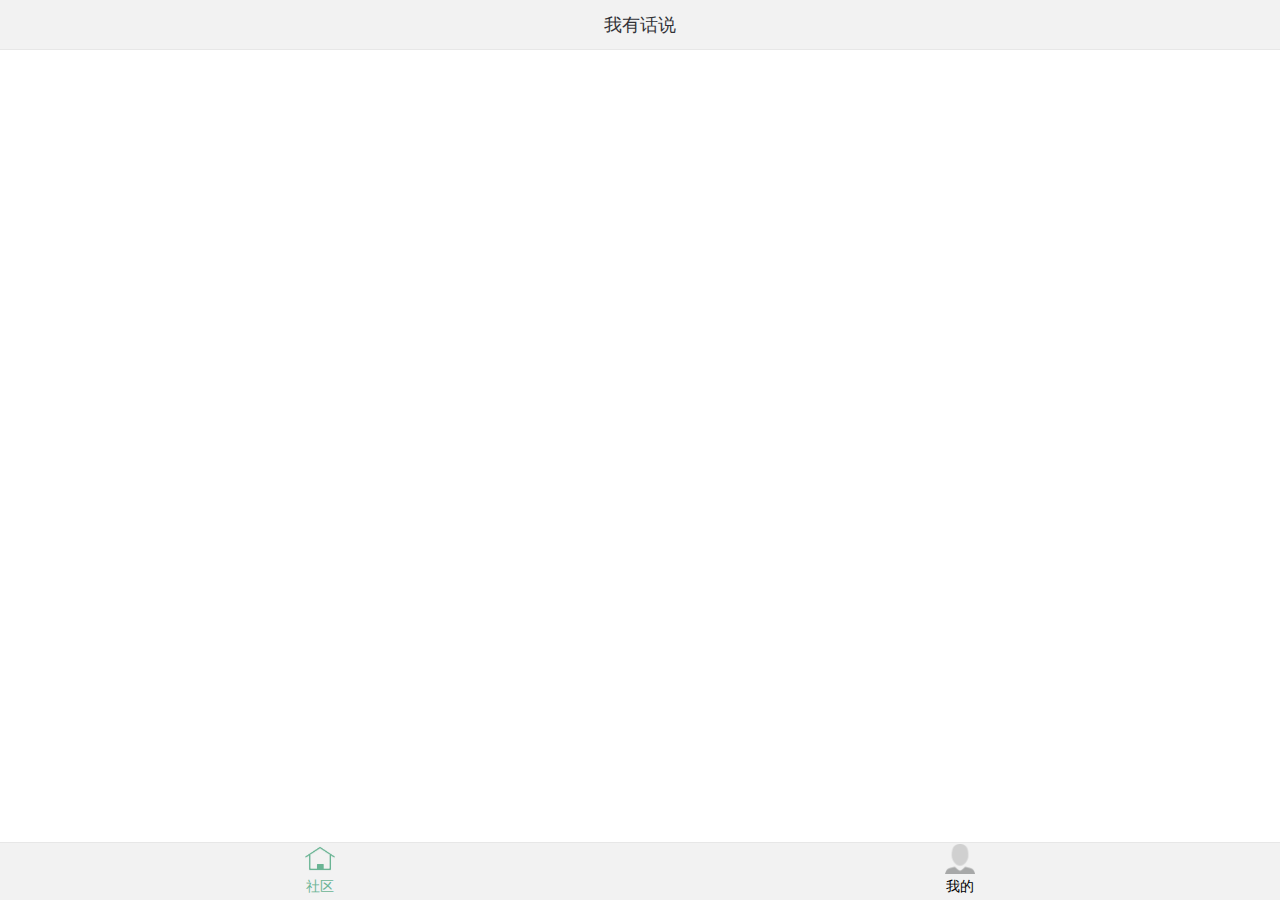
<file: index.html>
<!doctype html>
<html>
<head>
    <meta charset="UTF-8">
    <meta name="viewport" content="maximum-scale=1.0,minimum-scale=1.0,user-scalable=0,width=device-width,initial-scale=1.0"/>
    <meta name="format-detection" content="telephone=no,email=no,date=no,address=no">
    <title>底部导航</title>
    <link rel="stylesheet" type="text/css" href="./css/api.css"/>
    <link rel="stylesheet" type="text/css" href="./css/style.css"/>
    <style>
        header{ background-color: #f2f2f2; }
        header ul li { height: 50px; line-height: 50px; text-align: center; display: none; color: #323237; position: relative;font-size: 18px;  }
        header ul li.active{ display: block; }
        #footer{  background-color: #f2f2f2; }
        #footer ul li{  padding-top: 36px; padding-bottom: 4px; background: url() no-repeat center 2px; background-size: auto 30px; text-align: center; }
        #footer ul li.active{ color: #6ab494; }
        #footer ul li:nth-child(1){ background-image: url(./image/bottombtn0101.png); }
        #footer ul li:nth-child(2){ background-image: url(./image/bottombtn0201.png); }
        #footer ul li:nth-child(3){ background-image: url(./image/bottombtn0301.png); }
        #footer ul li:nth-child(4){ background-image: url(./image/bottombtn0401.png); }
        #footer ul li:nth-child(1).active{ background-image: url(./image/bottombtn0102.png); }
        #footer ul li:nth-child(2).active{ background-image: url(./image/bottombtn0202.png); }
        #footer ul li:nth-child(3).active{ background-image: url(./image/bottombtn0302.png); }
        #footer ul li:nth-child(4).active{ background-image: url(./image/bottombtn0402.png); }
        .flex-con{
        	overflow: auto
        }
    </style>
</head>
<body>
<div id="wrap" class="flex-wrap flex-vertical">
    <header>
        <ul>
            <li class="border-b active" onclick="speak();" style="background:#red;">我有话说</li>
            <li class="border-b" style="display:none;">端API</li>
            <li class="border-b" style="display:none;">开发</li>
            <li class="border-b" >个人信息</li>
        </ul>
    </header>
    <div id="main" class="flex-con">

    </div>
    <div id="footer" class="border-t">
        <ul class="flex-wrap" >
            <li tapmode="hover" onclick="randomSwitchBtn( this );" class="flex-con active" >社区</li>
            <li tapmode="hover" onclick="randomSwitchBtn( this );" class="flex-con" style="display:none;">端API</li>
            <li tapmode="hover" onclick="randomSwitchBtn( this );" class="flex-con" style="display:none;">开发</li>
            <li tapmode="hover" onclick="randomSwitchBtn( this );" class="flex-con" >我的</li>
        </ul>
    </div>
</div>
</body>
</html>
<script type="text/javascript" src="script/api.js"></script>
<script type="text/javascript" src="./script/tools/cloud.js"></script>
<script type="text/javascript">
    apiready = function () {
  //    $api.fixStatusBar( $api.dom('header') );
  
  		//启用双击退出
  		cloud.exitApp();
  		
        funIniGroup();
        
    }
    //调用子窗口的speak方法
	function speak(){
		api.execScript({
		  frameName:"frame0",
	      script: "speak()"
		});
	}
    function funIniGroup(){
        var eHeaderLis = $api.domAll('header li'),
            frames = [];
        for (var i = 0,len = eHeaderLis.length; i < len; i++) {
                frames.push( { 
                    name: 'frame'+i, 
                    url: './html/frame'+i+'.html', 
                    bgColor : 'rgba(0,0,0,.2)',
                    bounces:true
                } )
        }
        api.openFrameGroup({
            name: 'group',
            scrollEnabled: false,
            rect: {
                x: 0, 
                y: $api.dom('header').offsetHeight, 
                w: api.winWidth, 
                h: $api.dom('#main').offsetHeight
            },
            index: 0,
            frames: frames
        }, function (ret, err) {

        });
    }

    // 随意切换按钮
    function randomSwitchBtn( tag ) {
        if( tag == $api.dom('#footer li.active') )return;
        var eFootLis = $api.domAll('#footer li'),
            eHeaderLis = $api.domAll('header li'),
            index = 0;
        for (var i = 0,len = eFootLis.length; i < len; i++) {
            if( tag == eFootLis[i] ){
                index = i;
            }else{
                $api.removeCls(eFootLis[i], 'active');
                $api.removeCls(eHeaderLis[i], 'active');
            }
        }
        $api.addCls( eFootLis[index], 'active');
        $api.addCls( eHeaderLis[index], 'active');
        api.setFrameGroupIndex({
            name: 'group',
            index: index
        });
    }
</script>
</file>
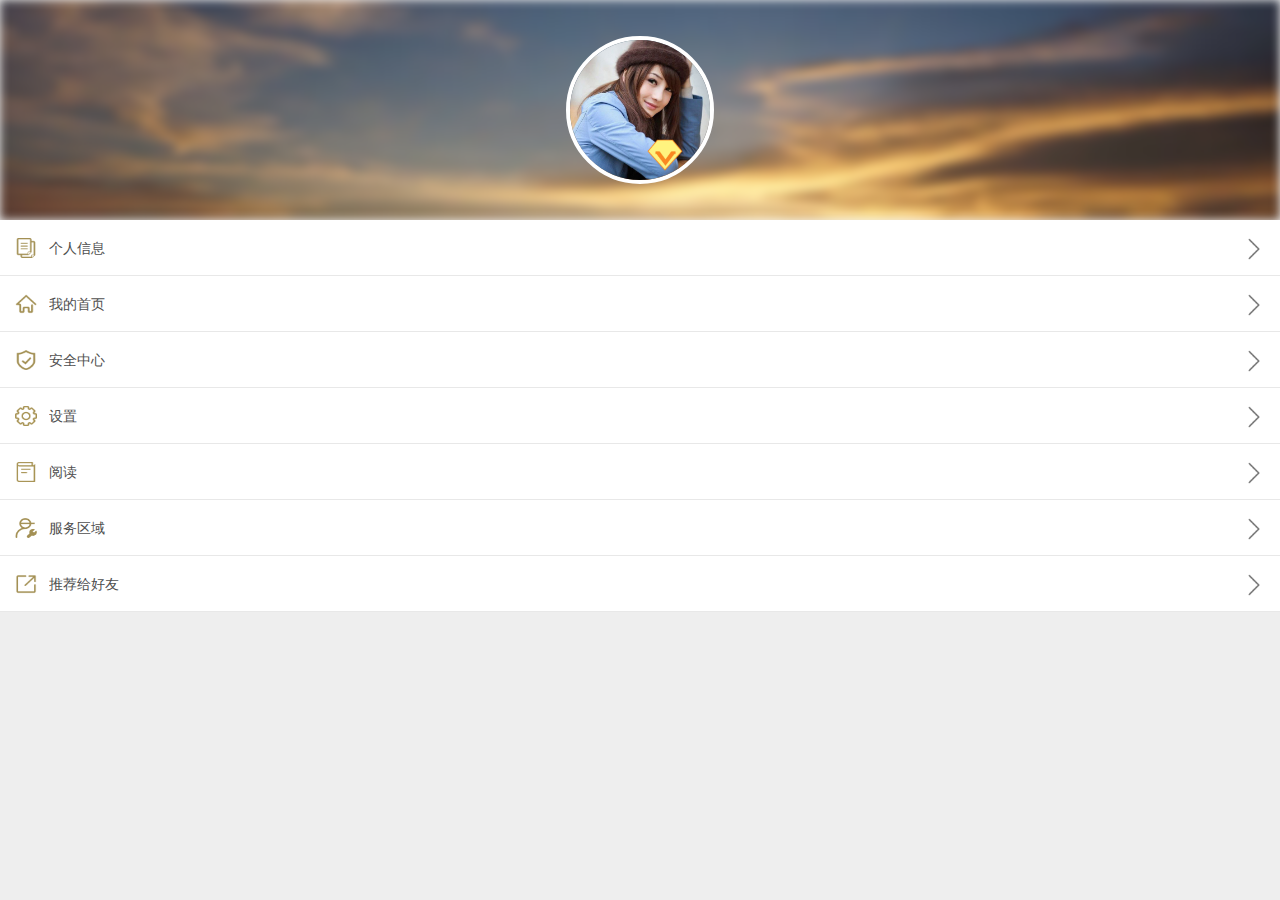
<file: html/user/index/index.html>
<!DOCTYPE html>
<html>
<head>
	<meta charset="UTF-8">
	<meta name="viewport" content="width=device-width, initial-scale=1, maximum-scale=1, user-scalable=no">
	<title>个人中心</title>
	<link rel="stylesheet" type="text/css" href="css/ui.css">
	<link href="favicon.ico" type="image/x-icon" rel="icon">
	<link href="iTunesArtwork@2x.png" sizes="114x114" rel="apple-touch-icon-precomposed">
</head>
<body>
	<div class="aui-container">
		<div class="aui-page">
			<div class="aui-page-my">
				<div class="aui-my-info">
					<div class="aui-my-info-back"></div>
					<a href="javascript:;" class="">
						<img src="images/icon-png/my-aw.jpg" class="aui-my-avatar">
					</a>
					<div class="aui-mt-location aui-l-red"></div>
				</div>
				<div class="aui-l-content">
					<div class="aui-menu-list aui-menu-list-clear">
						<ul>
							<li class="b-line">
								<a href="my-put.html">
									<div class="aui-icon"><img src="images/icon-home/my-in1.png"></div>
									<h3>个人信息</h3>
									<div class="aui-time"><i class="aui-jump"></i></div>
								</a>
							</li>
							<li class="b-line">
								<a href="my-read.html">
									<div class="aui-icon"><img src="images/icon-home/my-in2.png"></div>
									<h3>我的首页</h3>
									<div class="aui-time"><i class="aui-jump"></i></div>
								</a>
							</li>
							<li class="b-line">
								<a href="my-secure.html">
									<div class="aui-icon"><img src="images/icon-home/my-in3.png"></div>
									<h3>安全中心</h3>
									<div class="aui-time"><i class="aui-jump"></i></div>
								</a>
							</li>
							<li class="b-line">
								<a href="my-up.html">
									<div class="aui-icon"><img src="images/icon-home/my-in4.png"></div>
									<h3>设置</h3>
									<div class="aui-time"><i class="aui-jump"></i></div>
								</a>
							</li>
							<li class="b-line">
								<a href="my-up.html">
									<div class="aui-icon"><img src="images/icon-home/my-in5.png"></div>
									<h3>阅读</h3>
									<div class="aui-time"><i class="aui-jump"></i></div>
								</a>
							</li>
							<li class="b-line">
								<a href="my-up.html">
									<div class="aui-icon"><img src="images/icon-home/my-in6.png"></div>
									<h3>服务区域</h3>
									<div class="aui-time"><i class="aui-jump"></i></div>
								</a>
							</li>
							<li class="b-line">
								<a href="my-up.html">
									<div class="aui-icon"><img src="images/icon-home/my-in8.png"></div>
									<h3>推荐给好友</h3>
									<div class="aui-time"><i class="aui-jump"></i></div>
								</a>
							</li>
						</ul>
					</div>
				</div>
			</div>
		</div>
	</div>
</body>
</html>
</file>
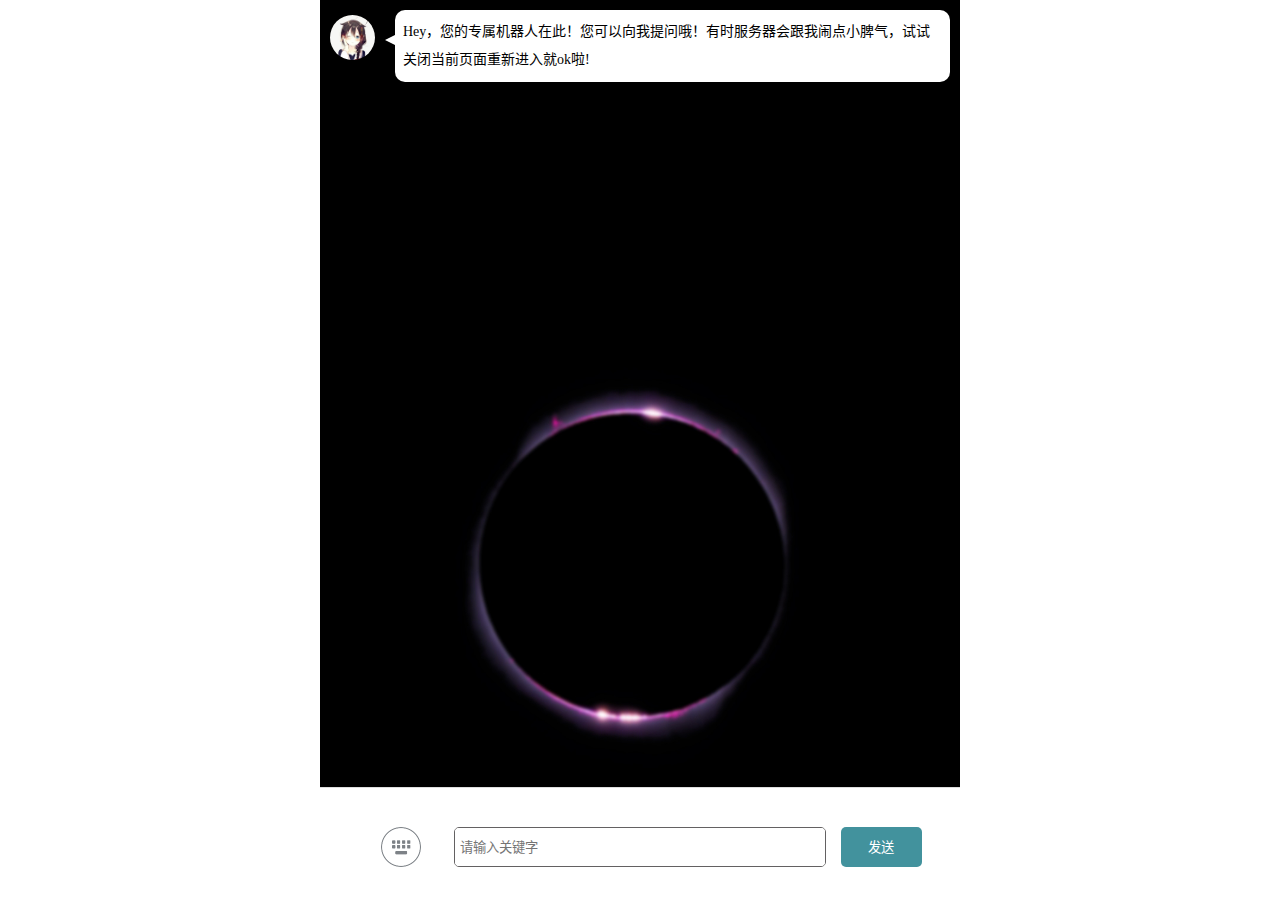
<file: html/user/robot/index.html>
<html lang="zh-cn" >
<head>
<meta charset="utf-8" />
<meta HTTP-EQUIV="pragma" CONTENT="no-cache">
<meta HTTP-EQUIV="Cache-Control" CONTENT="no-cache, must-revalidate">
<meta HTTP-EQUIV="expires" CONTENT="0">
<meta name="apple-touch-fullscreen" content="yes" />
<meta name="format-detection" content="telephone=no" />
<meta http-equiv="X-UA-Compatible" content="IE=Edge,chrome=1" />
<meta name="viewport" content="width=device-width, initial-scale=1.0 user-scalable=no" media="screen" />
<title>模拟对话框</title>
<style type="text/css">
	body{background:url(images/background-picture.jpg) no-repeat;background-size:100%;}
	@media all and (min-width: 640px) {
	    body,html,.wenwen-footer,.speak_window{width:640px!important;margin:0 auto}
	    .speak_window,.wenwen-footer{left:50%!important;margin-left:-320px}
	}
	input,button{outline:none;}
	.wenwen-footer{width:100%;position:fixed;bottom:-5px;left:0;background:#fff;padding:3%;border-top:solid 1px #ddd;box-sizing:border-box;}
	.wenwen_btn,.wenwen_help{width:15%;text-align:center;}
	.wenwen_btn img,.wenwen_help img{height:40px;}
	.wenwen_text{height:40px;border-radius:5px;border:solid 1px #636162;box-sizing:border-box;width:66%;text-align:center;overflow:hidden;margin-left:2%;}
	.circle-button{padding:0 5px;}
	.wenwen_text .circle-button{font-size:14px;color:#666;line-height:38px;}
	.write_box{background:#fff;width:100%;height:40px;line-height:40px;}
	.write_box input{height:40px;padding:0 5px;line-height:40px;width:100%;box-sizing:border-box;border:0;}
	.wenwen_help button{width:95%;background:#42929d;color:#fff;border-radius:5px;border:0;height:40px;}
	#wenwen{height:100%;}
	.speak_window{overflow-y:scroll;height:100%;width:100%;position:fixed;top:0;left:0;}
	.speak_box{margin-bottom:70px;padding:10px;}
	.question,.answer{margin-bottom:1rem;}
	.question{text-align:right;}
	.question>div{display:inline-block;}
	.left{float:left;}
	.right{float:right;}
	.clear{clear:both;}
	.heard_img{height:45px;width:45px;border-radius:50%;overflow:hidden;background:#ddd;margin-top:5px;}
	.heard_img img{width:100%;height:100%}
	.question_text,.answer_text{box-sizing:border-box;position:relative;display:table-cell;min-height:60px;}
	.question_text{padding-right:20px;}
	.answer_text{padding-left:20px;}
	.question_text p,.answer_text p{border-radius:10px;padding:.5rem;margin:0;font-size:14px;line-height:28px;box-sizing:border-box;vertical-align:middle;display:table-cell;height:60px;word-wrap:break-word;}
	.answer_text p{background:#fff;}
	.question_text p{background:#42929d;color:#fff;text-align:left;}
	.question_text i,.answer_text i{width:0;height:0;border-top:5px solid transparent;border-bottom:5px solid transparent;position:absolute;top:25px;}
	.answer_text i{border-right:10px solid #fff;left:10px;}
	.question_text i{border-left:10px solid #42929d;right:10px;}
	.answer_text p a{color:#42929d;display:inline-block;}
	audio{display:none;}
	.saying{position:fixed;bottom:30%;left:50%;width:120px;margin-left:-60px;display:none;}
	.saying img{width:100%;}
	.write_list{position:absolute;left:0;width:100%;background:#fff;border-top:solid 1px #ddd;padding:5px;line-height:30px;}
</style>
</head>
<body>
<div class="speak_window">
	<div class="speak_box">
		<div class="answer">
			<div class="heard_img left"><img src="images/moeQuest.jpg"></div>
			<div class="answer_text">
				<p>Hey，您的专属机器人在此！您可以向我提问哦！有时服务器会跟我闹点小脾气，试试关闭当前页面重新进入就ok啦!</p>
				<i></i>
			</div>
		</div>
	</div>
</div>
<div class="saying">
	<img src="images/saying.gif"/>
</div>
<div class="wenwen-footer">
	<div class="wenwen_btn left" onClick="to_write()"><img src="images/jp_btn.png"></div>
	<div class="wenwen_text left">
	    <div class="write_box">
	        <input type="text" class="left"  placeholder="请输入关键字" />
	    </div>   
	    <div class="circle-button" id="wenwen">
	      	  按住 说话
	    </div>
	</div>
	<div class="wenwen_help right">
	    <a href="#" style="display:none">
	        <img src="images/help_btn.png">
	    </a>
	    <button onClick="up_say()" class="right">发送</button>
	</div>
	<div style="opacity:0;" class="clear"></div>
</div>
<script type="text/javascript" src="../../../script/tools/jquery321min.js"></script>
<script type="text/javascript" src="../../../script/layer/layer.js"></script>
<script type="text/javascript" src="../../../script/tools/cloud.js"></script>
<script type="text/javascript">
	var headPhoto = "../../../image/user/headPhoto.png";
	var model;
	var speechRecognizer;
	var id ;
	
	apiready = function(){
		speechRecognizer = api.require('speechRecognizer');
		model = cloud.getModel();
		var user = api.require("user");
		id = localStorage.getItem("communityId");
		
		if( id ){	
			//获得头像后执行的函数
		 	cloud.getHeadPhoto(id, init_chatting_records, init_chatting_records);
		}
		
		to_say();
	}
	
	//初始化聊天记录
	function init_chatting_records(url){
		headPhoto = url || "../../../image/user/headPhoto.png";
		var query = api.require("query");

		query.createQuery(function(ret, err) {
		    if (ret && ret.qid) {
		        var queryId = ret.qid;
		
		        query.whereEqual({
		            qid: queryId,
		            column: "userId",
		            value: id
		        });
				query.limit({
		            qid:queryId,
		            value:"40"
		        });
				query.desc({
	                qid: queryId, 
	                column: "createdAt"
	            });
		
		        model.findAll({
		            class: "chatting_records",
		            qid: queryId
		        }, function(ret, err){
		        	for(var i=ret.length-1; i>=0; i--){
		        		var obj = ret[i];
		        		var ask = obj.ask;
		        		var ans = obj.answer;
		        		var askMsg  = '<div class="question">';
	        			askMsg += '<div class="heard_img right"><img src="'+headPhoto+'"/></div>';
	        			askMsg += '<div class="question_text clear"><p>'+ask+'</p><i></i>';
	        			askMsg += '</div></div>';
	        			var ansMsg  = '<div class="answer"><div class="heard_img left"><img src="images/moeQuest.jpg"/></div>';
		            	ansMsg += '<div class="answer_text"><p>'+ans+'</p><i></i>';
		        		ansMsg += '</div></div>';
		        		$('.speak_box').append(askMsg);
		        		$('.speak_box').append(ansMsg);
		        		
		        	}
		        	for_bottom();
		        });
		    }
		});
		
	}
	
	function to_write(){
	    $('.wenwen_btn img').attr('src','images/yy_btn.png');
	    $('.wenwen_btn').attr('onclick','to_say()');
	    $('.write_box,.wenwen_help button').show();
	    $('.circle-button,.wenwen_help a').hide();
	    $('.write_box input').focus();
	    for_bottom();
	}

	function to_say(){
	    $('.wenwen_btn img').attr('src','images/jp_btn.png');
	    $('.wenwen_btn').attr('onclick','to_write()');
	    $('.write_box,.wenwen_help button').hide();
	    $('.circle-button,.wenwen_help a').show();
	}
	
	var APIKEY = "3b3159c6470243c2a87e45a0ebe40cfb";
	
	function up_say(){
	    var text = $('.write_box input').val(),
	        str  = '<div class="question">';
	        str += '<div class="heard_img right"><img src="'+headPhoto+'"/></div>';
	        str += '<div class="question_text clear"><p>'+text+'</p><i></i>';
	        str += '</div></div>';

	    if(text == ''){
	        dirAlert('请输入文字！');
	        $('.write_box input').focus();
	    }else{
	        $('.speak_box').append(str);
	        $('.write_box input').val('');
	        $('.write_box input').focus();
	        autoWidth();
	        for_bottom();
	     
	       ajaxGetAnswer(text);     
	    }
	}
	function ajaxGetAnswer(text){
	  		$.ajax({
	            url:"http://www.tuling123.com/openapi/api",
	            type:"post",
	            data:{"key":APIKEY,"info":text},
	            dataType:"json",
	            success:function(result){
	            	var msg = result.text;
	            	if(result.url){
	            		msg = msg+"<a href='"+result.url+"'>点击查看详细信息</a>";
	            	}
					var ans  = '<div class="answer"><div class="heard_img left"><img src="images/moeQuest.jpg"/></div>';
		            	ans += '<div class="answer_text"><p>'+msg+'</p><i></i>';
		        		ans += '</div></div>';
		        	$('.speak_box').append(ans);
					for_bottom();
					
					//插入聊天记录
					model.insert({
					    class: "chatting_records",
					    value: {
					    	userId:id,
					    	ask:text,
					    	answer:msg
					    }
					}, function(ret, err){
					});
	            },error:function(){
	            	
	            }
	 		});
	}
	
	var wen  = document.getElementById('wenwen');
	
	function _touch_start(event){
		event.preventDefault();
        $('.wenwen_text').css('background','#c1c1c1');
        $('.wenwen_text span').css('color','#fff');
        $('.saying').show();
        
		var num = 0;
		
		speechRecognizer.record({
		    vadbos: 5000,
		    vadeos: 5000,
		    rate: 16000,
		    asrptt: 0
		}, function(ret, err) {
		    speechRecognizer.stopRecord();
			if(num!=0){
				return;
			}
			num++;
		    if (ret.status) {
		       var str  = '<div class="question">';
			       str += '<div class="heard_img right"><img src="'+headPhoto+'"/></div>';
			       str += '<div class="question_text clear"><p>'+ret.wordStr+'</p><i></i>';
			       str += '</div></div>';
			   $('.speak_box').append(str);
		       ajaxGetAnswer(ret.wordStr);
		       
		       for_bottom();
		    } else {
	//	        api.alert({ msg: err.msg });
		    }
		});
        
    }

    function _touch_end(event){
        event.preventDefault();
        $('.wenwen_text').css('background','#fff');
        $('.wenwen_text .circle-button').css('color','#666');    
        $('.saying').hide();
		for_bottom();
    }

    wen.addEventListener("touchstart", _touch_start, false);
    wen.addEventListener("touchend", _touch_end, false);
    
    //敞口跟随聊天记录滚动
    function for_bottom(){
		var speak_height = $('.speak_box').height();
		$('.speak_box,.speak_window').animate({scrollTop:speak_height},500);
	}
	
	function autoWidth(){
		$('.question_text').css('max-width',$('.question').width()-60);
	}
	autoWidth();
	
	 function dirAlert(msg){
    	layer.msg(msg);
    }
</script>
</body>
</html>
</file>
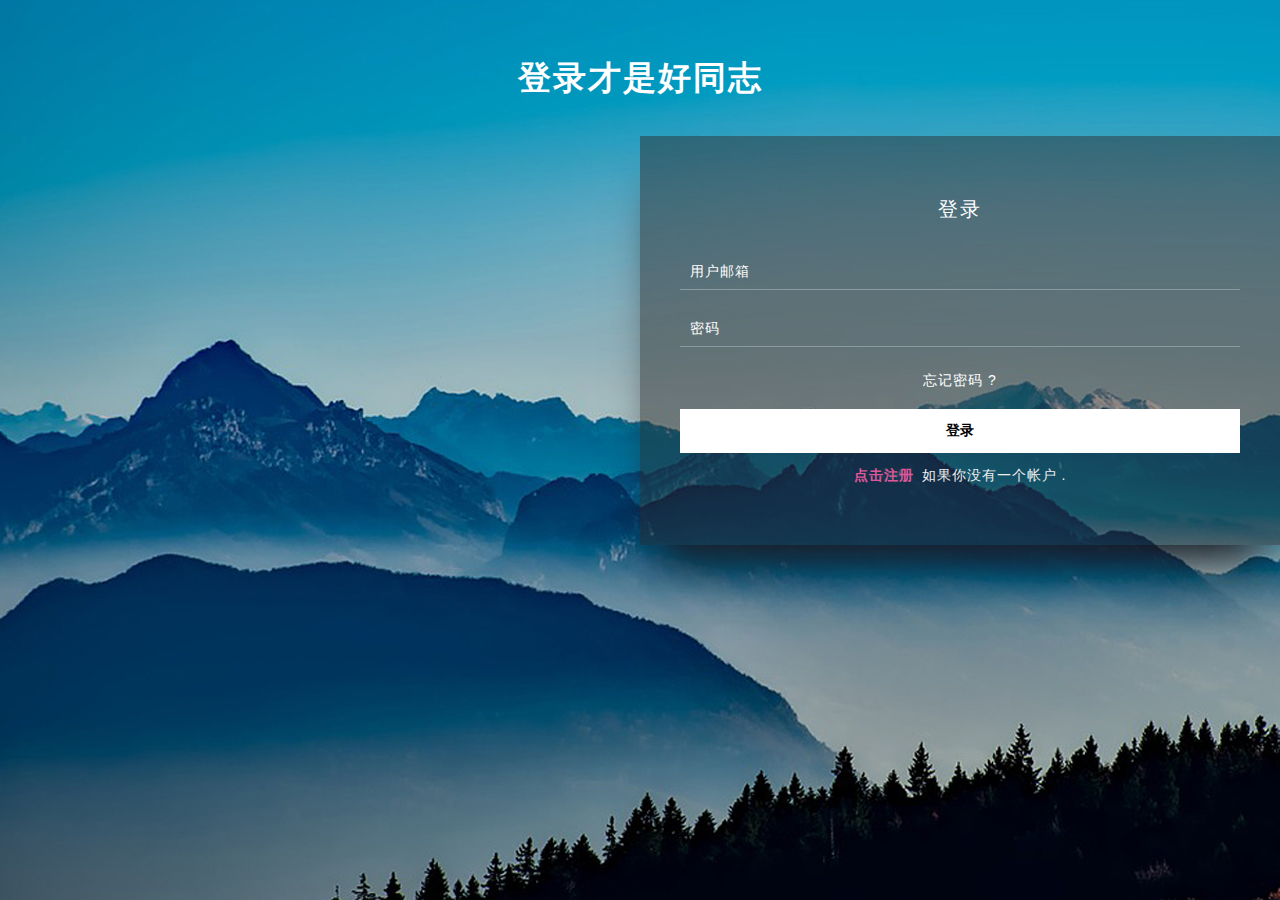
<file: html/user/signup/index.html>
<!--
Author: W3layouts
Author URL: http://www.htmlsucai.com
License: Creative Commons Attribution 3.0 Unported
License URL: http://creativecommons.org/licenses/by/3.0/
-->
<!DOCTYPE html>
<html>
<head>
<title>登录</title>
<meta name="viewport" content="width=device-width, initial-scale=1">
<meta http-equiv="Content-Type" content="text/html; charset=utf-8" />
<meta name="keywords" content="Internship Sign In & Sign Up Form Responsive Widget,Login form widgets, Sign up Web forms , Login signup Responsive web form,Flat Pricing table,Flat Drop downs,Registration Forms,News letter Forms,Elements" />
<!-- Custom Theme files -->
<link href="css/font-awesome.min.css" rel="stylesheet" type="text/css" media="all">
<link href="css/snow.css" rel="stylesheet" type="text/css" media="all" />
<link href="css/style.css" rel="stylesheet" type="text/css" media="all" />

<!-- //Custom Theme files -->
<!-- web font -->
<!--<link href="http://fonts.googleapis.com/css?family=Montserrat:400,700" rel="stylesheet">
<link href="http://fonts.googleapis.com/css?family=Open+Sans:300,400,600,700" rel="stylesheet">-->

<!-- //web font -->
<style>
	.myDiv{
        border:1px solid #FFF0D9;
        overflow: scroll;
        overflow-x: hidden;
        scrollbar-face-color:#FFF0D9;
        position:absolute;
        z-index:999;
        font-size:12px;
        top: 100px;
    }

    .myDiv a{
        text-decoration:none;
        display:block;
        line-height:18px;
        text-indent:4px;
        font-size:18px;
        text-align:left;
    }
</style>
<script type="text/javascript" src="../../../script/api.js"></script>
<script type="text/javascript" src="../../../tools/APICloudrestSHA1.js"></script>
<script type="text/javascript" src="js/jquery-2.1.4.min.js"></script>
<script type="text/javascript" src="../../../script/layer/layer.js"></script>
<script type="text/javascript" src="../../../script/tools/cloud.js"></script>
<script type="text/javascript">
	apiready = function(){
		cloud.hintWifiStatus();
		
		
		//初始化登录页面的位置
		var winW = document.documentElement.clientWidth || document.body.clientWidth;  //获取当前整个html页面的宽度
		var panel = document.getElementById("panel");
		var width = winW-winW*0.1;
		panel.style.width = width+"px";
		panel.style.marginLeft = width/2*-1+"px";
		
		var client = new Resource(api.appId, "C58F4A5B-7EFE-A57C-18BA-CB749DFF8190");
		var model = api.require("model");
		var query = api.require("query");
		var user = api.require("user");
		
		var model = cloud.getModel();
		
		var select = document.getElementById("select");			//曾经输入过的用户名
		var submit = document.getElementById("submit");		//登陆按钮
		var reloadPassword = document.getElementById("reloadPassword");	//忘记密码
		var register = document.getElementById("register");		//注册按钮
		var username = document.getElementById("username");
		var password = document.getElementById("password");
		/**
		 *	点击登陆按钮 
		 */
		submit.onclick = function(){
			if(!username.value){
				username.placeholder = "邮箱不能为空";
				dirAlert("邮箱不能为空");
				return;
			}
			var re = /^\w+((-\w+)|(\.\w+))*\@[A-Za-z0-9]+((\.|-)[A-Za-z0-9]+)*\.[A-Za-z0-9]+$/;
			if(!username.value.match(re)){
				username.placeholder = "邮箱格式不正确";
				dirAlert("邮箱格式不正确");
				return;
			}
			if(!password.value){
				password.placeholder = "密码不能为空";
				dirAlert("密码不能为空");
				return;
			}
			user.login({
			    username:username.value,
			    password:password.value
			},function(ret,err){
			    if(ret){        //如果登录成功了
			        dologin(ret.userId, username.value);
			    }else{
			    	if(err.message.indexOf("login")!=-1){
			    		dirAlert("账号或密码错误");
			    	}else{
			    		dirAlert("邮箱还未验证 快去邮箱查看认证邮件吧");
			    	}
			    }
			});
			
		}
		
		function dologin(userId, username){
			localStorage.setItem("communityId",userId);        //把用户登录状态记录到手机上
			
			//登陆成功后缓存用户的登录账号
			var usernames = localStorage.getItem("usernames");
			if(usernames){
				var boo = true;
				var usernameArray = usernames.split(",");
				for(var i=0; i<usernameArray.length; i++){
					if(usernameArray[i]){
						if(username==usernameArray[i]){
							boo = false;
						}
					}
				}
				if(boo){
					usernames = usernames+","+username;
				}
			}else{
				usernames = username;
			}       
			localStorage.setItem("usernames",usernames);        //把用户账号记录到手机上
			dirAlert("登录成功");
			setTimeout(function(){
			 	api.closeWin();
			},2000);
		}
		
		/**
		 *	点击忘记密码 
		 */
		reloadPassword.onclick = function(){
			if(!username.value){
				username.placeholder = "输入邮箱才能重置密码";
				dirAlert("输入邮箱才能重置密码");
				return;
			}
			var re = /^\w+((-\w+)|(\.\w+))*\@[A-Za-z0-9]+((\.|-)[A-Za-z0-9]+)*\.[A-Za-z0-9]+$/;
			if(!username.value.match(re)){
				username.placeholder = "邮箱格式不正确";
				dirAlert("邮箱格式不正确");
				return;
			}
				
			var Model = client.Factory("user");
			Model.reset({
			    "username":username.value,
			    "email":username.value,
			    "language":"zh_CN"
			}, function(ret,err){
			    if(err){
			       dirAlert(JSON.stringify(err).replace("\"","").replace("\"",""));
			    }else{
			        dirAlert(JSON.stringify(ret.msg).replace("\"","").replace("\"",""));
			    }
			})
			
		}
		/**
		 *	点击注册按钮
		 */
		register.onclick = function(){
			api.openWin({
	            name: '注册',
	            url: './signup.html',
	            allowEdit:true
	        });
			
		}
		/**
		 * 当要填写用户名的时候 
		 */
		username.onclick = function(){
			select.style.left = username.parentNode.style.left;
			if(select.style.display == "inline"){
				select.style.display = "none";
				return;
			}
			var usernames = localStorage.getItem("usernames");
			if(usernames){
				select.innerHTML = "";
				select.style.display = "inline";
				var usernameArray = usernames.split(",");
				var width = username.offsetWidth;
				select.style.width = width+"px";
				for(var i=0; i<usernameArray.length; i++){
					if(usernameArray[i]){
						var div = document.createElement("div");
						div.style.padding="5px 0px";
						div.style.background ="rgba(0,0,0,0.5)"; 
						var a = document.createElement("a");
						a.style.color = "#fff";
						a.innerHTML = usernameArray[i];
						div.appendChild(a);
						select.appendChild(div);
						(function(dom){
							dom.onclick = function(){
								this.style.color = "#3c9eef";
								var value = this.innerHTML;
								select.style.display = "none";
								username.value = value;
							}
						})(a);
						
					}
				}
			}
			
			
		}
		
	}
	
	function dirAlert(msg){
		layer.msg(msg);
	}
</script>
	
</head>
<body>
<div class="snow-container">
			  <div class="snow foreground"></div>
			  <div class="snow foreground layered"></div>
			  <div class="snow middleground"></div>
			  <div class="snow middleground layered"></div>
			  <div class="snow background"></div>
			  <div class="snow background layered"></div>
			</div>

<div class="top-buttons-agileinfo">
<!--<a href="index.html"  class="active">登录</a><a href="signup.html">注册</a>-->
</div>
<h1>登录才是好同志
</h1>
<div id="panel" class="main-agileits" style="position: absolute;left: 50%;">
<!--form-stars-here-->
		<div class="form-w3-agile">
			<h2 class="sub-agileits-w3layouts">登录</h2>
					<input id="username" type="email" name="Eamil" placeholder="用户邮箱" required="" />
					<div id='select' class='myDiv' style="display:none">
					</div>
					<input id="password" type="password" name="Password" placeholder="密码" required="" />
					<a id="reloadPassword" href="#" class="forgot-w3layouts">忘记密码 ?</a>
				<div class="submit-w3l">
					<input id="submit" type="submit" value="登录">
				</div>
				<p class="p-bottom-w3ls"><a id="register">点击注册</a>如果你没有一个帐户
.</p>
		</div>
		</div>
	<div class="copyright w3-agile">
		<!--<p> (c) 2017</a></p>-->
	</div>
	

</body>
</html>
</file>
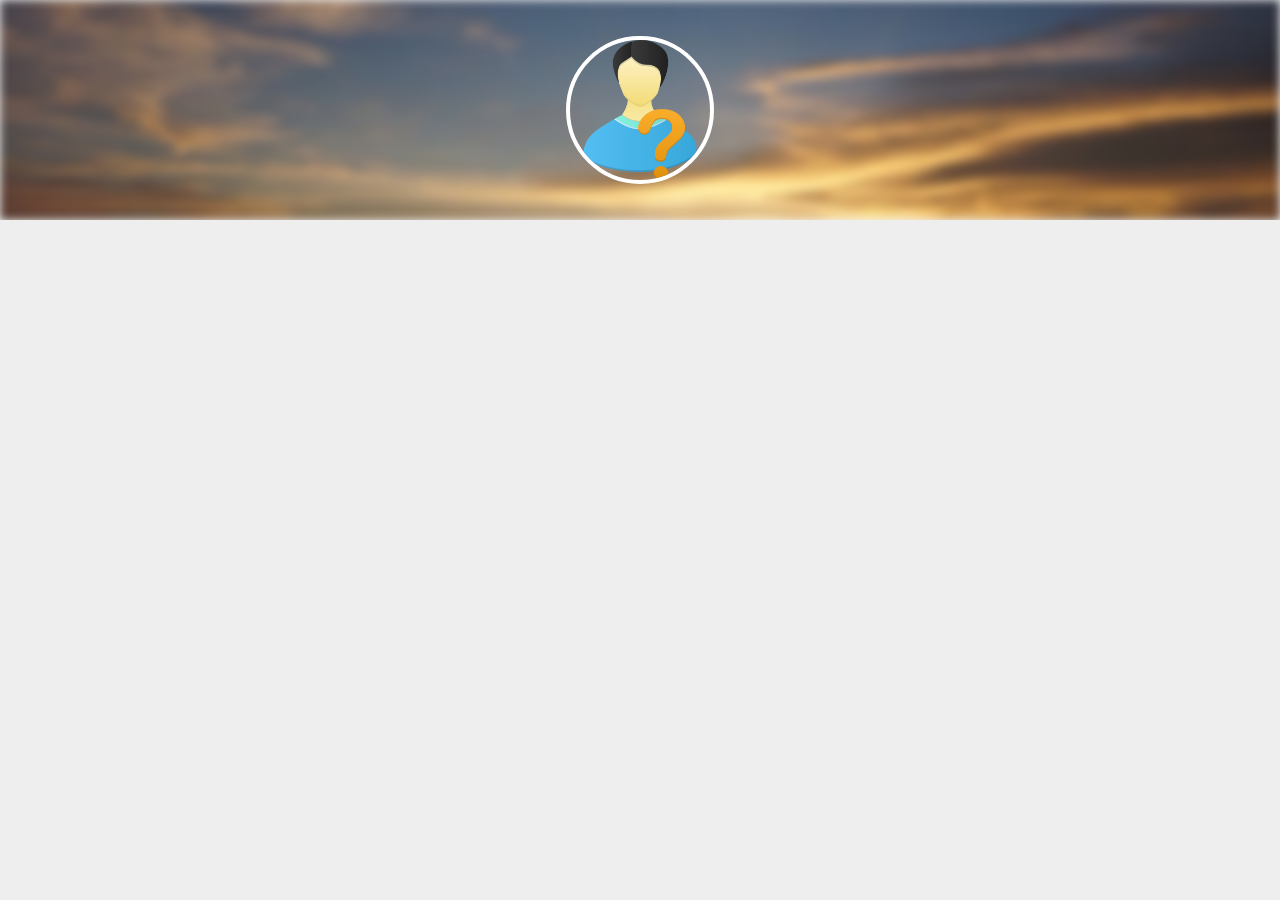
<file: html/frame3.html>
<!DOCTYPE html>
<html>
<head>
	<meta charset="UTF-8">
	<meta name="viewport" content="width=device-width, initial-scale=1, maximum-scale=1, user-scalable=no">
	<title>个人中心</title>
	<link rel="stylesheet" type="text/css" href="./user/index/css/ui.css">
	<link href="favicon.ico" type="image/x-icon" rel="icon">
	<link href="iTunesArtwork@2x.png" sizes="114x114" rel="apple-touch-icon-precomposed">
</head>
<body>
	<div class="aui-container">
		<div class="aui-page">
			<div class="aui-page-my">
				<div class="aui-my-info">
					<div class="aui-my-info-back"></div>
					<a href="javascript:;" class="">
						<img id="headPhoto" src="../image/user/headPhoto.png" class="aui-my-avatar">
					</a>
					<div class="aui-mt-location aui-l-red" style="display:none;"></div>
				</div>
				<div class="aui-l-content">
					<div class="aui-menu-list aui-menu-list-clear">
						<ul>
							<li id="login" class="b-line" style="display:none;">
								<a >
									<div class="aui-icon" ><img src="./user/index/images/icon-home/login.png"></div>
									<h3>登录</h3>
									<div class="aui-time"><i class="aui-jump"></i></div>
								</a>
							</li>
							<li id="logout" class="b-line" style="display:none;">
								<a >
									<div class="aui-icon" ><img src="./user/index/images/icon-home/logout.png"></div>
									<h3>登出</h3>
									<div class="aui-time"><i class="aui-jump"></i></div>
								</a>
							</li>
							<li id="robot" class="b-line" style="display:none;">
								<a >
									<div class="aui-icon"><img src="./user/index/images/icon-home/robot.png"></div>
									<h3>机器人</h3>
									<div class="aui-time"><i class="aui-jump"></i></div>
								</a>
							</li>
							<li class="b-line" style="display:none;">
								<a href="my-read.html">
									<div class="aui-icon"><img src="./user/index/images/icon-home/my-in2.png"></div>
									<h3>我的首页</h3>
									<div class="aui-time"><i class="aui-jump"></i></div>
								</a>
							</li>
							<li class="b-line" style="display:none;">
								<a href="my-secure.html">
									<div class="aui-icon"><img src="./user/index/images/icon-home/my-in3.png"></div>
									<h3>安全中心</h3>
									<div class="aui-time"><i class="aui-jump"></i></div>
								</a>
							</li>
							<li class="b-line" style="display:none;">
								<a href="my-up.html">
									<div class="aui-icon"><img src="./user/index/images/icon-home/my-in4.png"></div>
									<h3>设置</h3>
									<div class="aui-time"><i class="aui-jump"></i></div>
								</a>
							</li>
							<li class="b-line" style="display:none;">
								<a href="my-up.html">
									<div class="aui-icon"><img src="./user/index/images/icon-home/my-in5.png"></div>
									<h3>阅读</h3>
									<div class="aui-time"><i class="aui-jump"></i></div>
								</a>
							</li>
							<li class="b-line" style="display:none;">
								<a href="my-up.html">
									<div class="aui-icon"><img src="./user/index/images/icon-home/my-in6.png"></div>
									<h3>服务区域</h3>
									<div class="aui-time"><i class="aui-jump"></i></div>
								</a>
							</li>
							<li class="b-line" style="display:none;">
								<a href="my-up.html">
									<div class="aui-icon"><img src="./user/index/images/icon-home/my-in8.png"></div>
									<h3>推荐给好友</h3>
									<div class="aui-time"><i class="aui-jump"></i></div>
								</a>
							</li>
						</ul>
					</div>
				</div>
			</div>
		</div>
	</div>
</body>
<script type="text/javascript" src="../script/api.js"></script>
<script type="text/javascript" src="../tools/APICloudrestSHA1.js"></script>
<script type="text/javascript" src="../script/tools/jquery321min.js"></script>
<script type="text/javascript" src="../script/layer/layer.js"></script>
<script type="text/javascript" src="../script/tools/cloud.js"></script>
<script type="text/javascript">
	
	apiready = function(){
		cloud.hintWifiStatus();
		
		
		var headPhoto = document.getElementById("headPhoto");	//头像 
		var logout = document.getElementById("logout");		//登出
		var login = document.getElementById("login");		//登入
		var robot = document.getElementById("robot");		//机器人
		
		var client = new Resource(api.appId, "C58F4A5B-7EFE-A57C-18BA-CB749DFF8190");
		var model = cloud.getModel();
		var query = api.require("query");
		var user = api.require("user");
		var headPhotoUuid;
		
		var id;
		setInterval(function(){
		
			id = localStorage.getItem("communityId");
			
			if(!id){	//如果用户没有登陆
				headPhoto.src = "../image/user/headPhoto.png";
				logout.style.display = "none";
				login.style.display = "";
				robot.style.display = "none";
			}else{
				findUserAttribute(id);
				logout.style.display = "";
				login.style.display = "none";
				robot.style.display = "";
			}
			
		},1000);
		
		
		/**
		 *	查询当前角色属性 
		 */
		function findUserAttribute(userId){	
	        model.findById({
				    class: "user",
				    id: userId
				}, function(ret, err){
					headPhotoUuid = ret.headPhoto;
					name.innerHTML = ret.name;
					if(headPhotoUuid){
						findPhoto(headPhotoUuid);
					}else{
						headPhoto.src = "../image/user/headPhoto.png";
					}
				});
		}
		/**
		 *	根据文件id查找文件的url 
		 */
		function findPhoto(fileId){
			model.findById({
			    class: "file",
			    id: fileId
			}, function(ret, err){
				var url = ret.url;
				if(url){
					headPhoto.src = url;
				}else{
					headPhoto.src = "../image/user/headPhoto.png";
				}
			});
		
		}
		/**
		 *	当登出按钮被点击的时候 
		 */
		logout.onclick = function(){
			localStorage.removeItem("communityId"); 
			dirAlert("登出成功");
		}
		/**
		 *	当登录按钮被点击的时候 
		 */
		login.onclick = function(){
			api.openWin({
	            name: '登录',
	            url: './user/signup/index.html',
	            allowEdit:true
	        });
		}
		/**
		 *	当机器人按钮被点击的时候 
		 */
		robot.onclick = function(){
			api.openWin({
	            name: '在线聊天',
	            url: './user/robot/index.html',
	            allowEdit:true
	        });
		}
		/**
		 *	当头像被点击的时候 
		 */
		headPhoto.onclick = function(){	
			if(!id){
				dirAlert("请先登录再更改头像");
				return;
			}
			//打开相册
			api.getPicture({
                sourceType: 'library',
                encodingType: 'jpg',
                mediaValue: 'pic',
                destinationType: 'url',
                allowEdit: true,
                quality: 100,
                targetWidth: 300,
                targetHeight: 100,
                saveToPhotoAlbum: false
            }, function(ret, err) {
                if (ret && ret.data) {
                	uploadFile(ret);
                }
            });
		}
		
		/**
		 *	上传文件 
		 */
		function uploadFile(para){
			model.uploadFile({
			    report: false,
			    data: {
			        file: {
			            name: new Date().getTime()+".jpg",
			            url: para.data
			        }
			    }
			}, function(ret, err){
			    if( ret ){
			    	deleteFileById(headPhotoUuid);
			    	//更改对应的头像id
			        model.updateById({
					    class: "user",
					    id: id,
					    value: {headPhoto:ret.id}
					}, function(success, err){
						headPhoto.src = ret.url;
						//当前头像的id备份到全局变量里
						headPhotoUuid = ret.id;
					});
				}
			});
		}
		
		/**
		 *	删除用户对应的头像 
		 */
		function deleteFileById(fileId){
			if(fileId){
				model.deleteById({
				    class: "file",
				    id: fileId
				}, function(ret, err){
					
				});
			}
			
		}
		
		
		function dirAlert(msg){
    		layer.msg(msg);
    	}
	}	
	
</script>
</html>
</file>
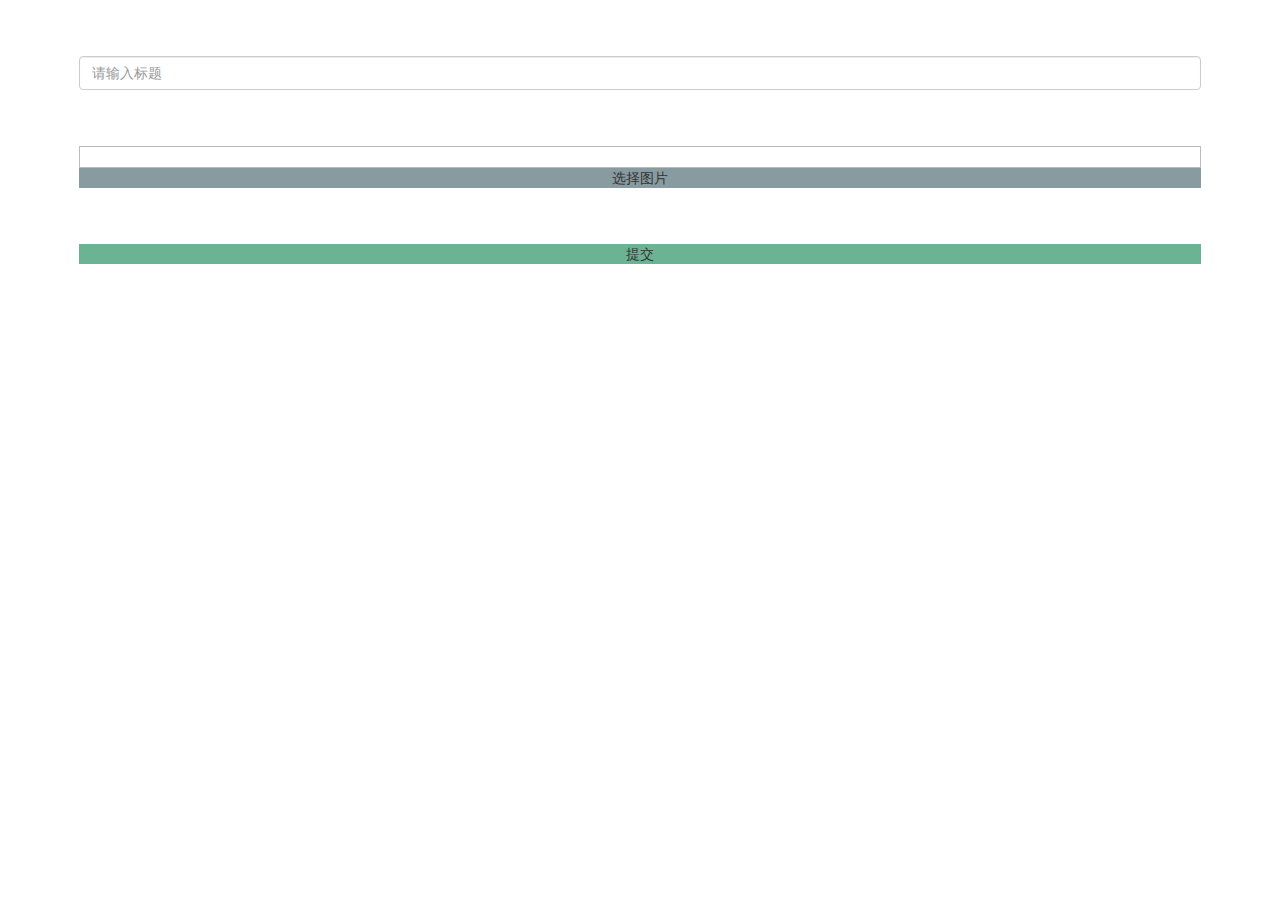
<file: html/headline/addTheme.html>
<!DOCTYPE html>
<html>
<head>
    <meta charset="UTF-8">
    <meta name="viewport" content="maximum-scale=1.0,minimum-scale=1.0,user-scalable=0,width=device-width,initial-scale=1.0"/>
    <meta name="format-detection" content="telephone=no,email=no,date=no,address=no">
    <title>社区</title>
    <link rel="stylesheet" type="text/css" href="../../css/api.css"/>
    <link rel="stylesheet" type="text/css" href="../../css/style.css"/>
    <link rel="stylesheet" type="text/css" href="../../frame/bootstrap337dist/css/bootstrap.css"/>
	
    <style type="text/css">
     	.container {
            width:90%; 
            height:90%;
        }
        .context{
        	margin-top:5%;
        	width:100%;
        	border:1px solid #bbb;
        	overflow:scroll;
        }
        .title{
        	margin-top:5%;
        }
        .img{
        	width:100%;
        	background:#889BA0;
        }
        .submit{
        	margin-top:5%;
        	width:100%;
        	background:#6AB494;
        }
    </style>
    <script type="text/javascript" src="../../script/tools/jquery321min.js"></script>
	<script type="text/javascript" src="../../script/layer/layer.js"></script>
	<script type="text/javascript" src="../../script/tools/cloud.js"></script>
    <script type="text/javascript">
    
    	var model;
    	var context;
    	var title;
    	var id;
    	apiready = function(){
    		//获取当前页面的宽高
    		var winW = document.documentElement.clientWidth || document.body.clientWidth;  
			var winH =  document.documentElement.clientHeight || document.body.clientHeight; 
			
			title = document.getElementById("title");
			context = document.getElementById("context");
			
			var user = api.require("user");
			model =  cloud.getModel();
			id = localStorage.getItem("communityId");
			
			//初始化面板
			initContext(winH);
			initImg(winH);
			initSubmit(winH);
    	}
    	//初始化提交按钮
    	function initSubmit(winH){
    		var submit = document.getElementById("submit");
			submit.style.height = winH*0.06+"px";
			
			submit.onclick = function(){
				var titleValue = title.value;
				var contextValue = context.innerHTML;
				if(titleValue==""){
					cloud.dirAlert("标题不能为空");
					return;
				}
				if(titleValue.length>=15){
					cloud.dirAlert("标题不能大于15个字符");
					return;
				}
				if(contextValue==""){
					cloud.dirAlert("内容不能为空");
					return;
				}
				model.insert({
				    class: "theme",
				    value: {
				    	userId:id,
				    	title:titleValue,
				    	content:contextValue,
				    	status:1
				    }
				}, function(ret, err){
					if(ret){
						cloud.dirAlert("发布成功");
						setTimeout(function(){
						 	api.closeWin();
						},2000);
					}
					
					
				});
				
			}
    	}
    	//初始化文本框
    	function initContext(winH){
    		context.style.height = winH/2+"px";
    	}
    	//初始化图片
    	function initImg(winH){
    		//初始化图片的高度
    		var img = document.getElementById("img");
			img.style.height = winH*0.06+"px";
			
			//绑定图片事件
			img.onclick = function(){
				cloud.openPicture(picture);
			}
    	}
    	//选择图片
    	function picture(ret){
    		if(ret && ret.list){
	    		var list = ret.list;
	    		for(var i=0; i<list.length; i++){
	    			var prc = list[i];
	    			var suffix = prc.suffix;	//文件后缀
	    			var path = prc.path;
	    			UploadFile(path, suffix);
	    		}
    		}
    		
    		
    	}
    	//上传图片
    	function UploadFile(path, suffix){
    		model.uploadFile({
			    report: false,
			    data: {
			        file: {
			            name: new Date().getTime()+"."+suffix,
			            url: path
			        }
			    }
			}, function(ret, err){
			    if( ret ){
			    	var img = document.createElement("img");
					img.src = ret.url;
					context.appendChild(img);
				}
			});
    	}
    	
    </script>
</head>
<body>
	<div class="container">
		<input id="title" type="text" class="form-control title" placeholder="请输入标题">
		<div id="context" contentEditable="true" class="context"></div>
		<button id="img" class="img">选择图片</button>
		<button id="submit" class="submit">提交</button>
	</div>
</body>
</html>
</file>
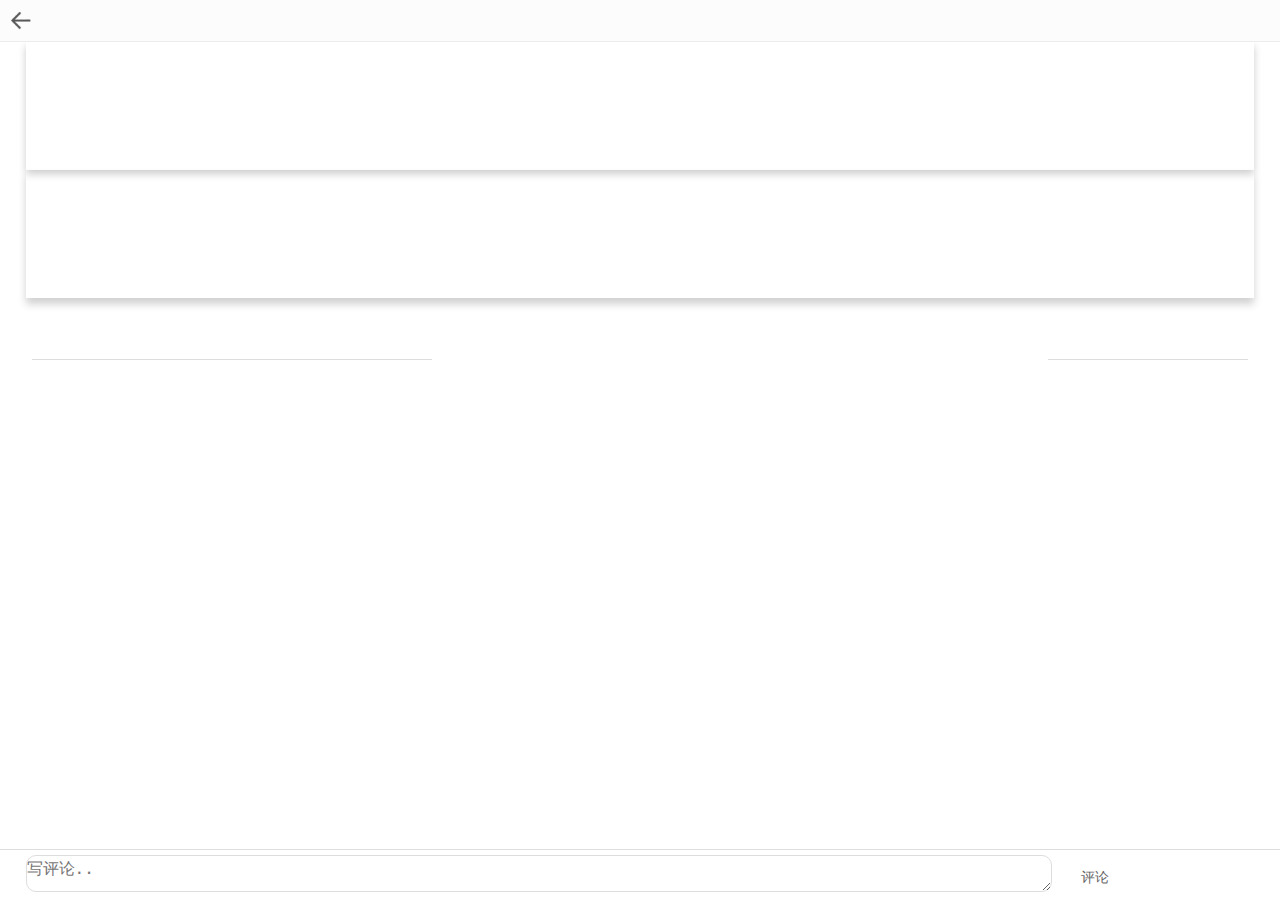
<file: html/headline/discuss.html>
<!DOCTYPE html>
<html>
<head>
	<meta charset="utf-8">
    <meta name="viewport" content="maximum-scale=1.0,minimum-scale=1.0,user-scalable=0,width=device-width,initial-scale=1.0"/>
    <meta name="format-detection" content="telephone=no,email=no,date=no,address=no">
    <title>title</title>
    <link rel="stylesheet" type="text/css" href="../../css/api.css"/>
    <link rel="stylesheet" type="text/css" href="../../css/style.css" />
    <link rel="stylesheet" type="text/css" href="./css/discuss.css" />
</head>
<body >
	<div id="wrap" class="flex-wrap flex-vertical" >
        <header class="border-b" >
            <b tapmode="hover" onclick="api.closeWin();" class="ic-back"></b>
            <div class="title">
            	<span id="themeName" class="themeName"></span>
            	<span id="themeDate" class="themeDate"></span>
            </div>
        </header>
        
        <div id="list" class="container">
			<div id="title" class="title2"></div>
			<div id="content" class="content"></div>
			<div class="lineParent">
				<div class="line"></div>
			</div>
			
			<div id="discuss" class="discuss">
			
			</div>
			
			<div id="discuss" style="height:100px; visibility: hidden;"></div>
			
			<div class="replyParent">
				<textarea id="reply" class="reply" type="text" placeholder="写评论.."></textarea>
				<span class="submit" onclick="submit();">评论</span>
			</div>
		</div>
		
		
    </div>
	
</body>
<script type="text/javascript" src="../../script/tools/jquery321min.js"></script>
<script type="text/javascript" src="../../script/layer/layer.js"></script>
<script type="text/javascript" src="../../script/tools/cloud.js"></script>
<script type="text/javascript" src="../../script/api.js"></script>
<script type="text/javascript">
	
	var model;
	var themeId;
	var discuss;
	var globalReply;
	var reply;
	var id;
	var type;
	apiready = function(){
		
		themeId = api.pageParam.themeId;
		model = cloud.getModel();
		id = localStorage.getItem("communityId");
		
		discuss = document.getElementById("discuss");
		reply = document.getElementById("reply");
		
		initTheme();
		cloud.findByColumnPage("discuss", ["themeId",themeId], 1, 100000, initDiscuss);
		
		if(id){
			cloud.getUserById(id, getUserType);
		}
	}; 
	function getUserType(ret){
		type = ret.type;
	}
	//初始化主题
	function initTheme(){
		model.findById({
		    class: "theme",
		    id: themeId
		}, function(ret, err){
			var titleDom = document.getElementById("title");
			var contentDom = document.getElementById("content");
			var dateDom = document.getElementById("themeDate");
			
			var title = ret.title;
			var content = ret.content;
			var userId = ret.userId;
			var createdAt = ret.createdAt;
			createdAt = new Date(createdAt);
			createdAt = cloud.DateFormat(createdAt, "yyyy-MM-dd hh:mm:ss");
			
			titleDom.innerHTML = title;
			contentDom.innerHTML = content;
			dateDom.innerHTML = createdAt;
			
			cloud.getUserById(userId, initNameTheme);
			
		});
	}
	//初始化发表主题的人名字
	function initNameTheme(ret){
		var nameDom = document.getElementById("themeName");
		var name = ret.name;
		nameDom.innerHTML = name;
	}
	
	//初始化评论
	function initDiscuss(ret){
		for(var i=0; i<ret.length; i++){
			var dis = ret[i];
			var discussId = dis.id;
			var userId = dis.userId;
			var discussContent = dis.content;
			var createdAt = dis.createdAt;
			createdAt = new Date(createdAt);
			createdAt = cloud.DateFormat(createdAt, "yyyy-MM-dd hh:mm:ss");
			
			(function(userId, discussContent, createdAt, discussId){
			
				cloud.getUserById(userId, initDiscussName);
				var disDom = document.createElement("div");
				disDom.setAttribute("class", "discuss");
				
				discuss.appendChild(disDom);
				function initDiscussName(ret){
					cloud.getHeadPhoto(userId, successCallBack, errorCallBack);
					
					var name = ret.name;
					function initDisscussPhoto(url){
						var discussImg = document.createElement("img");
						var discussName = document.createElement("span");
						var discussDelete = document.createElement("span");
						var discussContentDom = document.createElement("div");
						var discussDate = document.createElement("span");
						var discussReplyDom = document.createElement("div");
						var lineParent2 = document.createElement("div");
						
						discussImg.src = url;
						discussImg.setAttribute("class", "discussImg");
						discussName.setAttribute("class", "discussName");
						discussDelete.setAttribute("class", "discussDelete");
						discussDelete.innerHTML = "删除";
						discussName.innerHTML = name;
						discussContentDom.setAttribute("class", "discussContent");
						discussContentDom.innerHTML = discussContent;
						discussDate.setAttribute("class", "discussDate");
						discussDate.innerHTML = createdAt;
						discussReplyDom.setAttribute("class", "discussReply");
						discussReplyDom.innerHTML = "回复";
						lineParent2.setAttribute("class", "lineParent2");
						lineParent2.innerHTML = "<div class='line2'></div>";
						
						disDom.appendChild(discussImg);	
						disDom.appendChild(discussName);	
						if(type==9){
							disDom.appendChild(discussDelete);	
							discussDelete.ondblclick = function(){
								model.deleteById({
								    class: "discuss",
								    id: discussId
								}, function(ret, err){
								    if(ret){
								    	cloud.dirAlert("删除成功");
								    	discuss.innerHTML = "";
								    	cloud.findByColumnPage("discuss", ["themeId",themeId], 1, 100000, initDiscuss);
								    }
								});
							}
						}
						disDom.appendChild(discussContentDom);	
						disDom.appendChild(discussDate);	
						disDom.appendChild(discussReplyDom);	
						disDom.appendChild(lineParent2);	
						
						discussReplyDom.onclick = function(){
							if(id==userId){
								cloud.dirAlert("不能回复自己的评论");
								return;
							}
							globalReply = name+" : "+discussContent;
							reply.setAttribute("placeholder","回复//"+name);
							reply.focus();
							//阻止事件冒泡
							window.event? window.event.cancelBubble = true : e.stopPropagation();
						}
					}
					function errorCallBack(){
						initDisscussPhoto("../../image/user/headPhoto.png");
					}
					
					function successCallBack(url){
						initDisscussPhoto(url);
					}
				}
				
				
			})(userId, discussContent, createdAt, discussId);
			
		}
		
	}
	
	
	//点击评论事件
	function submit(){
		var value = reply.value;
		if(!id){
			cloud.dirAlert("请先登录再进行评论");
			return;
		}
		if(!value){
			cloud.dirAlert("评论内容不能为空");
			return;
		}
		if(globalReply){
			value = value+" //@"+globalReply;
		}
		model.insert({
		    class: "discuss",
		    value: {
		    	userId:id,
		    	themeId:themeId,
		    	content:value
		    }
		}, function(ret, err){
			if(ret){
				cloud.dirAlert("评论成功");
				reply.value = "";
			}
			discuss.innerHTML = "";
			cloud.findByColumnPage("discuss", ["themeId",themeId], 1, 100000, initDiscuss);
			
		});
	
	}
	
	window.onclick = function(){
		globalReply = "";
		reply.setAttribute("placeholder","写评论..");
	}
</script>
</html>
</file>
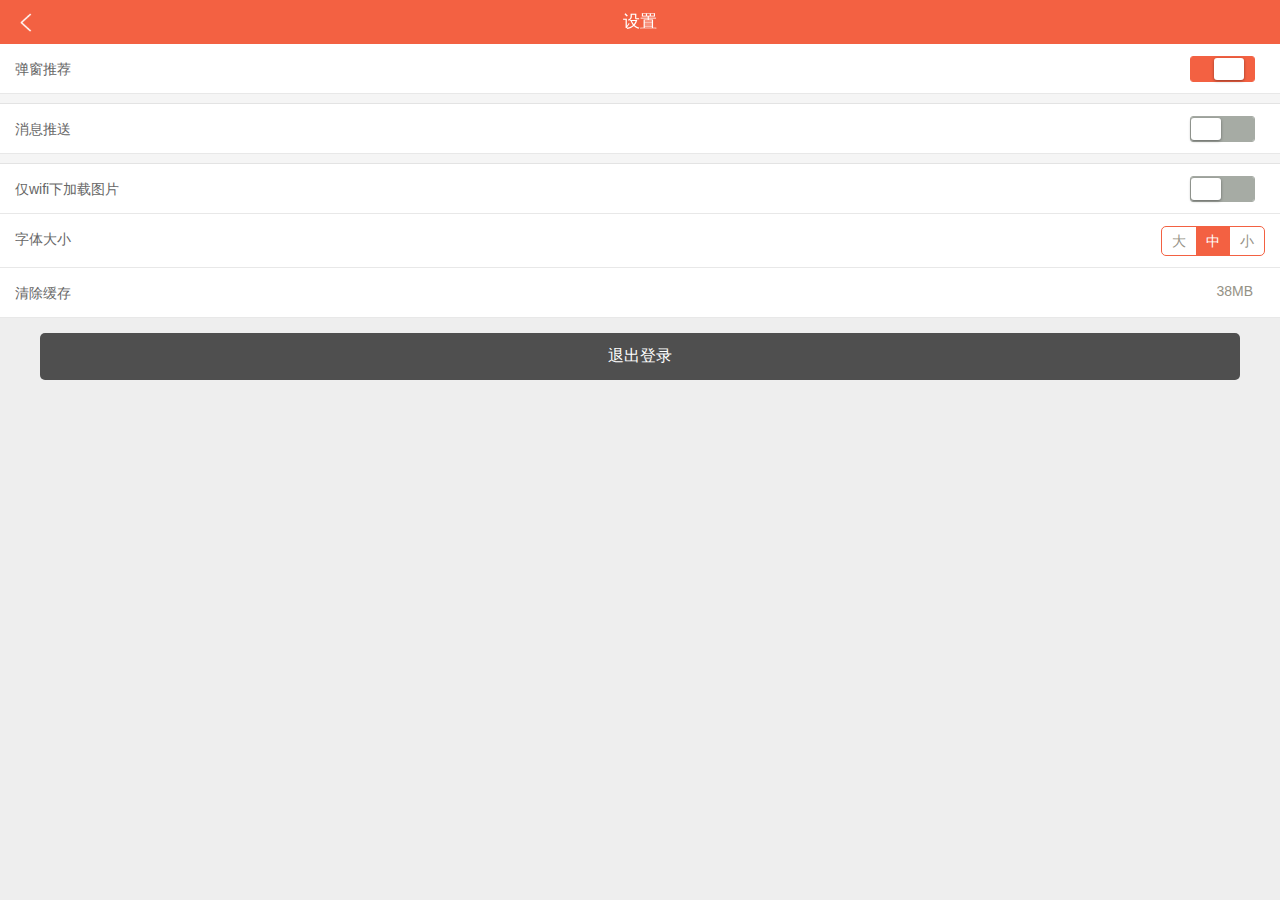
<file: html/user/index/my-put.html>
<!DOCTYPE html>
<html>
<head>
	<meta charset="UTF-8">
	<meta name="viewport" content="width=device-width, initial-scale=1, maximum-scale=1, user-scalable=no">
	<title>设置</title>
	<link rel="stylesheet" type="text/css" href="css/ui.css">
	<link href="favicon.ico" type="image/x-icon" rel="icon">
	<link href="iTunesArtwork@2x.png" sizes="114x114" rel="apple-touch-icon-precomposed">
</head>
<body>
	<div class="aui-container">
		<div class="aui-page">
			<div class="header header-color">
				<div class="header-background"></div>
				<div class="toolbar statusbar-padding">
					<button class="bar-button back-button"  onclick="history.go(-1);"><i class="icon icon-back-sx"></i></button>
					<div class="header-title">
						<div class="title">设置</div>
					</div>
				</div>
			</div>
			<div class="aui-text-top">
				<div class="aui-content aui-card">
					<ul class="aui-list-view">
						<li class="aui-list-view-cell aui-switch-body">
							<div class="aui-switch-title">弹窗推荐</div>
							<input type="checkbox" class="aui-switch aui-pull-right" checked="">
						</li>
						<div class="devider b-line"></div>
						<li class="aui-list-view-cell aui-switch-body">
							<div class="aui-switch-title">消息推送</div>
							<input type="checkbox" class="aui-switch aui-pull-right">
						</li>
						<div class="devider b-line"></div>
						<li class="aui-list-view-cell aui-switch-body">
							<div class="aui-switch-title">仅wifi下加载图片</div>
							<input type="checkbox" class="aui-switch  aui-pull-right" >
						</li>
						<li class="aui-list-view-cell aui-switch-body">
							<div class="aui-switch-title">字体大小</div>
							<div class="aui-flex aui-switch-font">
								<div class="aui-flex-item">大</div>
								<div class="aui-flex-item aui-switch-on">中</div>
								<div class="aui-flex-item">小</div>
							</div>
						</li>
						<li class="aui-list-view-cell aui-switch-body">
							<div class="aui-switch-title">清除缓存</div>
							<span>38MB</span>
						</li>
					</ul>
				</div>

			</div>
			<div class="aui-btn-item">
				<a href="javascript:;" class="btn btn-confirm">退出登录</a>
			</div>
		</div>
	</div>
</body>
	<script src="js/jquery-1.7.1.min.js"></script>
	<script type="text/javascript">
		$(document).ready(function () {
			var aMenuOneLi = $(".aui-fold-master > li");
			var aMenuTwo = $(".aui-fold-genre");
			$(".aui-fold-master > li > .aui-fold-title").each(function (i) {
				$(this).click(function () {
					if ($(aMenuTwo[i]).css("display") == "block") {
						$(aMenuTwo[i]).slideUp(300);
						$(aMenuOneLi[i]).removeClass("menu-show")
					} else {
						for (var j = 0; j < aMenuTwo.length; j++) {
							$(aMenuTwo[j]).slideUp(300);
							$(aMenuOneLi[j]).removeClass("menu-show");
						}
						$(aMenuTwo[i]).slideDown(300);
						$(aMenuOneLi[i]).addClass("menu-show")
					}
				});
			});
		});
	</script>
</html>
</file>
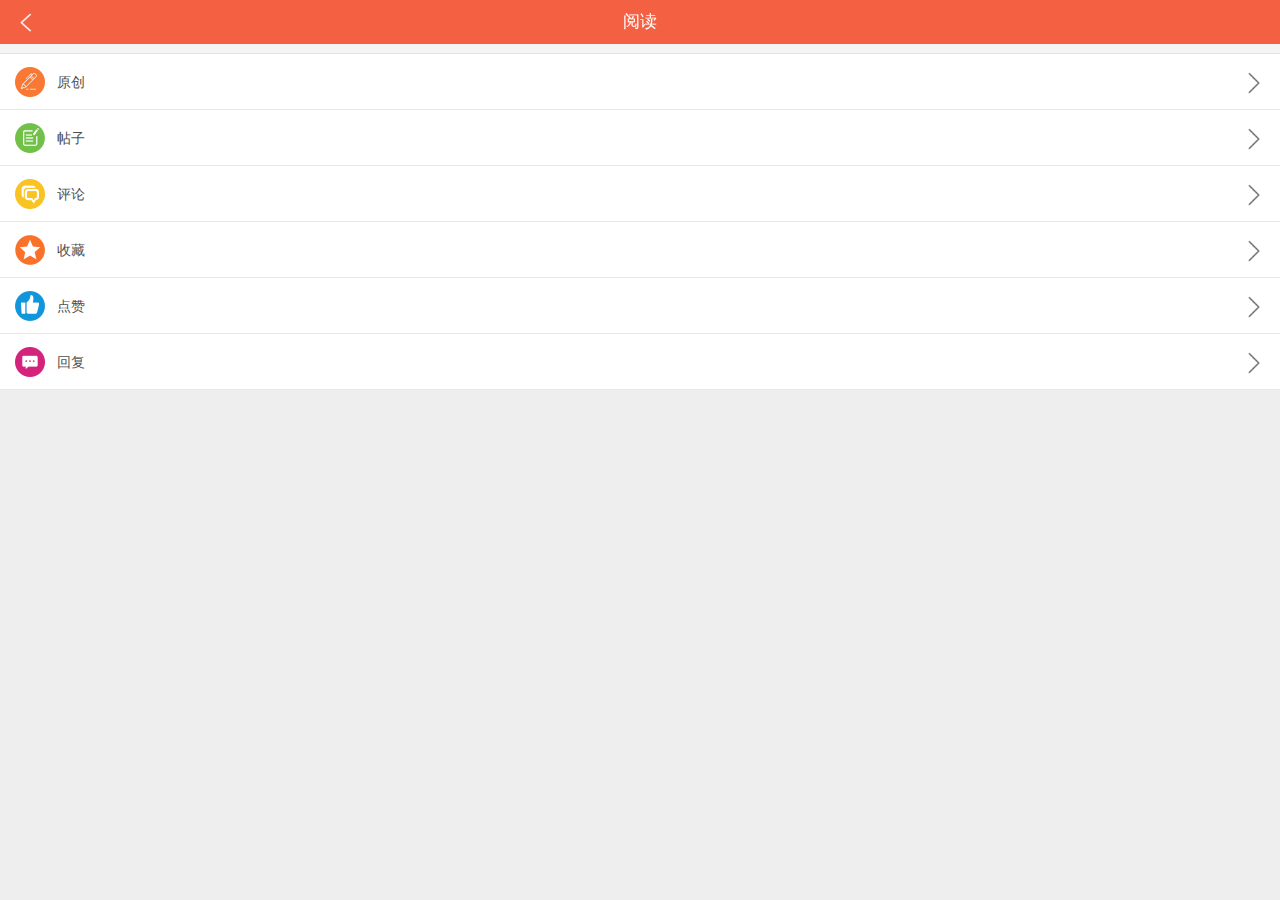
<file: html/user/index/my-read.html>
<!DOCTYPE html>
<html>
<head>
	<meta charset="UTF-8">
	<meta name="viewport" content="width=device-width, initial-scale=1, maximum-scale=1, user-scalable=no">
	<title>阅读</title>
	<link rel="stylesheet" type="text/css" href="css/ui.css">
	<link href="favicon.ico" type="image/x-icon" rel="icon">
	<link href="iTunesArtwork@2x.png" sizes="114x114" rel="apple-touch-icon-precomposed">
</head>
<body>
	<div class="aui-container">
		<div class="aui-page">
			<div class="header header-color">
				<div class="header-background"></div>
				<div class="toolbar statusbar-padding">
					<button class="bar-button back-button"  onclick="history.go(-1);"><i class="icon icon-back-sx"></i></button>
					<div class="header-title">
						<div class="title">阅读</div>
					</div>
				</div>
			</div>
			<div class="aui-text-top aui-l-content aui-l-content-clear">
				<div class="devider b-line"></div>
				<div class="aui-menu-list aui-menu-list-clear">
					<ul>
						<li class="b-line">
							<a href="http://azenui.com/">
								<div class="aui-icon"><img src="images/icon-png/icon-read1.png"></div>
								<h3>原创</h3>
								<div class="aui-time"><i class="aui-jump"></i></div>
							</a>
						</li>
						<li class="b-line">
							<a href="http://azenui.com/">
								<div class="aui-icon"><img src="images/icon-png/icon-read2.png"></div>
								<h3>帖子</h3>
								<div class="aui-time"><i class="aui-jump"></i></div>
							</a>
						</li>
						<li class="b-line">
							<a href="http://azenui.com/">
								<div class="aui-icon"><img src="images/icon-png/icon-read3.png"></div>
								<h3>评论</h3>
								<div class="aui-time"><i class="aui-jump"></i></div>
							</a>
						</li>
						<li class="b-line">
							<a href="http://azenui.com/">
								<div class="aui-icon"><img src="images/icon-png/icon-read4.png"></div>
								<h3>收藏</h3>
								<div class="aui-time"><i class="aui-jump"></i></div>
							</a>
						</li>
						<li class="b-line">
							<a href="http://azenui.com/">
								<div class="aui-icon"><img src="images/icon-png/icon-read11.png"></div>
								<h3>点赞</h3>
								<div class="aui-time"><i class="aui-jump"></i></div>
							</a>
						</li>
						<li class="b-line">
							<a href="http://azenui.com/">
								<div class="aui-icon"><img src="images/icon-png/icon-read12.png"></div>
								<h3>回复</h3>
								<div class="aui-time"><i class="aui-jump"></i></div>
							</a>
						</li>
					</ul>
				</div>
			</div>
		</div>
	</div>
</body>
	<script src="js/jquery-1.7.1.min.js"></script>
	<script type="text/javascript">
		$(document).ready(function () {
			var aMenuOneLi = $(".aui-fold-master > li");
			var aMenuTwo = $(".aui-fold-genre");
			$(".aui-fold-master > li > .aui-fold-title").each(function (i) {
				$(this).click(function () {
					if ($(aMenuTwo[i]).css("display") == "block") {
						$(aMenuTwo[i]).slideUp(300);
						$(aMenuOneLi[i]).removeClass("menu-show")
					} else {
						for (var j = 0; j < aMenuTwo.length; j++) {
							$(aMenuTwo[j]).slideUp(300);
							$(aMenuOneLi[j]).removeClass("menu-show");
						}
						$(aMenuTwo[i]).slideDown(300);
						$(aMenuOneLi[i]).addClass("menu-show")
					}
				});
			});
		});
	</script>
</html>
</file>
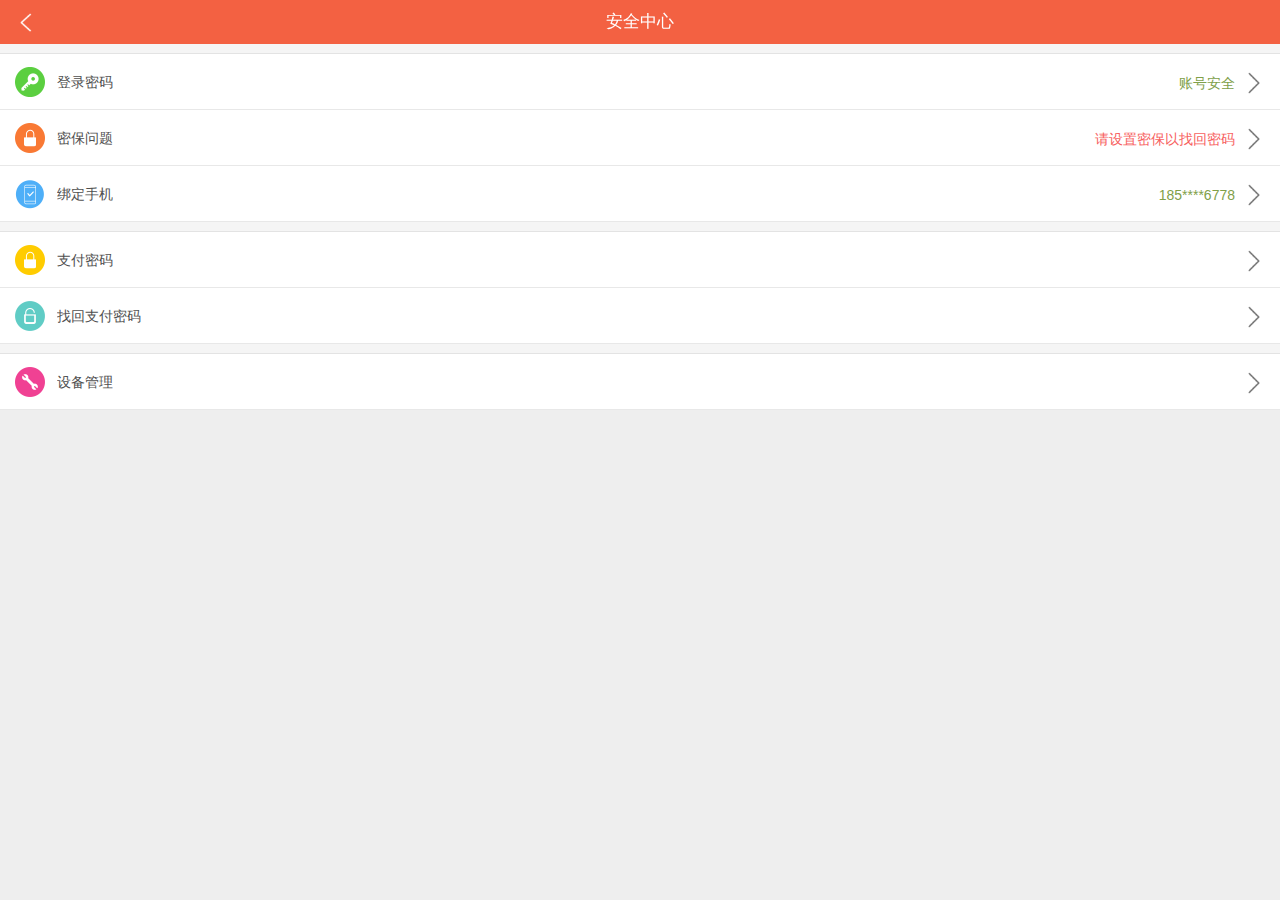
<file: html/user/index/my-secure.html>
<!DOCTYPE html>
<html>
<head>
	<meta charset="UTF-8">
	<meta name="viewport" content="width=device-width, initial-scale=1, maximum-scale=1, user-scalable=no">
	<title>安全中心</title>
	<link rel="stylesheet" type="text/css" href="css/ui.css">
	<link href="favicon.ico" type="image/x-icon" rel="icon">
	<link href="iTunesArtwork@2x.png" sizes="114x114" rel="apple-touch-icon-precomposed">
</head>
<body>
	<div class="aui-container">
		<div class="aui-page">
			<div class="header header-color">
				<div class="header-background"></div>
				<div class="toolbar statusbar-padding">
					<button class="bar-button back-button"  onclick="history.go(-1);"><i class="icon icon-back-sx"></i></button>
					<div class="header-title">
						<div class="title">安全中心</div>
					</div>
				</div>
			</div>
			<div class="aui-text-top aui-l-content aui-l-content-clear">
				<div class="devider b-line"></div>
				<div class="aui-menu-list aui-menu-list-clear">
					<ul>
						<li class="b-line">
							<a href="javascript:;">
								<div class="aui-icon"><img src="images/icon-png/icon-read10.png"></div>
								<h3>登录密码</h3>
								<span>账号安全</span>
								<div class="aui-time"><i class="aui-jump"></i></div>
							</a>
						</li>
						<li class="b-line">
							<a href="javascript:;">
								<div class="aui-icon"><img src="images/icon-png/icon-read9.png"></div>
								<h3>密保问题</h3>
								<span class="aui-an-red">请设置密保以找回密码</span>
								<div class="aui-time"><i class="aui-jump"></i></div>
							</a>
						</li>
						<li class="b-line">
							<a href="javascript:;">
								<div class="aui-icon"><img src="images/icon-png/icon-read8.png"></div>
								<h3>绑定手机</h3>
								<span>185****6778</span>
								<div class="aui-time"><i class="aui-jump"></i></div>
							</a>
						</li>
						<div class="devider b-line"></div>
						<li class="b-line">
							<a href="javascript:;">
								<div class="aui-icon"><img src="images/icon-png/icon-read7.png"></div>
								<h3>支付密码</h3>
								<div class="aui-time"><i class="aui-jump"></i></div>
							</a>
						</li>
						<li class="b-line">
							<a href="javascript:;">
								<div class="aui-icon"><img src="images/icon-png/icon-read6.png"></div>
								<h3>找回支付密码</h3>
								<div class="aui-time"><i class="aui-jump"></i></div>
							</a>
						</li>
						<div class="devider b-line"></div>
						<li class="b-line">
							<a href="javascript:;">
								<div class="aui-icon"><img src="images/icon-png/icon-read5.png"></div>
								<h3>设备管理</h3>
								<div class="aui-time"><i class="aui-jump"></i></div>
							</a>
						</li>
					</ul>
				</div>
			</div>
		</div>
	</div>
</body>
	<script src="js/jquery-1.7.1.min.js"></script>
	<script type="text/javascript">
		$(document).ready(function () {
			var aMenuOneLi = $(".aui-fold-master > li");
			var aMenuTwo = $(".aui-fold-genre");
			$(".aui-fold-master > li > .aui-fold-title").each(function (i) {
				$(this).click(function () {
					if ($(aMenuTwo[i]).css("display") == "block") {
						$(aMenuTwo[i]).slideUp(300);
						$(aMenuOneLi[i]).removeClass("menu-show")
					} else {
						for (var j = 0; j < aMenuTwo.length; j++) {
							$(aMenuTwo[j]).slideUp(300);
							$(aMenuOneLi[j]).removeClass("menu-show");
						}
						$(aMenuTwo[i]).slideDown(300);
						$(aMenuOneLi[i]).addClass("menu-show")
					}
				});
			});
		});
	</script>
</html>
</file>
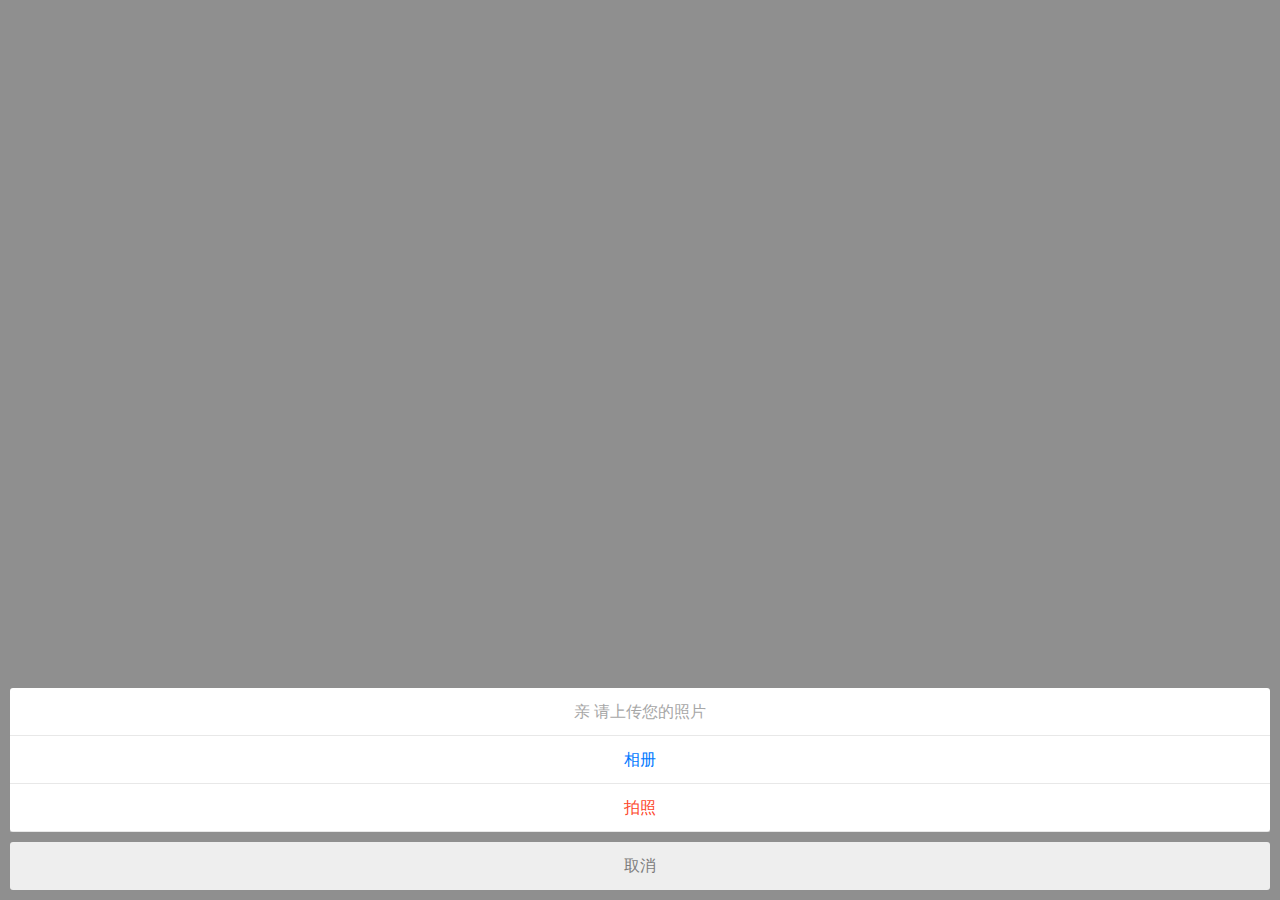
<file: html/user/index/my-up.html>
<!DOCTYPE html>
<html>
<head>
	<meta charset="UTF-8">
	<meta name="viewport" content="width=device-width, initial-scale=1, maximum-scale=1, user-scalable=no">
	<title>浮层</title>
	<link rel="stylesheet" type="text/css" href="css/ui.css">
	<link href="favicon.ico" type="image/x-icon" rel="icon">
	<link href="iTunesArtwork@2x.png" sizes="114x114" rel="apple-touch-icon-precomposed">
</head>

<body>
	<div class="aui-container">
		<div class="aui-page">
			<div class="ui-actionsheet show"> <!-- show 控制浮层 -->
				<div class="ui-actionsheet-cnt">
					<h4 class="b-line">亲 请上传您的照片</h4>
					<button class="b-line">相册</button>
					<button class="ui-actionsheet-del b-line">拍照</button>
					<button>取消</button>
				</div>
			</div>
		</div>
	</div>
</body>
</html>
</file>
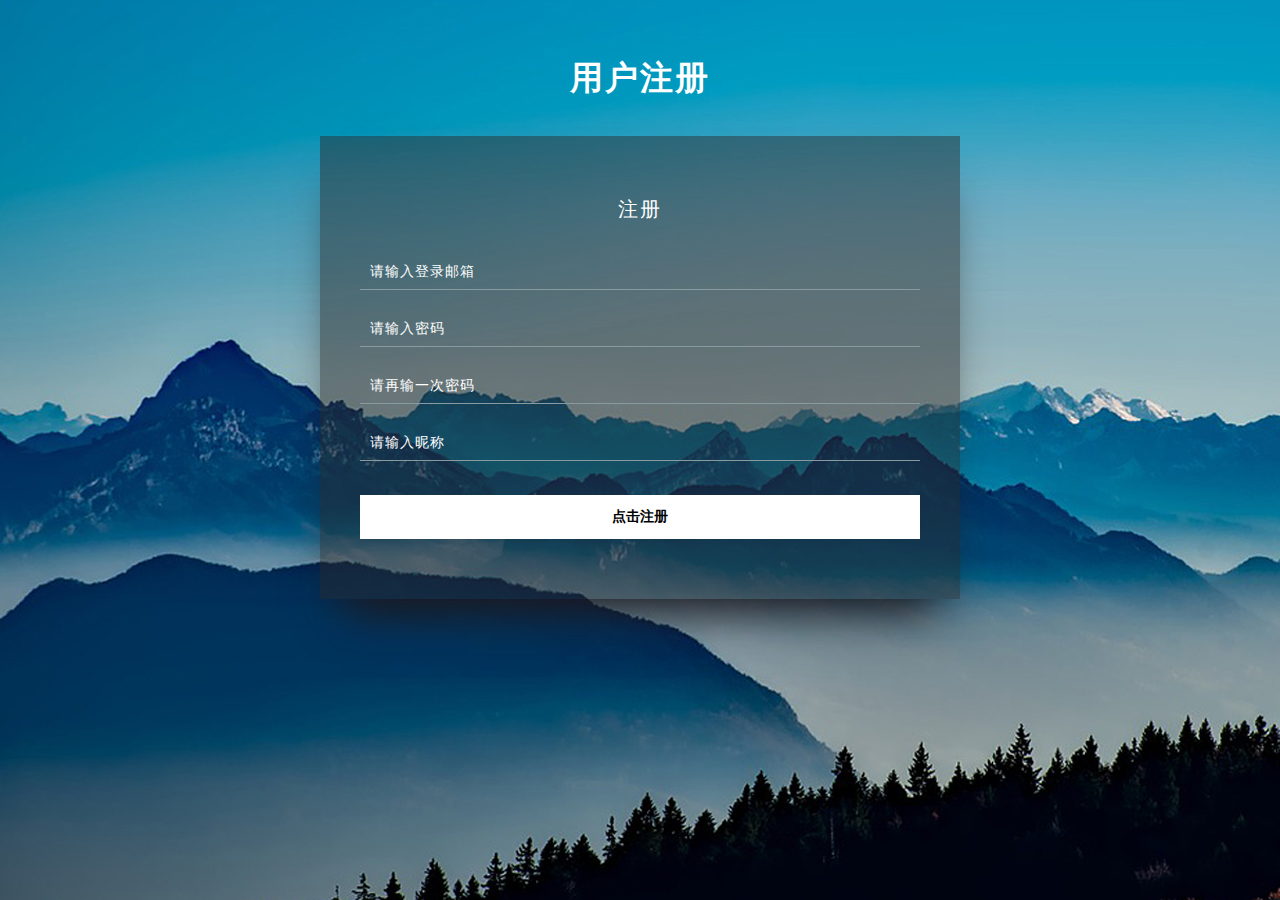
<file: html/user/signup/signup.html>
<!--
Author: W3layouts
Author URL: http://www.htmlsucai.com
License: Creative Commons Attribution 3.0 Unported
License URL: http://creativecommons.org/licenses/by/3.0/
-->
<!DOCTYPE html>
<html>
<head>
<title>注册</title>
<meta name="viewport" content="width=device-width, initial-scale=1">
<meta http-equiv="Content-Type" content="text/html; charset=utf-8" />
<meta name="keywords" content="Internship Sign In & Sign Up Form Responsive Widget,Login form widgets, Sign up Web forms , Login signup Responsive web form,Flat Pricing table,Flat Drop downs,Registration Forms,News letter Forms,Elements" />
<script type="application/x-javascript"> addEventListener("load", function() { setTimeout(hideURLbar, 0); }, false); function hideURLbar(){ window.scrollTo(0,1); } </script>
<!-- Custom Theme files -->
<link href="css/font-awesome.min.css" rel="stylesheet" type="text/css" media="all">
<link href="css/snow.css" rel="stylesheet" type="text/css" media="all" />
<link href="css/style.css" rel="stylesheet" type="text/css" media="all" />
<!-- //Custom Theme files -->
<!-- web font -->
<!--<link href="http://fonts.googleapis.com/css?family=Montserrat:400,700" rel="stylesheet">
<link href="http://fonts.googleapis.com/css?family=Open+Sans:300,400,600,700" rel="stylesheet">
-->
<!-- //web font -->
<script type="text/javascript" src="../../../script/api.js"></script>
<script type="text/javascript" src="../../../script/tools/jquery321min.js"></script>
<script type="text/javascript" src="../../../script/layer/layer.js"></script>
<script type="text/javascript" src="../../../script/tools/cloud.js"></script>
<script type="text/javascript">
		var winW = document.documentElement.clientWidth || document.body.clientWidth; 
		var model;
		
		apiready = function(){
			cloud.hintWifiStatus();
			
			model = cloud.getModel();
			
		};
		
		
		function submit(){
			var username = document.getElementById("username");
			var password = document.getElementById("password");
			var password2 = document.getElementById("password2");
			var name = document.getElementById("name");
			if(!username.value){
				username.placeholder = "邮箱不能为空";
				dirAlert("邮箱不能为空");
				return;
			}
			var re = /^\w+((-\w+)|(\.\w+))*\@[A-Za-z0-9]+((\.|-)[A-Za-z0-9]+)*\.[A-Za-z0-9]+$/;
			if(!username.value.match(re)){
				username.placeholder = "邮箱格式不正确";
				dirAlert("邮箱格式不正确");
				return;
			}
			
			if(!password.value){
				password.placeholder = "密码不能为空";
				dirAlert("密码不能为空");
				return;
			}
			if(password.value != password2.value){
				password2.placeholder = "两次输入的密码不一样";
				dirAlert("两次输入的密码不一样");
				return;
			}
			
			if(!name.value){
				name.placeholder = "昵称不能为空";
				dirAlert("昵称不能为空");
				return;
			}
			var nameRe = /^[\u4e00-\u9fa5]{2,4}$/;
			if(!name.value.match(nameRe)){
				name.placeholder = "昵称格式不正确";
				dirAlert("昵称格式不正确");
				return;
			}
			model.insert({
			    class: "user",
			    value: {
			    	username:username.value,
			    	password:password.value,
			    	email:username.value,
			    	name:name.value
			    }
			}, function(ret, err){
				if(ret.error){
					username.placeholder = "邮箱已被注册";
					dirAlert("邮箱已被注册");
					username.value = "";
					password.value = "";
					return;
				}
				dirAlert("注册成功 快去邮箱查看认证邮件吧");
				setTimeout(function(){
				 	api.closeWin();
				},3000);
				
			});
			
		}
		function dirAlert(msg){
    		layer.msg(msg);
    	}
</script>
</head>
<body>
<div class="snow-container">
			  <div class="snow foreground"></div>
			  <div class="snow foreground layered"></div>
			  <div class="snow middleground"></div>
			  <div class="snow middleground layered"></div>
			  <div class="snow background"></div>
			  <div class="snow background layered"></div>
			</div>

<div class="top-buttons-agileinfo">
<!--<a href="index.html">登录</a><a href="signup.html" class="active">注册</a>-->
</div>
<h1>用户注册</h1>
<div class="main-agileits">
<!--form-stars-here-->
		<div class="form-w3-agile">
			<h2 class="sub-agileits-w3layouts">注册</h2>
					<input id="username" type="text" name="Username" placeholder="请输入登录邮箱" required="" />
					<input id="password" type="password" name="Password" placeholder="请输入密码" required="" />
					<input id="password2" type="password" name="Password" placeholder="请再输一次密码" required="" />
					<input id="name" type="text" name="name" placeholder="请输入昵称" required="" >
				<div class="submit-w3l">
					<input type="submit" onclick= "submit();" value="点击注册">
				</div>
		</div>
		</div>
<!--//form-ends-here-->
<!-- copyright -->
	<div class="copyright w3-agile">
		<p>
</file>
<file: css/api.css>
html{
	font-family: sans-serif;
}
html,body,header,section,footer,div,ul,ol,li,img,a,span,em,del,legend,center,strong,var,fieldset,form,label,dl,dt,dd,cite,input,hr,time,mark,code,figcaption,figure,textarea,h1,h2,h3,h4,h5,h6,p{
	margin:0;
	border:0;
	padding:0;
	font-style:normal;
}
html,body {
	-webkit-touch-callout:none;
	-webkit-text-size-adjust:none;
	-webkit-tap-highlight-color:rgba(0, 0, 0, 0);
	-webkit-user-select:none;
	background-color: #fff;
}
nav,article,aside,details,main,header,footer,section,fieldset,figcaption,figure{
	display: block;
}
img,a,button,em,del,strong,var,label,cite,small,time,mark,code,textarea{
	display:inline-block;
}
header,section,footer {
	position:relative;
}
ol,ul{
	list-style:none;
}
input,button,textarea {
	border:0;
	margin:0;
	padding:0;
	font-size:1em;
	line-height:1em;
	/*-webkit-appearance:none;*/
	background-color:rgba(0, 0, 0, 0);
}
span{
	display:inline-block;
}
a:active, a:hover {
  outline: 0;
}
a, a:visited{
	text-decoration:none;
}

label, .wordWrap{
    word-wrap: break-word;
    word-break: break-all;
}
table {
  border-collapse: collapse;
  border-spacing: 0;
}
td,th {
  padding: 0;
}
.clearfix:after{
	content: ' ';
	display: block;
	clear: both;
	visibility:hidden;
	line-height: 0;
	height:0;
}
.loading_more{
	display: block;
	height: 1.5em;
	width: 100%;
}
.loading_more:before {
	display: inline-block; vertical-align: text-bottom;
	content: ' '; height: 16px; width: 16px; margin-right: 6px;
	background: url(../image/loading_more.gif) no-repeat center;
	-webkit-background-size: contain;
	background-size: contain;
} 
.loading_more:after {
	content: '加载更多';	
}
</file>
<file: css/style.css>
html,body {  font-size:14px; height:100%;  }
.hover{ opacity: .8; }

.flex-wrap{ display: -webkit-box;	display: -webkit-flex;	display: flex; }
.flex-con{     -webkit-box-flex: 1;     -webkit-flex: 1;    flex: 1;}
.flex-vertical{ -webkit-box-orient: vertical;-webkit-flex-flow: column;flex-flow: column;}

.border-t,
.border-b{ position:relative;  }
.border-t:before,
.border-b:after{     content: '';     position: absolute;     left: 0;  top:0;     background: #ddd;   right:0;    height: 1px;     -webkit-transform: scaleY(0.5);             transform: scaleY(0.5);     -webkit-transform-origin: 0 0;             transform-origin: 0 0; }
.border-b:after{ top:auto; bottom:0;  }

#wrap{ height: 100%; }
</file>
<file: html/user/index/css/ui.css>
/*
azenui.com
*/

.filterBlur {
  -webkit-backdrop-filter: saturate(180%) blur(20px);
  backdrop-filter: saturate(180%) blur(20px);
}
.color-blue {
  background-color: #34b7f7;
}
.color-green {
  background-color: #65c730;
}
.color-orange {
  background-color: #ff6966;
}
.color-yellow {
  background-color: #f0dd3a;
}
.t-line {
  position: relative;
}
.t-line:before {
  content: " ";
  position: absolute;
  left: 0;
  top: 0;
  right: 0;
  height: 1px;
  border-top: 1px solid rgba(207, 207, 207, 0.95);
  color: rgba(207, 207, 207, 0.95);
  -webkit-transform-origin: 0 0;
  transform-origin: 0 0;
  -webkit-transform: scaleY(0.501);
  transform: scaleY(0.501);
}
.r-line {
  position: relative;
}
.r-line:before {
  content: " ";
  position: absolute;
  right: 0;
  top: 0;
  bottom: 0;
  width: 1px;
  border-right: 1px solid rgba(207, 207, 207, 0.95);
  color: rgba(207, 207, 207, 0.95);
  -webkit-transform-origin: 100% 0;
  transform-origin: 100% 0;
  -webkit-transform: scaleX(0.5);
  transform: scaleX(0.5);
}
.b-line {
  position: relative;
}
.b-line:before {
  content: " ";
  position: absolute;
  left: 0;
  bottom: 0;
  right: 0;
  height: 1px;
  border-bottom: 1px solid rgba(207, 207, 207, 0.95);
  color: rgba(207, 207, 207, 0.95);
  -webkit-transform-origin: 0 100%;
  transform-origin: 0 100%;
  -webkit-transform: scaleY(0.501);
  transform: scaleY(0.501);
}
.l-line {
  position: relative;
}
.l-line:before {
  content: " ";
  position: absolute;
  left: 0;
  top: 0;
  bottom: 0;
  width: 1px;
  border-left: 1px solid rgba(207, 207, 207, 0.95);
  color: rgba(207, 207, 207, 0.95);
  -webkit-transform-origin: 0 0;
  transform-origin: 0 0;
  -webkit-transform: scaleX(0.501);
  transform: scaleX(0.501);
}
.box-line {
  position: relative;
}
.box-line:before {
  content: " ";
  position: absolute;
  top: 0;
  left: 0;
  width: 200%;
  height: 200%;
  border: 1px solid rgba(207, 207, 207, 0.95);
  border-radius: 0;
  color: rgba(207, 207, 207, 0.95);
  -webkit-transform-origin: 0 0;
  transform-origin: 0 0;
  -webkit-transform: scale(0.501);
  transform: scale(0.501);
}
.fullSize {
  width: 100%;
  height: 100%;
}
.devider {
  display: -webkit-flex;
  display: flex;
  overflow: hidden;
  -webkit-align-items: center;
  align-items: center;
  -webkit-justify-content: space-between;
  justify-content: space-between;
  width: 100%;
  min-height: 10px;
  background: #f5f5f5;
}
.flexBox {
  display: -webkit-box;
  display: -webkit-flex;
  display: flex;
}
.itemCenter {
  -webkit-box-align: center;
  -webkit-align-items: center;
  align-items: center;
}
.contentCenter {
  -webkit-justify-content: center;
  justify-content: center;
}
.car-bar {
  display: -webkit-box;
  display: -webkit-flex;
  display: flex;
  position: absolute;
  left: 0;
  bottom: 0;
  width: 100%;
  height: 49px;
  z-index: 2;
  background: #fff;
}
.car-bar:before {
  content: " ";
  position: absolute;
  left: 0;
  top: 0;
  right: 0;
  height: 1px;
  border-top: 1px solid rgba(207, 207, 207, 0.95);
  color: rgba(207, 207, 207, 0.95);
  -webkit-transform-origin: 0 0;
  transform-origin: 0 0;
  -webkit-transform: scaleY(0.501);
  transform: scaleY(0.501);
}
.car-bar .shopping-car {
  display: -webkit-box;
  display: -webkit-flex;
  display: flex;
  -webkit-box-align: center;
  -webkit-align-items: center;
  align-items: center;
  position: relative;
  width: 100%;
  height: 100%;
  margin-left: 15px;
}
.car-bar .shopping-car .shopping-car-icon {
  position: relative;
}
.car-bar .shopping-car .shopping-car-icon .icon-shopping-car {
  position: relative;
  width: 32px;
  height: 32px;
  background: url("../images/icon-png/shopping-car.png") no-repeat;
  background-size: 32px;
}
.car-bar .shopping-car .shopping-car-icon .car {
  position: absolute;
  top: -6px;
  right: -6px;
  width: 16px;
  height: 16px;
  padding: 0 5px;
  border-radius: 8px;
  font-size: 10px;
  color: #fff;
  background: #e84c3d;
}
.car-bar .shopping-car .total-price {
  padding-left: 15px;
  display: inline-block;
}
.car-bar .shopping-car .total-price .total-name {
  font-size: 16px;
  color: #333;
}
.car-bar .shopping-car .total-price .price {
  font-size: 18px;
  font-weight: 400;
  color: #e84c3d;
}
.car-bar .shopping-car .shopping-button {
  position: absolute;
  top: 0;
  right: 0;
  display: block;
  padding: 12px 20px;
  line-height: 25px;
  font-size: 17px;
  font-weight: 400;
  color: #fff;
  background: #e84c3d;
}
.bottom-btn-bar {
  position: fixed;
  bottom: 0;
  left: 0;
  right: 0;
  height: 80px;
  padding: 5px 15px;
  background: #fff;
}
.bottom-btn-bar:before {
  content: " ";
  position: absolute;
  left: 0;
  top: 0;
  right: 0;
  height: 1px;
  border-top: 1px solid rgba(207, 207, 207, 0.95);
  color: rgba(207, 207, 207, 0.95);
  -webkit-transform-origin: 0 0;
  transform-origin: 0 0;
  -webkit-transform: scaleY(0.501);
  transform: scaleY(0.501);
}
.scroll {
  position: absolute;
  z-index: 0;
  width: 100%;
}
html {
  -webkit-touch-callout: none;
  -webkit-font-smoothing: antialiased;
  font-smoothing: antialiased;
  -webkit-text-size-adjust: none;
  text-size-adjust: none;
  touch-action: pan-y;
  -webkit-user-select: none;
  user-select: none;
  -webkit-tap-highlight-color: transparent;
}
body {
  font-size: 16px;
  line-height: 1.6;
  word-wrap: break-word;
  font-family: -apple-system-font, "Helvetica Neue", "Roboto", "Segoe UI", "PingFang SC", "Hiragino Sans GB", "Microsoft YaHei", sans-serif;
  text-rendering: optimizeLegibility;
  -webkit-backface-visibility: hidden;
  -webkit-user-drag: none;
}
* {
  margin: 0;
  padding: 0;
}
*,
*:before,
*:after {
  -webkit-box-sizing: border-box;
  box-sizing: border-box;
}
a img {
  border: 0;
}
a {
  text-decoration: none;
  -webkit-tap-highlight-color: rgba(0, 0, 0, 0);
  color: #646464;
}
iframe {
  border: none;
  background: #fff;
}
ul {
  list-style: none;
}
.layout-column {
  display: -webkit-box;
  display: -webkit-flex;
  display: flex;
  width: 100%;
}
.layout-column .col {
  -webkit-box-flex: 1;
  -webkit-flex: 1;
  flex: 1;
  position: relative;
  height: 100%;
  text-align: center;
}
.row {
  display: -webkit-box;
  display: -webkit-flex;
  display: flex;
  width: 100%;
}
.row .col {
  display: block;
  -webkit-box-flex: 1;
  -webkit-flex: 1;
  flex: 1;
}
.row .col-3,
.row .col-3-3,
.row .col-4,
.row .col-4-4,
.row .col-5,
.row .col-5-5 {
  width: 100%;
}
.row .col-3-1 {
  width: 33.333333%;
}
.row .col-3-2 {
  width: 66.666666%;
}
.row .col-4-1 {
  width: 25%;
}
.row .col-4-2 {
  width: 50%;
}
.row .col-4-3 {
  width: 75%;
}
.row .col-5-1 {
  width: 20%;
}
.row .col-5-2 {
  width: 40%;
}
.row .col-5-3 {
  width: 60%;
}
.row .col-5-4 {
  width: 80%;
}
body {
  background: #eeeeee;
}
*,
*:after,
*::before {
  -webkit-box-sizing: border-box;
  -moz-box-sizing: border-box;
  box-sizing: border-box;
}
html,
body,
.container,
.scroller {
  height: 100%;
}
.scroller {
  overflow-y: scroll;
}
.scroller,
.scroller-inner {
  position: relative;
  padding-left: 5px;
  cursor: pointer;
  height: 100%;
}
.container {
  position: relative;
  overflow: hidden;
  background: #f3f3f3;
}
.menu-trigger {
  padding: 30px;
  display: inline-block;
  position: relative;
}
.mp-pusher {
  position: relative;
  left: 0;
  height: 100%;
}
.mp-menu {
  box-shadow: -5px 5px 5px #000000;
  position: absolute;
  /* we can't use fixed here :( */
  top: 0;
  left: 0;
  z-index: 1;
  width: 35%;
  color: #fff;
  height: 100%;
  -webkit-transform: translate3d(-100%, 0, 0);
  -moz-transform: translate3d(-100%, 0, 0);
  transform: translate3d(-100%, 0, 0);
  text-align: center;
}
.mp-level {
  position: absolute;
  top: 0;
  left: 0;
  width: 100%;
  height: 100%;
  background: #f36142;
  -webkit-transform: translate3d(-100%, 0, 0);
  -moz-transform: translate3d(-100%, 0, 0);
  transform: translate3d(-100%, 0, 0);
}
/* overlays for pusher and for level that gets covered */
.mp-pusher::after,
.mp-level::after,
.mp-level::before {
  position: absolute;
  top: 0;
  right: 0;
  width: 0;
  height: 0;
  content: '';
  opacity: 0;
}
.mp-pusher::after,
.mp-level::after {
  background: rgba(0, 0, 0, 0.3);
  -webkit-transition: opacity 0.3s, width 0.1s 0.3s, height 0.1s 0.3s;
  -moz-transition: opacity 0.3s, width 0.1s 0.3s, height 0.1s 0.3s;
  transition: opacity 0.3s, width 0.1s 0.3s, height 0.1s 0.3s;
}
.mp-level::after {
  z-index: -1;
}
.mp-pusher.mp-pushed::after,
.mp-level.mp-level-overlay::after {
  width: 100%;
  height: 100%;
  opacity: 1;
  -webkit-transition: opacity 0.3s;
  -moz-transition: opacity 0.3s;
  transition: opacity 0.3s;
}
.mp-level.mp-level-overlay {
  cursor: pointer;
}
.mp-level.mp-level-overlay.mp-level::before {
  width: 100%;
  height: 100%;
  background: transparent;
  opacity: 1;
}
.mp-pusher,
.mp-level {
  -webkit-transition: all 0.5s;
  -moz-transition: all 0.5s;
  transition: all 0.5s;
}
/* overlap */
.mp-overlap .mp-level.mp-level-open {
  box-shadow: 1px 0 2px rgba(0, 0, 0, 0.2);
  -webkit-transform: translate3d(-40px, 0, 0);
  -moz-transform: translate3d(-40px, 0, 0);
  transform: translate3d(-40px, 0, 0);
}
/* First level */
.mp-menu > .mp-level,
.mp-menu > .mp-level.mp-level-open,
.mp-menu.mp-overlap > .mp-level,
.mp-menu.mp-overlap > .mp-level.mp-level-open {
  box-shadow: none;
  -webkit-transform: translate3d(0, 0, 0);
  -moz-transform: translate3d(0, 0, 0);
  transform: translate3d(0, 0, 0);
}
/* cover */
.mp-cover .mp-level.mp-level-open {
  -webkit-transform: translate3d(0, 0, 0);
  -moz-transform: translate3d(0, 0, 0);
  transform: translate3d(0, 0, 0);
}
.mp-cover .mp-level.mp-level-open > ul > li > .mp-level:not(.mp-level-open) {
  -webkit-transform: translate3d(-100%, 0, 0);
  -moz-transform: translate3d(-100%, 0, 0);
  transform: translate3d(-100%, 0, 0);
}
/* content style */
.mp-menu ul {
  margin: 0;
  padding: 0;
  list-style: none;
}
.mp-menu h2 {
  margin: 0;
  padding: 1em;
  color: rgba(0, 0, 0, 0.4);
  text-shadow: 0 0 1px rgba(0, 0, 0, 0.1);
  font-weight: 300;
  font-size: 2em;
}
.mp-menu.mp-overlap h2::before {
  position: absolute;
  top: 0;
  right: 0;
  margin-right: 8px;
  font-size: 75%;
  line-height: 1.8;
  opacity: 0;
  -webkit-transition: opacity 0.3s, -webkit-transform 0.1s 0.3s;
  -moz-transition: opacity 0.3s, -moz-transform 0.1s 0.3s;
  transition: opacity 0.3s, transform 0.1s 0.3s;
  -webkit-transform: translateX(-100%);
  -moz-transform: translateX(-100%);
  transform: translateX(-100%);
}
.mp-menu.mp-cover h2 {
  text-transform: uppercase;
  font-weight: 700;
  letter-spacing: 1px;
  font-size: 1em;
}
.mp-overlap .mp-level.mp-level-overlay > h2::before {
  opacity: 1;
  -webkit-transition: -webkit-transform 0.3s, opacity 0.3s;
  -moz-transition: -moz-transform 0.3s, opacity 0.3s;
  transition: transform 0.3s, opacity 0.3s;
  -webkit-transform: translateX(0);
  -moz-transform: translateX(0);
  transform: translateX(0);
}
.mp-menu ul li > a {
  display: block;
  padding: 0.7em 1em 0.7em 1.8em;
  outline: none;
  box-shadow: inset 0 -1px rgba(0, 0, 0, 0.2);
  text-shadow: 0 0 1px rgba(255, 255, 255, 0.1);
  font-size: 1.4em;
  -webkit-transition: background 0.3s, box-shadow 0.3s;
  -moz-transition: background 0.3s, box-shadow 0.3s;
  transition: background 0.3s, box-shadow 0.3s;
}
.mp-menu ul li::before {
  position: absolute;
  left: 10px;
  z-index: -1;
  color: rgba(0, 0, 0, 0.2);
  line-height: 3.5;
}
.mp-level > ul > li:first-child > a {
  box-shadow: inset 0 -1px rgba(0, 0, 0, 0.2), inset 0 1px rgba(0, 0, 0, 0.2);
}
.mp-menu ul li a:hover,
.mp-level > ul > li:first-child > a:hover {
  background: rgba(0, 0, 0, 0.2);
  box-shadow: inset 0 -1px rgba(0, 0, 0, 0);
}
.mp-menu .mp-level.mp-level-overlay > ul > li > a,
.mp-level.mp-level-overlay > ul > li:first-child > a {
  box-shadow: inset 0 -1px rgba(0, 0, 0, 0);
}
.mp-level > ul > li:first-child > a:hover,
.mp-level.mp-level-overlay > ul > li:first-child > a {
  box-shadow: inset 0 -1px rgba(0, 0, 0, 0), inset 0 1px rgba(0, 0, 0, 0);
}
/* seems like Chrome 34.0.1847.131 needs the second shadow otherwise the transition breaks */
.mp-back {
  background: rgba(0, 0, 0, 0.1);
  outline: none;
  color: #fff;
  text-transform: uppercase;
  letter-spacing: 1px;
  font-weight: 700;
  display: block;
  font-size: 0.8em;
  padding: 1em;
  position: relative;
  box-shadow: inset 0 1px rgba(0, 0, 0, 0.1);
  -webkit-transition: background 0.3s;
  -moz-transition: background 0.3s;
  transition: background 0.3s;
}
.mp-back::after {
  font-family: 'linecons';
  position: absolute;
  content: "\e037";
  right: 10px;
  font-size: 1.3em;
  color: rgba(0, 0, 0, 0.3);
}
.mp-menu .mp-level.mp-level-overlay > .mp-back,
.mp-menu .mp-level.mp-level-overlay > .mp-back::after {
  background: transparent;
  box-shadow: none;
  color: transparent;
}
/* Fallback example for browsers that don't support 3D transforms (and no JS fallback) */
/* We'll show the first level only */
.no-csstransforms3d .mp-pusher,
.no-js .mp-pusher {
  padding-left: 300px;
}
.no-csstransforms3d .mp-menu .mp-level,
.no-js .mp-menu .mp-level {
  display: none;
}
.no-csstransforms3d .mp-menu > .mp-level,
.no-js .mp-menu > .mp-level {
  display: block;
}
.mp-menu p {
  padding-top: 10px;
  text-align: center;
}
.toolbar {
  display: -webkit-flex;
  display: flex;
  -webkit-flex-direction: row;
  flex-direction: row;
  -webkit-justify-content: space-between;
  justify-content: space-between;
  -webkit-align-items: center;
  align-items: center;
  -webkit-transform: translateZ(0);
  transform: translateZ(0);
  width: 100%;
  padding: 6px;
  min-height: 44px;
}
.header-background {
  background: #EFEFF4;
  position: absolute;
  top: 0;
  right: 0;
  bottom: 0;
  left: 0;
}
.header-background:before {
  content: " ";
  position: absolute;
  left: 0;
  bottom: -0.03rem;
  right: 0;
  height: 1px;
  border-bottom: 1px solid rgba(177, 177, 177, 0.95);
  color: rgba(177, 177, 177, 0.95);
  -webkit-transform-origin: 0 100%;
  transform-origin: 0 100%;
  -webkit-transform: scaleY(0.501);
  transform: scaleY(0.501);
}
.header {
  position: fixed;
  top: 0;
  left: 0;
  z-index: 2;
  width: 100%;
}
.header.home-header .header-background {
  opacity: 0;
}
.header .header-title {
  display: -webkit-flex;
  display: flex;
  -webkit-flex: 1;
  flex: 1;
  order: 4;
  position: absolute;
  top: 0;
  left: 0;
  width: 100%;
  height: 44px;
  -webkit-align-items: center;
  align-items: center;
  padding: 0 80px;
  text-align: center;
  font-size: 17px;
  font-weight: 500;
  -webkit-transform: translateZ(0);
  transform: translateZ(0);
  color: #333333;
}
.header .title {
  display: block;
  overflow: hidden;
  width: 100%;
  white-space: nowrap;
  text-overflow: ellipsis;
  font-weight: normal;
}
.header .bar-button {
  display: -webkit-box;
  display: -webkit-flex;
  display: flex;
  -webkit-box-align: center;
  -webkit-align-items: center;
  align-items: center;
  -webkit-justify-content: center;
  justify-content: center;
  position: relative;
  z-index: 1;
  display: block;
  width: 56px;
  height: 32px;
  line-height: 32px;
  font-size: 17px;
  border: none;
  box-shadow: none;
  background: none;
}
.header .back-button {
  display: -webkit-box;
  display: -webkit-flex;
  display: flex;
  -webkit-box-align: center;
  -webkit-align-items: center;
  align-items: center;
  -webkit-justify-content: center;
  justify-content: center;
}
.header .icon-back {
  margin: 0 20px 0 0;
  width: 32px;
  height: 32px;
  background-position: left center;
}
.header .icon-button {
  width: 60px;
}
.header a.icon-button {
  padding: 4px;
}
.header .txt-button {
  -webkit-order: 4;
  order: 4;
  font-weight: 400;
  color: #3598dc;
}
.header .current-city,
.header .select-city {
  text-align: center;
  font-weight: 400;
  font-size: 13px;
  color: #ffffff;
}
.header .current-city .icon,
.header .select-city .icon {
  position: absolute;
  top: 0;
  right: 0;
  width: 32px;
  height: 32px;
}
.header .current-city .txt-city,
.header .select-city .txt-city {
  display: block;
  height: 32px;
}
.header .select-city {
  width: 80px;
  padding-right: 26px;
  text-align: right;
}
.header .select-city .txt-city {
  white-space: nowrap;
  font-size: 14px;
  color: #808080;
}
.header .icon-button {
  width: 32px;
}
.header .header-weather {
  display: -webkit-inline-flex;
  display: inline-flex;
  flex: 1;
  padding: 0 40px 0 60px;
  font-size: 13px;
  color: #ffffff;
}
.header .icon-weather {
  width: 20px;
  height: 20px;
  margin-top: -2px;
}
.header .icon-weather img {
  width: 100%;
  height: 100%;
}
.header .txt-weather {
  display: -webkit-box;
  display: -webkit-flex;
  display: flex;
  -webkit-box-align: center;
  -webkit-align-items: center;
  align-items: center;
  -webkit-justify-content: center;
  justify-content: center;
  white-space: nowrap;
  margin: 0 auto;
  height: 25px;
  line-height: 25px;
}
.header .cached {
  display: none;
}
.ios .header-background {
  -webkit-backdrop-filter: saturate(180%) blur(20px);
  backdrop-filter: saturate(180%) blur(20px);
  background: rgba(255, 255, 255, 0.8);
}
.ios .statusbar-padding {
  padding-top: 26px;
  height: 64px;
}
.ios .header-title {
  top: 20px;
}
.ios .pane .content {
  top: 64px;
}
.android .header-background {
  background: #ffffff;
}
.android .statusbar-padding {
  height: 44px;
}
.android .pane .content {
  top: 44px;
}
.scroll-link-box {
  position: relative;
  font-size: 13px;
}
.scroll-link-box:before {
  content: " ";
  position: absolute;
  left: 0;
  bottom: 0;
  right: 0;
  height: 1px;
  border-bottom: 1px solid rgba(207, 207, 207, 0.95);
  color: rgba(207, 207, 207, 0.95);
  -webkit-transform-origin: 0 100%;
  transform-origin: 0 100%;
  -webkit-transform: scaleY(0.501);
  transform: scaleY(0.501);
}
.header-color .header-background {
  background: #f36142;
}
.header-color .title {
  color: #fff;
}
.header-color .bar-button {
  width: 40px;
}
.header-color .header-background:before {
  border-bottom: none;
}
.aui-footer {
  padding: 10px 20px 20px 20px;
}
.aui-footer p {
  text-align: center;
  color: #999;
  font-size: 12px;
}
.button {
  position: relative;
  display: block;
  border: none;
  padding: 0 14px;
  font-size: 18px;
  text-align: center;
}
.form-submit {
  width: 80%;
  position: relative;
  display: block;
  border: none;
  padding: 0 14px;
  font-size: 18px;
  text-align: center;
  margin: 0 auto;
  height: 43px;
  color: #fff;
  background: #3598dc;
}
.aui-btn-area .btn {
  line-height: 42px;
}
.btn {
  position: relative;
  display: block;
  margin-left: auto;
  margin-right: auto;
  padding-left: 14px;
  padding-right: 14px;
  box-sizing: border-box;
  font-size: 16px;
  text-align: center;
  text-decoration: none;
  color: #FFFFFF;
  line-height: 2.9;
  border-radius: 5px;
  -webkit-tap-highlight-color: rgba(0, 0, 0, 0);
  margin-bottom: 15px;
}
.btn-confirm {
  background-color: #4f4f4f;
  color: #fff;
  margin: 0 40px;
}
.btn-cancel {
  background-color: #c8c8c8;
}
.btn-warning {
  background-color: #d81e06;
}
.btn-search {
  background-color: #3c87fa;
}
.btn-submit {
  background-color: #1fcd98;
}
.btn-confirms {
  background-color: #57d456;
}
.btn-line {
  color: #888888;
}
.btn-line {
  position: relative;
}
.btn-line:before {
  content: " ";
  position: absolute;
  top: 0;
  left: 0;
  width: 200%;
  height: 200%;
  border: 1px solid rgba(207, 207, 207, 0.95);
  border-radius: 5px;
  color: rgba(207, 207, 207, 0.95);
  -webkit-transform-origin: 0 0;
  transform-origin: 0 0;
  -webkit-transform: scale(0.501);
  transform: scale(0.501);
}
.aui-btn-wrap {
  padding-bottom: 15px;
}
.aui-btn-small:before {
  content: "";
  width: 200%;
  height: 200%;
  position: absolute;
  top: 0;
  left: 0;
  border: 1px solid #cacccd;
  -webkit-transform: scale(0.5);
  -webkit-transform-origin: 0 0;
  padding: 1px;
  -webkit-box-sizing: border-box;
  border-radius: 6px;
}
.aui-btn-small:after {
  content: "";
  position: absolute;
  top: -7px;
  bottom: -7px;
  left: 0;
  right: 0;
}
.aui-btn-small {
  height: 30px;
  line-height: 30px;
  padding: 0 11px;
  min-width: 55px;
  display: inline-block;
  position: relative;
  text-align: center;
  font-size: 12px;
  background-color: #f2f2f2;
  vertical-align: top;
  color: #f36142;
  -webkit-box-sizing: border-box;
  -webkit-background-clip: padding-box;
  background-clip: padding-box;
  border: none;
  border-radius: 3px;
  margin-right: 5px;
}
.aui-btn-large {
  height: 36px;
  line-height: 36px;
  padding: 0 20px;
  min-width: 60px;
  display: inline-block;
  position: relative;
  text-align: center;
  font-size: 14px;
  background-color: #f2f2f2;
  vertical-align: top;
  color: #f36142;
  -webkit-box-sizing: border-box;
  -webkit-background-clip: padding-box;
  background-clip: padding-box;
  border: none;
  border-radius: 3px;
}
.aui-btn-disabled {
  color: #ccc;
  background: #e9ebec;
}
.aui-aui-btn {
  background-color: #fad149;
  color: #765f14;
  margin-top: 30px;
}
.aui-aui-btns {
  background-color: #f48067;
}
.aui-aui-ye {
  background-color: #f6dd8a;
  color: #4f4f4f;
  font-size: 16px;
}
.aui-btn-later {
  background-color: #fedd6c;
  color: #fff;
  margin: 0 20px;
}
.aui-btn-next {
  background-color: #4f4f4f;
  color: #ffdd6d;
  margin: 0 20px;
}
.ui-actionsheet {
  position: fixed;
  top: 0;
  left: 0;
  width: 100%;
  height: 100%;
  z-index: 9999;
  opacity: 0;
  pointer-events: none;
  display: -webkit-box;
  -webkit-box-orient: horizontal;
  -webkit-box-pack: center;
  -webkit-box-align: end;
  background: rgba(0, 0, 0, 0.4);
}
.ui-actionsheet.show {
  pointer-events: inherit;
  opacity: 1;
}
.ui-actionsheet.show .ui-actionsheet-cnt {
  -webkit-transform: translateY(0);
  -webkit-transition-delay: 0.3s;
}
.ui-actionsheet-cnt {
  font-size: 21px;
  position: fixed;
  bottom: 0;
  padding: 0 10px;
  width: 100%;
  -webkit-box-sizing: border-box;
  box-sizing: border-box;
  text-align: center;
  -webkit-transform: translateY(100%);
  -webkit-transition-property: all;
  -webkit-transition-timing-function: ease-out;
  -webkit-transition-duration: 0.3s;
}
.ui-actionsheet button,
.ui-actionsheet h4 {
  background: #ffffff;
  display: block;
  width: 100%;
  color: #0079ff;
  -webkit-box-sizing: border-box;
  box-sizing: border-box;
}
.ui-actionsheet button {
  line-height: 48px;
  height: 48px;
  border: none;
  font-size: 16px;
}
.ui-actionsheet h4 {
  line-height: 24px;
  padding-left: 20px;
  padding-right: 20px;
  padding-top: 12px;
  padding-bottom: 12px;
}
.ui-actionsheet button:last-child {
  background: #eeeeee;
  margin: 10px 0;
  width: 100%;
  color: #7c7c7c;
  border-radius: 3px;
}
.ui-actionsheet button:nth-last-child(2) {
  border-bottom-left-radius: 3px;
  border-bottom-right-radius: 3px;
}
.ui-actionsheet button:active {
  opacity: 0.84;
}
.ui-actionsheet h4 {
  font-size: 16px;
  color: #a7a7a7;
  font-weight: normal;
  border-top-left-radius: 3px;
  border-top-right-radius: 3px;
}
.ui-actionsheet .ui-actionsheet-del {
  color: #fd472b;
}
.list {
  position: relative;
}
.list:before {
  content: " ";
  position: absolute;
  left: 0;
  bottom: 0;
  right: 0;
  height: 1px;
  border-bottom: 1px solid rgba(207, 207, 207, 0.95);
  color: rgba(207, 207, 207, 0.95);
  -webkit-transform-origin: 0 100%;
  transform-origin: 0 100%;
  -webkit-transform: scaleY(0.501);
  transform: scaleY(0.501);
}
.list .item {
  position: relative;
  display: -webkit-box;
  display: -webkit-flex;
  display: flex;
  -webkit-box-align: center;
  -webkit-align-items: center;
  align-items: center;
  min-height: 44px;
}
.list .item:before {
  content: " ";
  position: absolute;
  left: 0;
  top: 0;
  right: 0;
  height: 1px;
  border-top: 1px solid rgba(207, 207, 207, 0.95);
  color: rgba(207, 207, 207, 0.95);
  -webkit-transform-origin: 0 0;
  transform-origin: 0 0;
  -webkit-transform: scaleY(0.501);
  transform: scaleY(0.501);
}
.list .item .item-content {
  display: -webkit-box;
  display: -webkit-flex;
  display: flex;
  -webkit-box-align: center;
  -webkit-align-items: center;
  align-items: center;
  padding: 0 15px;
  width: 100%;
  font-size: 15px;
}
.list .item .item-inner {
  padding: 0 15px;
  width: 100%;
  font-size: 15px;
}
.list .item .item-inner .name {
  display: block;
  height: 44px;
  line-height: 44px;
}
.aui-menu-list li {
  color: #888;
  font-size: 14px;
  overflow: hidden;
  text-overflow: ellipsis;
  display: -webkit-box;
  -webkit-box-orient: vertical;
  -webkit-line-clamp: 1;
  padding: 12px 15px;
  text-align: left;
}
.aui-menu-list li h3 {
  width: 99%;
  font-weight: normal;
  font-size: 14px;
  line-height: 32px;
  color: #999999;
  overflow: hidden;
  text-overflow: ellipsis;
  display: -webkit-box;
  -webkit-box-orient: vertical;
  -webkit-line-clamp: 1;
}
.aui-l-content .aui-menu-list ul li {
  display: flex;
}
.aui-l-content .aui-menu-list ul li h3 {
  width: 60%;
  font-weight: normal;
  font-size: 14px;
  line-height: 32px;
  color: #4f4f4f;
  overflow: hidden;
  text-overflow: ellipsis;
  display: -webkit-box;
  -webkit-box-orient: vertical;
  -webkit-line-clamp: 1;
}
.aui-icon {
  width: 30px;
  height: 30px;
  margin-right: 12px;
}
.aui-icon img {
  width: 100%;
  height: 100%;
  display: block;
  border: none;
}
.aui-menu-list .aui-cells-arrow {
  position: absolute;
  top: 15px;
  right: 0;
}
.aui-l-content .aui-menu-list-clear ul li a {
  display: flex;
  width: 100%;
  align-items: center;
}
.aui-l-content .aui-menu-list-clear ul li h3 {
  width: 98%;
}
.aui-icon-list {
  padding: 30px 15px;
}
.aui-icon-list .aui-i-item {
  margin-bottom: 25px;
  display: -webkit-box;
  display: -webkit-flex;
  display: flex;
  -webkit-box-align: center;
  -webkit-align-items: center;
  align-items: center;
}
.aui-icon-list .aui-i-item .aui-icon-text h2 {
  font-size: 14px;
  font-weight: normal;
}
.aui-icon-list .aui-i-item .aui-icon-text p {
  color: #888;
  font-size: 13px;
}
.aui-btn-list {
  padding: 30px 15px;
}
.aui-btn-area {
  margin: 0 auto;
  display: flex;
}
.aui-up-list {
  padding: 20px 15px;
}
.aui-up-files {
  margin-bottom: -4px;
  margin-right: -9px;
  overflow: hidden;
}
.aui-up-files ul li {
  float: left;
  margin-right: 9px;
  margin-bottom: 9px;
  width: 79px;
  height: 79px;
  background: no-repeat center;
  background-size: cover;
}
.aui-up-uploader {
  float: left;
  position: relative;
  margin-right: 9px;
  margin-bottom: 9px;
  width: 77px;
  height: 77px;
  border: 1px solid #D9D9D9;
}
.aui-up-uploader:before,
.aui-up-uploader:after {
  content: " ";
  position: absolute;
  top: 50%;
  left: 50%;
  -webkit-transform: translate(-50%, -50%);
  transform: translate(-50%, -50%);
  background-color: #D9D9D9;
}
.aui-up-uploader:before {
  width: 2px;
  height: 39.5px;
}
.aui-up-uploader:after {
  width: 39.5px;
  height: 2px;
}
.aui-up-input {
  position: absolute;
  z-index: 1;
  top: 0;
  left: 0;
  width: 100%;
  height: 100%;
  opacity: 0;
  -webkit-tap-highlight-color: rgba(0, 0, 0, 0);
}
.aui-it-list h3 {
  font-weight: normal;
  font-size: 16px;
  padding: 15px;
}
.aui-it-list .aui-it-middle {
  margin-left: 15px;
  -webkit-box-flex: 1;
  -ms-flex: 1;
  flex: 1;
}
.aui-it-list .aui-it-middle h2 {
  font-size: 16px;
  font-weight: normal;
  padding-bottom: 8px;
}
.aui-it-list .aui-it-middle p {
  font-size: 13px;
  color: #666;
  padding-bottom: 5px;
}
.aui-it-list .aui-it-middle .aui-spill {
  font-size: 12px;
  color: #888;
  text-overflow: ellipsis;
  display: -webkit-box;
  -webkit-box-orient: vertical;
  -webkit-line-clamp: 2;
  overflow: hidden;
}
.aui-it-list ul li {
  position: relative;
  padding: 15px;
}
.aui-it-list ul li a {
  display: -webkit-box;
  display: -ms-flexbox;
  display: flex;
  -webkit-box-pack: justify;
  -ms-flex-pack: justify;
  justify-content: space-between;
  -webkit-box-align: center;
  -ms-flex-align: center;
  align-items: center;
}
.aui-it-list ul li:before {
  content: " ";
  position: absolute;
  left: 0;
  bottom: 0;
  right: 0;
  height: 1px;
  border-bottom: 1px solid rgba(207, 207, 207, 0.95);
  color: rgba(207, 207, 207, 0.95);
  -webkit-transform-origin: 0 100%;
  transform-origin: 0 100%;
  -webkit-transform: scaleY(0.501);
  transform: scaleY(0.501);
}
.aui-btn-lists {
  background-color: #ebeced;
  height: 54px;
  display: -webkit-box;
  -webkit-box-align: center;
}
.aui-btn-lists .aui-btn-input {
  height: 30px;
  line-height: 30px;
  margin: 7px 10px;
  background: #fff;
  padding-left: 10px;
  -webkit-box-flex: 1;
}
.aui-btn-lists .aui-btn-input input {
  width: 100%;
  height: 100%;
  border: 0;
  background: 0 0;
  -webkit-appearance: none;
  outline: 0;
}
.aui-btn-lists .aui-btn-button {
  height: 30px;
  line-height: 30px;
  padding: 0 11px;
  min-width: 55px;
  display: inline-block;
  position: relative;
  text-align: center;
  font-size: 15px;
  background-color: #fdfdfd;
  vertical-align: top;
  color: #f36142;
  -webkit-box-sizing: border-box;
  -webkit-background-clip: padding-box;
  background-clip: padding-box;
  border: none;
  margin-right: 10px;
}
.aui-btn-search {
  position: relative;
}
.aui-btn-search:before {
  content: " ";
  position: absolute;
  left: 0;
  top: 0;
  right: 0;
  height: 1px;
  border-top: 1px solid #D7D6DC;
  color: #D7D6DC;
  -webkit-transform-origin: 0 0;
  transform-origin: 0 0;
  -webkit-transform: scaleY(0.5);
  transform: scaleY(0.5);
}
.aui-btn-search:after {
  content: " ";
  position: absolute;
  left: 0;
  bottom: 0;
  right: 0;
  height: 1px;
  border-bottom: 1px solid #D7D6DC;
  color: #D7D6DC;
  -webkit-transform-origin: 0 100%;
  transform-origin: 0 100%;
  -webkit-transform: scaleY(0.5);
  transform: scaleY(0.5);
}
.aui-news-list li:before {
  content: " ";
  position: absolute;
  left: 0;
  bottom: 0;
  right: 0;
  height: 1px;
  border-bottom: 1px solid rgba(207, 207, 207, 0.95);
  color: rgba(207, 207, 207, 0.95);
  -webkit-transform-origin: 0 100%;
  transform-origin: 0 100%;
  -webkit-transform: scaleY(0.501);
  transform: scaleY(0.501);
}
.aui-news-list ul li {
  position: relative;
}
.aui-news-list ul li a {
  padding: 15px 15px 10px 15px;
  display: flex;
}
.aui-news-list a:active {
  background: #e5e6e7;
}
.aui-news-avatar {
  position: relative;
}
.aui-news-avatar span {
  width: 75px;
  display: inline-block;
}
.aui-news-avatar span img {
  width: 100%;
  height: 100%;
  display: block;
  border: none;
}
.aui-news-avatar .aui-badge {
  padding: 0;
  border-radius: 20px;
  width: 18px;
  text-align: center;
  height: 18px;
  line-height: 18px;
  display: inline-block;
  position: absolute;
  top: -10px;
  right: -10px;
  font-size: 11px;
}
.aui-news-text {
  padding-left: 10px;
  width: 100%;
}
.aui-news-text .aui-text-hd {
  display: flex;
}
.aui-news-text .aui-text-hd h4 {
  width: 100%;
  font-size: 14px;
  color: #333333;
  font-weight: normal;
  padding-bottom: 2px;
}
.aui-news-text .aui-text-hd em {
  font-size: 14px;
  font-style: normal;
  text-align: right;
  display: block;
  color: #999999;
  width: 50px;
}
.aui-news-text .aui-text-bd p {
  font-size: 12px;
  font-weight: normal;
  color: #999999;
  overflow: hidden;
  text-overflow: ellipsis;
  display: -webkit-box;
  -webkit-box-orient: vertical;
  -webkit-line-clamp: 2;
}
.m-panel {
  position: relative;
}
.m-panel:before {
  content: " ";
  position: absolute;
  left: 0;
  top: 0;
  right: 0;
  height: 1px;
  border-top: 1px solid rgba(207, 207, 207, 0.95);
  color: rgba(207, 207, 207, 0.95);
  -webkit-transform-origin: 0 0;
  transform-origin: 0 0;
  -webkit-transform: scaleY(0.501);
  transform: scaleY(0.501);
}
.m-panel .panel-header {
  position: relative;
  display: -webkit-box;
  display: -webkit-flex;
  display: flex;
  -webkit-align-items: center;
  align-items: center;
  -webkit-align-self: center;
  align-self: center;
  -webkit-justify-content: center;
  justify-content: center;
  min-height: 44px;
  padding: 4px 15px;
  font-size: 13px;
}
.m-panel .panel-header:before {
  content: " ";
  position: absolute;
  left: 0;
  bottom: 0;
  right: 0;
  height: 1px;
  border-bottom: 1px solid rgba(207, 207, 207, 0.95);
  color: rgba(207, 207, 207, 0.95);
  -webkit-transform-origin: 0 100%;
  transform-origin: 0 100%;
  -webkit-transform: scaleY(0.501);
  transform: scaleY(0.501);
}
.m-panel .panel-header .panel-title {
  -webkit-box-flex: 1;
  -webkit-flex: 1;
  flex: 1;
  font-weight: 500;
}
.m-panel .panel-header .panel-title-right {
  display: -webkit-box;
  display: -webkit-flex;
  display: flex;
  -webkit-align-items: center;
  align-items: center;
  -webkit-align-self: center;
  align-self: center;
  -webkit-justify-content: center;
  justify-content: center;
  height: 100%;
}
.m-panel .panel-header .panel-title-right .icon {
  margin-right: -8px;
  width: 25px;
  height: 32px;
}
.m-panel .panel-content {
  position: relative;
}
.window .window-pic {
  background: rgba(0, 0, 0, 0.5);
}
.mask-background {
  display: none;
  position: fixed;
  z-index: 999;
  top: 0;
  left: 0;
  width: 100%;
  height: 100%;
  background: rgba(0, 0, 0, 0.7);
  -webkit-backdrop-filter: saturate(180%) blur(20px);
  backdrop-filter: saturate(180%) blur(20px);
}
.mask-background.open {
  display: block;
}
.pop-window {
  display: none;
  position: fixed;
  z-index: 1000;
  width: 100%;
  left: 0%;
  bottom: 0;
  background: #fff;
}
.pop-window .pop-header {
  position: relative;
  display: -webkit-box;
  display: -webkit-flex;
  display: flex;
  -webkit-box-align: center;
  -webkit-align-items: center;
  align-items: center;
  height: 44px;
}
.pop-window .pop-header .title {
  position: absolute;
  top: 0;
  left: 0;
  display: block;
  width: 100%;
  text-align: center;
  line-height: 44px;
}
.pop-window .pop-header .pop-close {
  display: -webkit-box;
  display: -webkit-flex;
  display: flex;
  -webkit-box-align: center;
  -webkit-align-items: center;
  align-items: center;
  position: absolute;
  top: 6px;
  right: 10px;
  padding: 0;
  width: 32px;
  height: 32px;
}
.pop-window .pop-content {
  position: relative;
}
.pop-window .pop-content .linkage-bar {
  height: 30px;
}
.pop-window .pop-inner {
  position: relative;
  height: 200px;
  overflow: hidden;
}
.pop-window.open {
  display: block;
}
.pop-window.pop-pic {
  display: -webkit-box;
  display: -webkit-flex;
  display: flex;
  -webkit-box-align: center;
  -webkit-align-items: center;
  align-items: center;
  -webkit-justify-content: center;
  justify-content: center;
  width: 100%;
  height: 100%;
  top: 0;
  background-color: transparent;
}
.pop-window.pop-pic .pop-inner {
  position: absolute;
  top: 50%;
  margin-top: -50%;
  width: 100%;
  height: auto;
  overflow: inherit;
}
.pop-window.pop-pic .pop-inner .pop-picture {
  max-width: 100%;
  max-height: 500px;
}
.pop-window.pop-pic .pop-inner .pop-picture .picture {
  display: block;
  width: 100%;
  height: 100%;
}
.pop-window.pop-pic .pop-inner .pop-info {
  padding: 20px 15px 15px;
  text-align: center;
  color: #fff;
}
.pop-window.pop-pic .pop-inner .pop-info .title {
  position: relative;
  display: inline;
  font-size: 18px;
  font-weight: 500;
}
.pop-window.pop-pic .pop-inner .pop-info .title:before {
  content: '';
  position: absolute;
  top: 3px;
  left: -10px;
  width: 2px;
  height: 18px;
  background: #eabd07;
}
.pop-window.pop-pic .pop-inner .pop-info p {
  margin-bottom: -60px;
  padding: 20px 0;
}
.pop-window.pop-pic .pop-down-close {
  position: absolute;
  bottom: 50px;
  left: 50%;
  margin-left: -20px;
  width: 40px;
  height: 40px;
  border: solid 2px #fff;
  border-radius: 50%;
}
.pop-window.pop-pic .pop-down-close:before {
  position: absolute;
  top: 17px;
  left: 7px;
  content: '';
  width: 23px;
  height: 2px;
  background: #fff;
  transform: rotate(45deg);
}
.pop-window.pop-pic .pop-down-close:after {
  position: absolute;
  top: 17px;
  left: 7px;
  content: '';
  width: 23px;
  height: 2px;
  background: #fff;
  transform: rotate(-45deg);
}
.item-product {
  position: relative;
  display: -webkit-box;
  display: -webkit-flex;
  display: flex;
  -webkit-box-align: center;
  -webkit-align-items: center;
  align-items: center;
  padding: 10px 15px;
}
.item-product:before {
  content: " ";
  position: absolute;
  left: 130px;
  bottom: 0;
  right: 0;
  height: 1px;
  border-bottom: 1px solid rgba(207, 207, 207, 0.95);
  color: rgba(207, 207, 207, 0.95);
  -webkit-transform-origin: 0 100%;
  transform-origin: 0 100%;
  -webkit-transform: scaleY(0.501);
  transform: scaleY(0.501);
}
.item-product .thumbnail {
  width: 135px;
  margin-right: 10px;
}
.item-product .thumbnail img {
  width: 100%;
}
.item-product .product-inner {
  position: relative;
  width: 75%;
}
.item-product .product-inner .name {
  font-size: 16px;
  color: #333;
}
.item-product .product-inner .detail {
  display: -webkit-box;
  -webkit-line-clamp: 2;
  -webkit-box-orient: vertical;
  word-break: break-all;
  overflow: hidden;
  width: 95%;
  text-overflow: ellipsis;
  font-size: 12px;
  color: #666;
}
.item-product .product-inner .price {
  font-size: 16px;
  color: #e84c3d;
}
.icon-buy {
  position: absolute;
  margin: 0;
  right: 15px;
  bottom: 10px;
  width: 23px;
  height: 23px;
}
.icon-buy img {
  width: 100%;
}
.item-grid {
  position: relative;
  background: #fff;
  width: 100%;
  height: 100%;
}
.item-grid .scroll-grid {
  position: absolute;
  top: 0;
  right: 0;
  bottom: 0;
  left: 0;
  font-size: 11px;
}
.item-grid .scroll-grid .grid-table1 {
  position: relative;
  z-index: 2;
  background: #fff;
}
.item-grid .scroll-grid .grid-table1 .grid-row {
  overflow: hidden;
  height: 50px;
  font-weight: 500;
}
.item-grid .scroll-grid .grid-table2 {
  position: absolute;
  top: 100px;
  right: 0;
  bottom: 0;
  left: 0;
  z-index: 1;
}
.item-grid .scroll-grid .grid-title {
  position: absolute;
  top: 0;
  z-index: 2;
  width: 115px;
  background: #f5f5f5;
}
.item-grid .scroll-grid .grid-title:before {
  content: " ";
  position: absolute;
  right: 0;
  top: 0;
  bottom: 0;
  width: 1px;
  border-right: 1px solid #cfcfcf;
  color: #cfcfcf;
  -webkit-transform-origin: 100% 0;
  transform-origin: 100% 0;
  -webkit-transform: scaleX(0.5);
  transform: scaleX(0.5);
}
.item-grid .scroll-grid .grid-content {
  position: relative;
  display: table;
  width: 100%;
  padding-left: 115px;
  background: #fff;
}
.item-grid .scroll-grid .grid-col {
  position: relative;
  display: table-cell;
  vertical-align: top;
  width: 115px;
}
.item-grid .scroll-grid .grid-col:before {
  content: " ";
  position: absolute;
  right: 0;
  top: 0;
  bottom: 0;
  width: 1px;
  border-right: 1px solid #cfcfcf;
  color: #cfcfcf;
  -webkit-transform-origin: 100% 0;
  transform-origin: 100% 0;
  -webkit-transform: scaleX(0.5);
  transform: scaleX(0.5);
}
.item-grid .scroll-grid .grid-row {
  position: relative;
  display: -webkit-box;
  display: -webkit-flex;
  display: flex;
  -webkit-box-align: center;
  -webkit-align-items: center;
  align-items: center;
  -webkit-justify-content: center;
  justify-content: center;
  flex: 1;
  width: 115px;
  height: 65px;
  padding: 5px;
  overflow: hidden;
  text-overflow: ellipsis;
  text-align: center;
}
.item-grid .scroll-grid .grid-row:before {
  content: " ";
  position: absolute;
  left: 0;
  bottom: 0;
  right: 0;
  height: 1px;
  border-bottom: 1px solid #cfcfcf;
  color: #cfcfcf;
  -webkit-transform-origin: 0 100%;
  transform-origin: 0 100%;
  -webkit-transform: scaleY(0.501);
  transform: scaleY(0.501);
}
.item-grid .scroll-grid .grid-row.title {
  height: 40px;
  overflow: inherit;
  background: #f5f5f5;
}
.item-grid .scroll-grid .grid-row.title .title-inner {
  position: absolute;
  max-width: 640px;
  width: 100vw;
  top: 0;
  right: 0;
  bottom: 0;
  left: 0;
  display: -webkit-box;
  display: -webkit-flex;
  display: flex;
  -webkit-box-align: center;
  -webkit-align-items: center;
  align-items: center;
  -webkit-justify-content: center;
  justify-content: center;
}
.item-grid .scroll-grid .grid-row.title .title-inner:before {
  content: " ";
  position: absolute;
  left: 0;
  bottom: 0;
  right: 0;
  height: 1px;
  border-bottom: 1px solid #cfcfcf;
  color: #cfcfcf;
  -webkit-transform-origin: 0 100%;
  transform-origin: 0 100%;
  -webkit-transform: scaleY(0.501);
  transform: scaleY(0.501);
}
.item-grid .scroll-grid .price {
  color: #e95d50;
}
.item-waterfall {
  display: block;
  padding: 0 15px 0 15px;
  position: relative;
  overflow: hidden;
  width: 100%;
  min-height: 200px;
  padding: 15px;
}
.item-waterfall img {
  display: block;
  width: 100%;
  height: 100%;
}
.item-waterfall .item-inner {
  float: left;
  padding: 0 1px;
  margin-bottom: 2px;
  -webkit-box-sizing: border-box;
  box-sizing: border-box;
  width: 33.333333%;
  height: 65px;
}
.item-waterfall .item-inner img {
  display: block;
  width: 100%;
  height: 100%;
}
.item-waterfall .item-inner:first-child {
  width: 100%;
  height: 190px;
}
.item-tc {
  display: block;
  position: relative;
  padding: 0 15px 0 15px;
}
.item-tc img {
  display: block;
  width: 100%;
  height: 100%;
}
.item-tc .item-picture {
  position: relative;
  height: 200px;
}
.item-tc .item-picture .item-inner {
  position: absolute;
  top: 50%;
  left: 50%;
  margin-top: -100px;
  margin-left: -50%;
  background: #fff;
}
.item-tc .item-picture .thumbnail {
  padding: 0 14%;
}
.item-tc .item-picture .name {
  display: block;
  text-align: center;
  font-size: 11px;
  color: #333;
}
.item-tc .item-color {
  display: -webkit-box;
  display: -webkit-flex;
  display: flex;
  -webkit-box-align: center;
  -webkit-align-items: center;
  align-items: center;
  -webkit-justify-content: center;
  justify-content: center;
  height: 40px;
}
.item-tc .item-color .btn-color {
  position: relative;
  width: 20px;
  height: 20px;
  margin: 0 6px;
  border-radius: 50%;
  background: #ccc;
  box-shadow: rgba(0, 0, 0, 0.5) 0 0 1px;
}
.item-tc .item-color .btn-color:after {
  position: absolute;
  top: -28%;
  right: -28%;
  content: " ";
  width: 90%;
  height: 90%;
  border-radius: 50%;
  background: rgba(255, 255, 255, 0.3);
}
.item-tc .item-color .btn-color:before {
  border-radius: 50%;
}
.item-tc .item-color .btn-color.cached {
  display: block;
}
.item-tc .item-color .btn-color.active {
  width: 24px;
  height: 24px;
  margin: 0 4px;
}
.item-tnd {
  display: block;
  position: relative;
  padding: 15px 15px 15px 15px;
}
.item-tnd img {
  display: block;
  width: 100%;
  height: 100%;
}
.item-tnd .thumbnail {
  margin-bottom: 10px;
}
.item-tnd .name {
  display: block;
  font-size: 15px;
  color: #333;
}
.item-tnd .date {
  display: -webkit-flex;
  display: flex;
  -webkit-align-items: center;
  align-items: center;
  line-height: 20px;
  font-size: 12px;
}
.item-tnd .date .icon {
  display: inline-block;
  margin: 0 5px 0 0;
  width: 12px;
  height: 12px;
}
.item-tnd .describe {
  position: absolute;
  left: 15px;
  right: 15px;
  bottom: 25px;
  display: block;
  height: 33px;
  padding: 0 10px;
  line-height: 33px;
  color: #fff;
  background-color: rgba(0, 0, 0, 0.5);
}
.item-news {
  min-height: 125px;
  display: block;
  position: relative;
  padding: 15px 15px 15px 170px;
}
.item-news img {
  display: block;
  width: 100%;
  height: 100%;
}
.item-news .thumbnail {
  position: absolute;
  top: 10px;
  left: 15px;
  width: 140px;
  min-height: 110px;
}
.item-news .name {
  display: -webkit-box;
  -webkit-line-clamp: 2;
  -webkit-box-orient: vertical;
  word-break: break-all;
  overflow: hidden;
  text-overflow: ellipsis;
  height: 44px;
  font-size: 14px;
}
.item-news .date {
  display: -webkit-flex;
  display: flex;
  -webkit-align-items: center;
  align-items: center;
  margin-top: 18px;
  line-height: 20px;
  font-size: 11px;
}
.item-news .date .icon {
  display: inline-block;
  margin: 0 5px 0 0;
  width: 12px;
  height: 12px;
}
.item-tnp {
  display: block;
  position: relative;
  padding: 20px 15px 20px 15px;
  font-size: 15px;
}
.item-tnp img {
  display: block;
  width: 100%;
  height: 100%;
}
.item-tnp .thumbnail {
  padding: 0 14%;
  margin-bottom: 10px;
}
.item-tnp .name {
  display: block;
  text-align: center;
  color: #333;
}
.item-tnp .price {
  display: block;
  text-align: center;
  color: #e84c3d;
}
.aui-time {
  position: absolute;
  right: 15px;
  bottom: 16px;
  color: #b8b7b7;
}
.swiper-container {
  margin: 0 auto;
  position: relative;
  overflow: hidden;
  -webkit-backface-visibility: hidden;
  -moz-backface-visibility: hidden;
  -ms-backface-visibility: hidden;
  -o-backface-visibility: hidden;
  backface-visibility: hidden;
  z-index: 1;
}
.swiper-slide {
  float: left;
}
.tuangouwidth {
  width: 1264px;
}
.swiper-pagination-bullets {
  z-index: 20;
  left: 0px;
  width: 100%;
  text-align: center;
  bottom: 4px;
}
.swiper-pagination-bullet {
  display: inline-block;
  width: 10px;
  height: 10px;
  border-radius: 8px;
  background: black;
  margin-right: 10px;
  opacity: 0.14;
  cursor: pointer;
}
.swiper-pagination-bullet-active {
  background: #f36142;
  opacity: 1;
}
.slider {
  padding: 20px 0;
}
.slider .icon-list {
  width: auto;
  height: auto;
  padding: 0;
  margin: 0;
}
.icon-list .icon {
  float: left;
  width: 25%;
  height: auto;
  text-align: center;
}
.icon-list .icon > a {
  padding-top: 12px;
  display: block;
}
.icon-list .icon-circle {
  display: block;
  margin: auto;
  width: 40px;
  height: 40px;
  text-align: center;
  color: white;
  margin-bottom: 3px;
}
.icon-list .icon-circle img {
  width: 100%;
  height: 100%;
  border: none;
  display: block;
}
.icon-list .icon-desc {
  text-align: center;
  color: #686868;
  font-size: 12px;
}
.slider .swiper-pagination {
  padding-top: 10px;
}
.slider .swiper-pagination-switch {
  background-color: white;
  border: 1px solid #d8d8d8;
  width: 5px;
  height: 5px;
  margin-right: 5px;
  opacity: 1;
}
.focus {
  width: 100%;
  height: auto;
  position: relative;
  overflow: hidden;
}
.focus .hd {
  width: 100%;
  height: 10px;
  position: relative;
  z-index: 1;
  text-align: center;
  position: absolute;
  bottom: 10px;
}
.focus .hd ul {
  display: inline-block;
  height: 0.3rem;
}
.focus .hd ul li {
  display: inline-block;
  width: 30px;
  height: 3px;
  text-indent: -444rem;
  background: #f4f4f4;
  margin: 0 0.1rem;
  vertical-align: top;
  overflow: hidden;
}
.focus .hd ul .on {
  background: #f36142;
}
.focus .bd {
  position: relative;
  z-index: 0;
}
.focus .bd li {
  height: auto;
  overflow: hidden;
}
.focus .bd li a {
  -webkit-tap-highlight-color: rgba(0, 0, 0, 0);
}
.focus .bd li a img {
  width: 100%;
  height: auto;
  display: block;
  margin: 0;
  padding: 0;
}
input,
button,
select,
textarea {
  outline: none;
}
textarea {
  resize: none;
}
input {
  -webkit-appearance: textfield;
  background: none;
  -webkit-rtl-ordering: logical;
  user-select: text;
  cursor: auto;
  padding: 0;
  border: 0;
  font-size: 15px;
  -webkit-tap-highlight-color: rgba(0, 0, 0, 0);
}
select {
  background: none;
  border: none;
  cursor: auto;
  font-size: 15px;
  -webkit-tap-highlight-color: rgba(0, 0, 0, 0);
}
input:-ms-input-placeholder,
textarea:-ms-input-placeholder {
  color: #4f4f4f;
}
input::-webkit-input-placeholder,
textarea::-webkit-input-placeholder {
  color: #4f4f4f;
}
.item .name {
  width: 110px;
}
.item .input {
  width: 100%;
  line-height: 24px;
  height: 24px;
}
.item .select {
  width: 100%;
  border: 0;
  line-height: 24px;
  height: 24px;
}
.item .textarea {
  width: 100%;
  height: 80px;
  padding: 5px;
  font-size: 15px;
}
.item .textarea:before {
  content: " ";
  position: absolute;
  left: 0;
  top: 0;
  right: 0;
  height: 1px;
  border-top: 1px solid rgba(207, 207, 207, 0.95);
  color: rgba(207, 207, 207, 0.95);
  -webkit-transform-origin: 0 0;
  transform-origin: 0 0;
  -webkit-transform: scaleY(0.501);
  transform: scaleY(0.501);
}
.item .form-city {
  display: -webkit-box;
  display: -webkit-flex;
  display: flex;
  -webkit-box-align: center;
  -webkit-align-items: center;
  align-items: center;
  width: 80px;
  padding: 0 10px;
  text-align: center;
  font-size: 15px;
}
.item .form-city .icon-select-down {
  width: 20px;
  height: 24px;
}
.radio-bar {
  width: 100px;
  overflow: hidden;
  display: -webkit-box;
  display: -webkit-flex;
  display: flex;
  -webkit-box-align: center;
  -webkit-align-items: center;
  align-items: center;
}
.radio-bar .radio-button {
  position: relative;
  -webkit-appearance: none;
  display: inline-block;
  margin-right: 5px;
  width: 18px;
  height: 18px;
  -webkit-border-radius: 50%;
  border-radius: 50%;
  border: solid 1px #ddd;
}
.radio-bar .radio-button:checked {
  border-color: #3598dc;
}
.radio-bar .radio-button:checked:before {
  content: '';
  position: absolute;
  top: 3px;
  left: 3px;
  width: 10px;
  height: 10px;
  -webkit-border-radius: 50%;
  border-radius: 50%;
  background: #3598dc;
}
.radio-bar .icon-radio {
  display: inline-block;
  display: none;
  margin-right: 5px;
  width: 14px;
  height: 14px;
  -webkit-border-radius: 50%;
  border-radius: 50%;
  border: 1px solid #ddd;
}
.radio-bar .icon-radio.checked {
  position: relative;
  border-color: #3598dc;
}
.radio-bar .icon-radio.checked:before {
  content: '';
  position: absolute;
  top: 2px;
  left: 2px;
  width: 8px;
  height: 8px;
  -webkit-border-radius: 50%;
  border-radius: 50%;
  background: #3598dc;
}
.form-button {
  padding: 20px 0;
}
.linkage-bar {
  position: relative;
  display: -webkit-box;
  display: -webkit-flex;
  display: flex;
  -webkit-box-align: center;
  -webkit-align-items: center;
  align-items: center;
  -webkit-justify-content: center;
  justify-content: center;
  height: 44px;
  padding: 0 15px;
}
.linkage-bar:before {
  content: " ";
  position: absolute;
  left: 0;
  bottom: 0;
  right: 0;
  height: 1px;
  border-bottom: 1px solid rgba(207, 207, 207, 0.95);
  color: rgba(207, 207, 207, 0.95);
  -webkit-transform-origin: 0 100%;
  transform-origin: 0 100%;
  -webkit-transform: scaleY(0.501);
  transform: scaleY(0.501);
}
.linkage-bar a {
  display: -webkit-box;
  display: -webkit-flex;
  display: flex;
  -webkit-box-align: center;
  -webkit-align-items: center;
  align-items: center;
  -webkit-justify-content: center;
  justify-content: center;
  min-width: 100px;
  line-height: 32px;
  font-size: 15px;
}
.linkage-bar .icon {
  display: inline-block;
  margin: 0;
  height: 32px;
}
.select-list .list-item {
  position: relative;
  display: block;
  width: 100%;
  height: 40px;
  padding: 0 15px;
  text-align: center;
  line-height: 40px;
  font-size: 15px;
}
.select-list .list-item.activated {
  background: #d9d9d9;
}
.city-list .list-item {
  float: left;
  width: 14.28571%;
  padding: 10px 0;
  text-align: center;
}
.city-list .list-item a {
  display: block;
  margin: 0 auto;
  width: 25px;
  height: 25px;
  border-radius: 50%;
}
.city-list .list-item.activated a {
  color: #fff;
  background: #3598dc;
}
.security-code {
  display: block;
  width: 120px;
  height: 44px;
  margin: -15px;
  background: #f5f5f5;
}
.security-code:after {
  content: " ";
  position: absolute;
  left: 0;
  top: 0;
  right: 0;
  height: 1px;
  border-top: 1px solid rgba(207, 207, 207, 0.95);
  color: rgba(207, 207, 207, 0.95);
  -webkit-transform-origin: 0 0;
  transform-origin: 0 0;
  -webkit-transform: scaleY(0.501);
  transform: scaleY(0.501);
}
.security-code img {
  display: block;
  width: 100%;
}
.code-link {
  width: 120px;
  display: -webkit-box;
  display: -webkit-flex;
  display: flex;
  -webkit-box-align: center;
  -webkit-align-items: center;
  align-items: center;
  -webkit-justify-content: center;
  justify-content: center;
  font-size: 12px;
  color: #3598dc;
}
.aui-s-title {
  padding-top: 44px;
}
.aui-s-title .aui-s-content {
  padding: 40px 15px;
}
.aui-s-title .aui-s-content h2 {
  font-size: 16px;
  font-weight: normal;
}
.aui-s-title .aui-s-content p {
  text-overflow: ellipsis;
  display: -webkit-box;
  -webkit-box-orient: vertical;
  -webkit-line-clamp: 1;
  overflow: hidden;
  font-size: 14px;
  color: #888;
}
.aui-s-search {
  position: relative;
  padding: 8px 10px;
  display: -webkit-box;
  display: -webkit-flex;
  display: flex;
  box-sizing: border-box;
  background-color: #EFEFF4;
}
.aui-s-search form {
  width: 100%;
}
.aui-s-search form input {
  width: 100%;
  font-size: 14px;
  padding-left: 5px;
}
.aui-s-search .aui-s-background {
  background: #fff;
  width: 100%;
  padding: 5px 0;
  border-radius: 3px;
}
.aui-s-search:before {
  content: " ";
  position: absolute;
  left: 0;
  top: 0;
  right: 0;
  height: 1px;
  border-top: 1px solid #D7D6DC;
  color: #D7D6DC;
  -webkit-transform-origin: 0 0;
  transform-origin: 0 0;
  -webkit-transform: scaleY(0.5);
  transform: scaleY(0.5);
}
.aui-s-search:after {
  content: " ";
  position: absolute;
  left: 0;
  bottom: 0;
  right: 0;
  height: 1px;
  border-bottom: 1px solid #D7D6DC;
  color: #D7D6DC;
  -webkit-transform-origin: 0 100%;
  transform-origin: 0 100%;
  -webkit-transform: scaleY(0.5);
  transform: scaleY(0.5);
}
.aui-form-cell {
  position: relative;
  display: -webkit-box;
  display: -webkit-flex;
  display: flex;
  -webkit-box-align: center;
  -webkit-align-items: center;
  align-items: center;
}
/*--相关的单选复选按钮--*/
@keyframes hover-color {
  from {
    border-color: #c0c0c0;
  }
  to {
    border-color: #f36142;
  }
}
.magic-radio,
.magic-checkbox {
  position: absolute;
  display: none;
}
.magic-radio[disabled],
.magic-checkbox[disabled] {
  cursor: not-allowed;
}
.magic-radio + label,
.magic-checkbox + label {
  position: relative;
  display: block;
  padding-left: 30px;
  cursor: pointer;
  vertical-align: middle;
}
.magic-radio + label:hover:before,
.magic-checkbox + label:hover:before {
  animation-duration: 0.4s;
  animation-fill-mode: both;
  animation-name: hover-color;
}
.magic-radio + label:before,
.magic-checkbox + label:before {
  position: absolute;
  top: 0;
  left: 0;
  display: inline-block;
  width: 20px;
  height: 20px;
  content: '';
  border: 1px solid #c0c0c0;
}
.magic-radio + label:after,
.magic-checkbox + label:after {
  position: absolute;
  display: none;
  content: '';
}
.magic-radio[disabled] + label,
.magic-checkbox[disabled] + label {
  cursor: not-allowed;
  color: #e4e4e4;
}
.magic-radio[disabled] + label:hover,
.magic-radio[disabled] + label:before,
.magic-radio[disabled] + label:after,
.magic-checkbox[disabled] + label:hover,
.magic-checkbox[disabled] + label:before,
.magic-checkbox[disabled] + label:after {
  cursor: not-allowed;
}
.magic-radio[disabled] + label:hover:before,
.magic-checkbox[disabled] + label:hover:before {
  border: 1px solid #e4e4e4;
  animation-name: none;
}
.magic-radio[disabled] + label:before,
.magic-checkbox[disabled] + label:before {
  border-color: #e4e4e4;
}
.magic-radio:checked + label:before,
.magic-checkbox:checked + label:before {
  animation-name: none;
}
.magic-radio:checked + label:after,
.magic-checkbox:checked + label:after {
  display: block;
}
.magic-radio + label:before {
  border-radius: 50%;
}
.magic-radio + label:after {
  top: 6px;
  left: 6px;
  width: 8px;
  height: 8px;
  border-radius: 50%;
  background: #f36142;
}
.magic-radio:checked + label:before {
  border: 1px solid #f36142;
}
.magic-radio:checked[disabled] + label:before {
  border: 1px solid #f88b74;
}
.magic-radio:checked[disabled] + label:after {
  background: #f88b74;
}
.magic-checkbox + label:before {
  border-radius: 3px;
}
.magic-checkbox + label:after {
  top: 2px;
  left: 7px;
  box-sizing: border-box;
  width: 6px;
  height: 12px;
  transform: rotate(45deg);
  border-width: 2px;
  border-style: solid;
  border-color: #fff;
  border-top: 0;
  border-left: 0;
}
.magic-checkbox:checked + label:before {
  border: #f36142;
  background: #f36142;
}
.magic-checkbox:checked[disabled] + label:before {
  border: #f88b74;
  background: #f88b74;
}
.aui-from-list {
  padding: 20px 15px;
}
.aui-from-list h4 {
  font-size: 14px;
  font-weight: normal;
  padding-bottom: 10px;
}
.aui-from-list .opt {
  padding-bottom: 10px;
}
.aui-pu-list h2 {
  font-size: 14px;
  font-weight: normal;
  padding-left: 15px;
  padding-top: 15px;
}
.aui-form-cells:before {
  content: " ";
  position: absolute;
  left: 0;
  top: 0;
  right: 0;
  height: 1px;
  border-top: 1px solid #D9D9D9;
  color: #D9D9D9;
  -webkit-transform-origin: 0 0;
  transform-origin: 0 0;
  -webkit-transform: scaleY(0.5);
  transform: scaleY(0.5);
}
.aui-form-cells:after {
  content: " ";
  position: absolute;
  left: 0;
  bottom: 0;
  right: 0;
  height: 1px;
  border-bottom: 1px solid #D9D9D9;
  color: #D9D9D9;
  -webkit-transform-origin: 0 100%;
  transform-origin: 0 100%;
  -webkit-transform: scaleY(0.5);
  transform: scaleY(0.5);
}
.aui-form-cells {
  margin-top: 10px;
  background-color: #f9f9f9;
  line-height: 1.41176471;
  font-size: 17px;
  overflow: hidden;
  position: relative;
}
.aui-form-cell-td {
  padding: 10px 0;
}
.aui-form-cell-td label {
  display: block;
  font-size: 14px;
  word-wrap: break-word;
  word-break: break-all;
  text-align: right;
  padding-right: 10px;
}
.aui-form-cell-tb {
  -webkit-box-flex: 1;
  -webkit-flex: 1;
  flex: 1;
  padding: 10px 0;
}
.aui-form-cell-tb input {
  font-size: 14px;
  width: 100%;
  border: 0;
  outline: 0;
  -webkit-appearance: none;
  background-color: transparent;
  line-height: 25px;
  color: #4f4f4f;
}
.aui-form-cell-tr img {
  margin-left: 15px;
  height: 45px;
  vertical-align: middle;
}
.aui-text-cells {
  padding: 10px 15px;
  position: relative;
  display: -webkit-box;
  display: -webkit-flex;
  display: flex;
  -webkit-box-align: center;
  -webkit-align-items: center;
  align-items: center;
}
.aui-text-box {
  -webkit-box-flex: 1;
  -webkit-flex: 1;
  flex: 1;
  background: #f6f6f6;
}
.aui-text-box textarea {
  text-align: left;
  background: #f6f6f6;
  display: block;
  border: 0;
  width: 100%;
  color: inherit;
  font-size: 1em;
  line-height: inherit;
  outline: 0;
}
.aui-text-counter {
  padding: 20px 10px 10px 10px;
  text-align: right;
  color: #979797;
}
.aui-text-counter em {
  font-style: normal;
}
/*搜索条*/
.aui-searchbar {
  display: -webkit-box;
  -webkit-box-pack: center;
  -webkit-box-align: center;
  padding: 10px 0;
  overflow: hidden;
  position: relative;
  top: 0;
  left: 0;
  width: 100%;
  background-color: #EFEFF4;
  color: #9e9e9e;
  -webkit-backface-visibility: hidden;
  backface-visibility: hidden;
}
.aui-searchbar.focus {
  -webkit-box-pack: start;
}
.aui-searchbar-input {
  margin: 0 2%;
  background-color: #ffffff;
  border-radius: 0.25rem;
  line-height: 30px;
  font-size: 12px;
  width: 96%;
  position: relative;
  display: -webkit-box;
  -webkit-box-flex: 1;
}
.aui-searchbar form {
  width: 90%;
}
.aui-searchbar-input input {
  color: #666666;
  width: 100%;
  padding: 0;
  margin: 0;
  border: 0;
  font-size: 12px;
  -webkit-appearance: none;
  -webkit-tap-highlight-color: rgba(0, 0, 0, 0);
}
.aui-searchbar input::-webkit-input-placeholder {
  color: #ccc;
}
.aui-searchbar .aui-iconfont {
  line-height: 1.4rem;
  margin-right: 0.25rem;
}
.aui-searchbar .aui-searchbar-cancel {
  font-size: 14px;
  color: #f36142;
  margin-right: -2.2rem;
  width: 2.2rem;
  height: 1.4rem;
  line-height: 1.4rem;
  text-align: left;
  -webkit-transition: all .3s;
  transition: all .3s;
}
.aui-searchbar .aui-searchbar-cancel .aui-iconfont {
  color: #666666;
}
.aui-searchbar:before {
  content: " ";
  position: absolute;
  left: 0;
  top: 0;
  right: 0;
  height: 1px;
  border-top: 1px solid #D7D6DC;
  color: #D7D6DC;
  -webkit-transform-origin: 0 0;
  transform-origin: 0 0;
  -webkit-transform: scaleY(0.5);
  transform: scaleY(0.5);
}
.aui-searchbar:after {
  content: " ";
  position: absolute;
  left: 0;
  bottom: 0;
  right: 0;
  height: 1px;
  border-bottom: 1px solid #D7D6DC;
  color: #D7D6DC;
  -webkit-transform-origin: 0 100%;
  transform-origin: 0 100%;
  -webkit-transform: scaleY(0.5);
  transform: scaleY(0.5);
}
.tab-bar {
  display: -webkit-box;
  display: -webkit-flex;
  display: flex;
  -webkit-box-direction: normal;
  -webkit-box-orient: horizontal;
  -webkit-flex-direction: horizontal;
  flex-direction: horizontal;
  -webkit-box-pack: center;
  -webkit-justify-content: center;
  justify-content: center;
  position: absolute;
  z-index: 3;
  width: 100%;
  height: 49px;
  padding-top: 4px;
  color: #929292;
}
.ios .tab-bar,
.ios .nav-tabbar {
  -webkit-backdrop-filter: saturate(180%) blur(20px);
  backdrop-filter: saturate(180%) blur(20px);
  background: rgba(255, 255, 255, 0.8);
}
.android .tab-bar,
.android .nav-tabbar {
  background: #ffffff;
}
.tab-bottom {
  bottom: 0;
}
.tab-bottom:before {
  content: " ";
  position: absolute;
  left: 0;
  top: -0.03rem;
  right: 0;
  height: 1px;
  border-top: 1px solid rgba(177, 177, 177, 0.95);
  color: rgba(177, 177, 177, 0.95);
  -webkit-transform-origin: 0 0;
  transform-origin: 0 0;
  -webkit-transform: scaleY(0.501);
  transform: scaleY(0.501);
}
.tab-button {
  -webkit-box-flex: 1;
  -webkit-flex: 1;
  flex: 1;
  display: block;
  max-width: 150px;
  height: 100%;
  white-space: nowrap;
  font-weight: 400;
  font-size: 11px;
  text-overflow: ellipsis;
  text-align: center;
  color: inherit;
}
.tab-button .tab-button-icon {
  height: 22px;
  -webkit-background-size: 32px;
  background-size: 32px;
}
.tab-button .tab-button-icon.icon-drive {
  /* 预约试驾 */
  position: relative;
  z-index: 1;
  width: 46px;
  height: 46px;
  background-color: #fff;
}
.active.tab-button {
  color: #ff480a;
}
.tab-content {
  bottom: 49px;
}
.tab-content.cached {
  display: none;
}
.tab-content.active {
  display: block;
}
.nav-tab {
  position: relative;
  width: 100%;
}
.nav-tab-content {
  position: absolute;
  width: 100%;
}
.nav-tab-content .cached {
  display: none;
}
.nav-tab-content .active {
  display: block;
}
.nav-tabbar {
  display: -webkit-box;
  display: -webkit-flex;
  display: flex;
  -webkit-box-direction: normal;
  -webkit-box-orient: horizontal;
  -webkit-flex-direction: horizontal;
  flex-direction: horizontal;
  -webkit-box-pack: center;
  -webkit-justify-content: center;
  justify-content: center;
  position: absolute;
  width: 100%;
  height: 44px;
  z-index: 1;
}
.nav-tabbar:before {
  content: " ";
  position: absolute;
  left: 0;
  bottom: 0;
  right: 0;
  height: 1px;
  border-bottom: 1px solid rgba(207, 207, 207, 0.95);
  color: rgba(207, 207, 207, 0.95);
  -webkit-transform-origin: 0 100%;
  transform-origin: 0 100%;
  -webkit-transform: scaleY(0.501);
  transform: scaleY(0.501);
}
.nav-tabbar .tab-button {
  position: relative;
  display: block;
  display: -webkit-box;
  display: -webkit-flex;
  display: flex;
  -webkit-box-flex: 1;
  -webkit-flex: 1;
  flex: 1;
  -webkit-align-items: center;
  align-items: center;
  -webkit-aligin-self: center;
  align-self: center;
  -webkit-justify-content: center;
  justify-content: center;
  max-width: 150px;
  height: 100%;
  white-space: nowrap;
  text-align: center;
  line-height: 44px;
  font-size: 13px;
}
.nav-tabbar .tab-button:before {
  margin-top: -7px;
  height: 14px;
  content: " ";
  position: absolute;
  right: 0;
  top: 50%;
  bottom: 0;
  width: 1px;
  border-right: 1px solid rgba(207, 207, 207, 0.95);
  color: rgba(207, 207, 207, 0.95);
  -webkit-transform-origin: 100% 0;
  transform-origin: 100% 0;
  -webkit-transform: scaleX(0.5);
  transform: scaleX(0.5);
}
.nav-tabbar .tab-button:last-child:before {
  display: none;
}
.nav-tabbar .tab-button .icon {
  display: inline-block;
  margin: 0;
}
.nav-tabbar .active {
  display: -webkit-flex;
  display: flex;
  color: #3598dc;
}
.sub-bar .tab-button {
  color: #3598dc;
}
.tab-newcolor .tab-button {
  background: #f3f3f3;
}
.tab-newcolor .tab-button:before {
  top: 0;
  right: -11px;
  width: 0;
  height: 0;
  margin: 0;
  border: none;
  border-left: 22px solid transparent;
  border-right: 22px solid transparent;
  border-top: 44px solid #f3f3f3;
}
.tab-newcolor .tab-button:after {
  position: absolute;
  top: 0;
  left: -11px;
  content: '';
  width: 0;
  height: 0;
  margin: 0;
  border: none;
  border-left: 22px solid transparent;
  border-right: 22px solid transparent;
  border-top: 44px solid #f3f3f3;
  -webkit-transform-origin: 0 0;
  transform-origin: 0 0;
  -webkit-transform: scaleX(0.5);
  transform: scaleX(0.5);
}
.tab-newcolor .tab-button:first-child:after {
  display: none;
}
.tab-newcolor .tab-button.active {
  background: #fff;
}
.aui-panes {
  width: 100%;
  text-align: center;
  -webkit-transition: .3s;
  transition: .3s;
  padding-top: 20px;
}
.aui-panes .aui-pane {
  display: none;
}
.aui-b-border {
  z-index: 0;
  display: -webkit-box;
  display: -webkit-flex;
  display: flex;
  text-align: center;
  position: relative;
  width: 100%;
  background-color: #ffffff;
  -webkit-transition: .3s;
  transition: .3s;
  border: 1px solid #4f4f4f;
  border-radius: 5px;
}
.aui-tab {
  position: relative;
}
.aui-tab ul li {
  width: 50%;
  padding: 8px 0;
  font-size: 16px;
  border-radius: 3px;
  color: #909090;
}
.aui-tab .aui-hit {
  background: #4f4f4f;
  color: #ffdd6d;
}
.aui-n-header {
  padding: 10px 15px;
  position: absolute;
  width: 100%;
  display: -webkit-box;
  display: -ms-flexbox;
  display: flex;
  -webkit-box-flex: 0;
  -ms-flex: 0 0 auto;
  flex: 0 0 auto;
  -webkit-box-align: center;
  -ms-flex-align: center;
  align-items: center;
  -webkit-box-pack: start;
  -ms-flex-pack: start;
  justify-content: flex-start;
  overflow: visible;
  background: #eee;
  color: #333;
}
.aui-n-header:before {
  content: " ";
  position: absolute;
  left: 0;
  top: 0;
  right: 0;
  height: 1px;
  border-top: 1px solid #CCCCCC;
  color: #CCCCCC;
  -webkit-transform-origin: 0 100%;
  transform-origin: 0 100%;
  -webkit-transform: scaleY(0.5);
  transform: scaleY(0.5);
}
.aui-n-header:after {
  content: " ";
  position: absolute;
  left: 0;
  bottom: 0;
  right: 0;
  height: 1px;
  border-bottom: 1px solid #CCCCCC;
  color: #CCCCCC;
  -webkit-transform-origin: 0 100%;
  transform-origin: 0 100%;
  -webkit-transform: scaleY(0.5);
  transform: scaleY(0.5);
}
.aui-n-center {
  -webkit-box-ordinal-group: 3;
  -ms-flex-order: 2;
  order: 2;
  -webkit-box-flex: 0;
  -ms-flex: 0 0 50%;
  flex: 0 0 50%;
  text-align: center;
  margin-left: 25%;
  font-size: 16px;
  font-weight: normal;
}
.aui-n-center .aui-n-back {
  position: absolute;
  left: 5px;
  top: 10px;
}
.aui-n-center .aui-n-menu {
  position: absolute;
  right: 5px;
  top: 10px;
}
.aui-active .tab-button-txt {
  color: #f36142;
}
/*底部切换栏*/
#demo {
  width: 100%;
  height: 200px;
  position: absolute;
  left: 50%;
  bottom: 10px;
  margin-left: -50%;
  line-height: 200px;
  text-align: center;
  color: #212121;
  font-size: 20px;
}
.aui-bar-tab:before {
  content: " ";
  position: absolute;
  left: 0;
  top: -0.03rem;
  right: 0;
  height: 1px;
  border-top: 1px solid rgba(177, 177, 177, 0.95);
  color: rgba(177, 177, 177, 0.95);
  -webkit-transform-origin: 0 0;
  transform-origin: 0 0;
  -webkit-transform: scaleY(0.501);
  transform: scaleY(0.501);
}
.aui-bar-tab {
  position: fixed;
  top: auto;
  bottom: 0;
  table-layout: fixed;
  background-color: #ffffff;
  color: #757575;
}
.aui-bar-tab .aui-bar-tab-item {
  display: table-cell;
  position: relative;
  width: 1%;
  height: 2.5rem;
  text-align: center;
  vertical-align: middle;
}
.aui-bar-tab .aui-active {
  color: #039be5;
}
.aui-bar-tab .aui-bar-tab-item .aui-iconfont {
  position: relative;
  z-index: 20;
  top: 0.1rem;
  height: 1.2rem;
  font-size: 1rem;
  line-height: 1rem;
}
.aui-bar-tab .aui-bar-tab-label {
  display: block;
  font-size: 12px;
  position: relative;
}
.aui-bar-tab .aui-badge {
  position: absolute;
  top: 0.1rem;
  left: 55%;
  z-index: 99;
}
.aui-bar-tab .aui-dot {
  position: absolute;
  top: 0.1rem;
  right: 30%;
  z-index: 99;
}
.aui-bar-tab-item .aui-badge {
  display: inline-block;
  width: auto;
  text-align: center;
  min-width: 0.8rem;
  height: 0.8rem;
  line-height: 0.8rem;
  padding: 0 0.2rem;
  font-size: 0.6rem;
  color: #ffffff;
  background-color: #ff2600;
  border-radius: 0.4rem;
  position: absolute;
  top: 0.2rem;
  left: 60%;
  z-index: 99;
}
.slideBox {
  position: relative;
  overflow: hidden;
  /* 设置焦点图最大宽度 */
}
.slideBox .hd {
  position: absolute;
  height: 20px;
  line-height: 20px;
  bottom: 0;
  left: 80px;
  right: 80px;
  z-index: 1;
}
.slideBox .hd ul {
  width: 100%;
  display: -webkit-box;
  display: -webkit-flex;
  display: flex;
  -webkit-box-align: center;
  -webkit-align-items: center;
  align-items: center;
  -webkit-justify-content: center;
  justify-content: center;
}
.slideBox .hd li {
  display: block;
  width: 8px;
  height: 8px;
  -webkit-border-radius: 50%;
  border-radius: 50%;
  background: #fff;
  text-indent: -9999px;
  overflow: hidden;
  margin: 1px 6px;
}
.slideBox .hd li.on {
  width: 10px;
  height: 10px;
  background: transparent;
  border: 1px solid #fff;
  margin: 0 6px;
}
.slideBox .bd {
  position: relative;
  z-index: 0;
}
.slideBox .bd li {
  position: relative;
  text-align: center;
}
.slideBox .bd li img {
  display: block;
  vertical-align: top;
  width: 100%;
  min-height: 200px;
  /* 图片宽度100%，达到自适应效果 */
}
.slideBox .bd li a {
  -webkit-tap-highlight-color: rgba(0, 0, 0, 0);
}
.slideBox .bd li .tit {
  display: block;
  width: 100%;
  position: absolute;
  bottom: 0;
  text-indent: 10px;
  height: 28px;
  line-height: 28px;
  color: #fff;
  text-align: left;
}
.aui-content-padded {
  margin: 15px;
  position: relative;
  -webkit-overflow-scrolling: touch;
}
.aui-btn {
  position: relative;
  display: block;
  margin-left: auto;
  margin-right: auto;
  padding-left: 14px;
  padding-right: 14px;
  box-sizing: border-box;
  font-size: 16px;
  text-align: center;
  text-decoration: none;
  color: #FFFFFF;
  line-height: 2.55555556;
  border-radius: 5px;
  -webkit-tap-highlight-color: rgba(0, 0, 0, 0);
  margin-bottom: 15px;
}
.aui-btn-info {
  color: #ffffff !important;
  background-color: #f36142 !important;
}
.aui-btn-block {
  display: block;
  width: 100%;
  padding: 5px 0;
}
/*toast*/
.aui-toast {
  background: rgba(0, 0, 0, 0.7);
  text-align: center;
  border-radius: 0.25rem;
  color: #ffffff;
  position: fixed;
  z-index: 3;
  top: 45%;
  left: 50%;
  width: 7.5em;
  min-height: 6em;
  margin-left: -3.75em;
  margin-top: -4rem;
  display: none;
}
.aui-toast .aui-iconfont {
  margin-top: 0.2rem;
  display: block;
  font-size: 2.6rem;
}
.aui-toast-content {
  margin: 0 0 0.75rem;
}
/*dialog*/
.aui-dialog {
  width: 280px;
  text-align: center;
  position: fixed;
  z-index: 999;
  left: 50%;
  margin-left: -140px;
  margin-top: 0;
  top: 45%;
  border-radius: 0.3rem;
  opacity: 0;
  background-color: #ffffff;
  -webkit-transform: translate3d(0, 0, 0) scale(1.2);
  transform: translate3d(0, 0, 0) scale(1.2);
  -webkit-transition-property: -webkit-transform, opacity;
  transition-property: transform, opacity;
  /*display: none;*/
}
.aui-dialog-header {
  padding: 0.5rem 0.75rem 0 0.75rem;
  text-align: center;
  font-size: 1em;
  color: #212121;
}
.aui-dialog-body {
  padding: 0.75rem;
  overflow: hidden;
  font-size: 0.875em;
  color: #757575;
}
.aui-dialog-body input {
  border: 1px solid #bdbdbd;
  border-radius: 0.2rem;
  min-height: 1.8rem;
  padding-left: 0.25rem;
  padding-right: 0.25rem;
  appearance: button;
  -moz-appearance: button;
  /* Firefox */
  -webkit-appearance: button;
  /* Safari 和 Chrome */
}
.aui-dialog-footer {
  position: relative;
  font-size: 1em;
  display: -webkit-box;
  display: -webkit-flex;
  display: flex;
  -webkit-box-pack: center;
  -webkit-justify-content: center;
  justify-content: center;
}
.aui-dialog-footer:after {
  width: 100%;
  height: 1px;
  background-color: #dddddd;
  display: block;
  content: '';
  position: absolute;
  top: 0;
  right: auto;
  bottom: auto;
  left: 0;
  z-index: 2;
  -webkit-transform-origin: 50% 100%;
  transform-origin: 50% 100%;
}
.aui-dialog-btn {
  position: relative;
  display: block;
  width: 100%;
  padding: 0 0.25rem;
  height: 44px;
  font-size: 0.8rem;
  line-height: 44px;
  text-align: center;
  color: #0894ec;
  white-space: nowrap;
  text-overflow: ellipsis;
  overflow: hidden;
  -webkit-box-sizing: border-box;
  box-sizing: border-box;
  -webkit-box-flex: 1;
  box-flex: 1;
}
.aui-dialog-btn:after {
  width: 1px;
  height: 100%;
  background-color: #dddddd;
  display: block;
  content: '';
  position: absolute;
  top: 0;
  right: auto;
  bottom: auto;
  left: 0;
  -webkit-transform-origin: 100% 50%;
  transform-origin: 100% 50%;
}
.aui-dialog-btn:first-child:after {
  width: 0;
}
.aui-dialog.aui-dialog-in {
  opacity: 1;
  -webkit-transition-duration: 300ms;
  transition-duration: 300ms;
  -webkit-transform: translate3d(0, 0, 0) scale(1);
  transform: translate3d(0, 0, 0) scale(1);
}
.aui-dialog.aui-dialog-out {
  opacity: 0;
  -webkit-transition-duration: 300ms;
  transition-duration: 300ms;
  -webkit-transform: translate3d(0, 0, 0) scale(0.815);
  transform: translate3d(0, 0, 0) scale(0.815);
}
@media only screen and (-webkit-min-device-pixel-ratio: 1.5) {
  .aui-dialog-footer:after {
    -webkit-transform: scaleY(1);
    transform: scaleY(1);
  }
  .aui-dialog-btn:after {
    -webkit-transform: scaleX(1);
    transform: scaleX(1);
  }
}
@media only screen and (-webkit-min-device-pixel-ratio: 2) {
  .aui-dialog-footer:after {
    -webkit-transform: scaleY(0.5);
    transform: scaleY(0.5);
  }
  .aui-dialog-btn:after {
    -webkit-transform: scaleX(0.5);
    transform: scaleX(0.5);
  }
}
@media only screen and (-webkit-min-device-pixel-ratio: 3) {
  .aui-dialog-footer:after {
    -webkit-transform: scaleY(0.333);
    transform: scaleY(0.333);
  }
  .aui-dialog-btn:after {
    -webkit-transform: scaleX(0.333);
    transform: scaleX(0.333);
  }
}
.aui-mask {
  position: fixed;
  width: 100%;
  height: 100%;
  top: 0;
  left: 0;
  background: rgba(0, 0, 0, 0.3);
  opacity: 0;
  z-index: 8;
  visibility: hidden;
  -webkit-transition-duration: 300ms;
  transition-duration: 300ms;
}
.aui-mask.aui-mask-in {
  visibility: visible;
  opacity: 1;
}
.aui-mask.aui-mask-out {
  opacity: 0;
}
img.aui-img-round {
  border-radius: 50%;
}
.aui-btn-primary {
  background-color: #f48067;
  color: #fff;
}
.aui-btn-warning {
  background-color: #ec9683;
  color: #fff;
}
.aui-btn-success {
  background-color: #1aad19;
}
.icon {
  display: block;
  margin: 0 auto;
  width: 25px;
  height: 25px;
  background-position: center center;
  background-repeat: no-repeat;
  -webkit-background-size: 32px;
  background-size: 32px;
}
.icon-list {
  width: 60px;
  height: 60px;
  display: block;
  background-repeat: no-repeat;
  background-size: cover;
  margin-right: 20px;
}
.icon-arrow {
  background-image: url('[data-uri]');
  width: 22px;
  height: 22px;
  display: block;
  background-size: 22px;
}
.icon-back {
  background-image: url('[data-uri]');
  margin: 0 20px 0 0;
  width: 25px;
  height: 25px;
  background-position: left center;
  background-size: 25px;
}
.tab-button .icon-home {
  background-image: url('[data-uri]');
  background-size: 22px;
  width: 22px;
  height: 26px;
  display: block;
  background-repeat: no-repeat;
}
.tab-button .icon-post {
  background-image: url('[data-uri]');
  background-size: 18px;
  width: 22px;
  height: 26px;
  display: block;
  background-repeat: no-repeat;
}
.tab-button .icon-car {
  background-image: url('[data-uri]');
  background-size: 20px;
  width: 22px;
  height: 26px;
  display: block;
  background-repeat: no-repeat;
}
.tab-button .icon-serve {
  background-image: url('[data-uri]');
  background-size: 20px;
  width: 22px;
  height: 26px;
  display: block;
  background-repeat: no-repeat;
}
.tab-button .icon-myme {
  background-image: url('[data-uri]');
  background-size: 18px;
  width: 22px;
  height: 26px;
  display: block;
  background-repeat: no-repeat;
}
.active .icon-home {
  background-image: url('[data-uri]');
}
.icon-menu {
  background-image: url('[data-uri]');
  background-size: 22px;
  width: 22px;
  height: 26px;
  display: block;
  background-repeat: no-repeat;
}
.icon-success {
  background-image: url('[data-uri]');
}
.icon-warning {
  background-image: url('[data-uri]');
}
.icon-notice {
  background-image: url('[data-uri]');
}
.icon-dow {
  background-image: url('[data-uri]');
}
.icon-shop {
  background-image: url('[data-uri]');
}
.menu-trigger {
  background-image: url('[data-uri]');
  width: 30px;
  height: 30px;
  background-position: left center;
  background-repeat: no-repeat;
  background-size: 30px;
}
.aui-icon-correct {
  background-image: url('[data-uri]');
  display: block;
  height: 50px;
  background-position: center;
  background-repeat: no-repeat;
  background-size: 40px;
}
.aui-icon-close {
  background-image: url('[data-uri]');
  display: block;
  height: 50px;
  background-position: center;
  background-repeat: no-repeat;
  background-size: 40px;
}
.aui-icon-laud {
  background-image: url('[data-uri]');
  display: block;
  height: 50px;
  background-position: center;
  background-repeat: no-repeat;
  background-size: 30px;
}
.aui-toast-loading {
  background-image: url('[data-uri]');
  display: block;
  height: 50px;
  background-position: center;
  background-repeat: no-repeat;
  background-size: 40px;
}
.aui-icon-home {
  background-image: url('[data-uri]');
  background-size: 22px;
  width: 22px;
  height: 26px;
  display: block;
  background-repeat: no-repeat;
}
.aui-active .icon-home {
  background-image: url('[data-uri]');
}
.aui-active .icon-post {
  background-image: url('[data-uri]');
}
.aui-active .icon-car {
  background-image: url('[data-uri]');
}
.aui-active .icon-serve {
  background-image: url('[data-uri]');
}
.aui-active .icon-myme {
  background-image: url('[data-uri]');
}
.aui-my-info-back {
  background-image: url("../images/img/my-bj.jpg");
  width: 100%;
  min-height: 220px;
  overflow: hidden;
  background-position: center;
  background-repeat: no-repeat;
  -webkit-background-size: cover;
  background-size: cover;
  -webkit-filter: blur(5px);
  filter: blur(5px);
}
.aui-jump {
  background-image: url('[data-uri]');
  background-size: 22px;
  width: 22px;
  height: 22px;
  display: block;
  background-repeat: no-repeat;
}
.aui-mt-location {
  background-size: 40px;
  width: 40px;
  height: 40px;
  display: block;
  background-repeat: no-repeat;
  font-size: 11px;
  line-height: 50px;
  position: absolute;
  top: 50%;
  left: 50%;
  margin: 25px 0 0 5px;
  text-align: center;
}
.aui-l-default {
  background-image: url('[data-uri]');
  color: #666666;
}
.aui-l-blue {
  background-image: url('[data-uri]');
  color: #fff;
}
.aui-l-red {
  background-image: url('[data-uri]');
  color: #fff;
}
.icon-back-sx {
  background-image: url('[data-uri]');
  width: 20px;
  height: 20px;
  background-size: 19px;
}
.aui-icon-fold {
  background-image: url('[data-uri]');
  width: 20px;
  height: 20px;
  display: block;
  background-size: 20px;
}
.aui-icon-down {
  background-image: url('[data-uri]');
  width: 25px;
  height: 20px;
  display: block;
  background-size: 20px;
  background-position: center;
  background-repeat: no-repeat;
  -webkit-transition: .1s;
  transition: .1s;
}
.menu-show .aui-icon-down {
  background-image: url('[data-uri]');
  -webkit-transition: .2s;
  transition: .2s;
}
.aui-register-list {
  background-image: url('[data-uri]');
  background-position: center right;
  background-repeat: no-repeat;
  background-size: 12px;
}
.icon-cer {
  background-image: url('[data-uri]');
  background-position: center left;
  background-repeat: no-repeat;
  background-size: 18px;
  width: 25px;
  height: 18px;
  display: inline-block;
}
.aui-text-close {
  background-image: url('[data-uri]');
  background-position: center;
  background-repeat: no-repeat;
  background-size: 18px;
  width: 22px;
  height: 22px;
}
.aui-text-bevel {
  background-image: url('[data-uri]');
  background-position: left top;
  background-repeat: no-repeat;
  background-size: 23px;
  width: 47px;
  height: 51px;
}
.aui-region-menu {
  background-image: url('[data-uri]');
  background-position: center;
  background-repeat: no-repeat;
  background-size: 22px;
  width: 22px;
  height: 22px;
  display: block;
}
.aui-s {
  background-image: url('[data-uri]');
}
.aui-icon-phone {
  background-image: url('[data-uri]');
  background-position: center;
  background-repeat: no-repeat;
  background-size: 22px;
  width: 22px;
  height: 22px;
  display: block;
}
.badge {
  display: inline-block;
}
.aui-badge {
  line-height: 1;
  white-space: nowrap;
  display: inline-block;
  cursor: default;
  font-size: 12px;
  padding: 4px 12px;
  background: #e6e6e6;
  color: #fff;
}
.aui-group-he {
  padding: 15px 15px 0 15px;
}
.aui-group-he h2 {
  font-weight: normal;
  font-size: 14px;
}
.aui-group-co {
  padding: 15px;
}
.aui-badge-r {
  padding: 0;
  border-radius: 20px;
  width: 22px;
  text-align: center;
  height: 22px;
  line-height: 22px;
  display: inline-block;
}
.aui-badge-primary {
  background: #0e90d2;
}
.aui-badge-secondary {
  background: #3bb4f2;
}
.aui-badge-success {
  background: #5eb95e;
}
.aui-badge-warning {
  background: #F43530;
}
.aui-badge-prompt {
  background: #f37b1d;
}
.aui-badge-alert {
  background: #f36142;
}
.aui-badge-dark {
  background: #333;
}
.aui-flex-content {
  padding: 10px;
}
.aui-flex {
  display: -webkit-box;
  display: -webkit-flex;
  display: flex;
}
.aui-flex-item {
  -webkit-box-flex: 1;
  -webkit-flex: 1;
  flex: 1;
}
.aui-flex-box {
  margin: 5px;
  padding: 0 10px;
  background-color: #f36142;
  height: 42px;
  line-height: 42px;
  text-align: center;
  color: #fff;
  display: block;
  font-size: 14px;
}
.BMap_bubble_title {
  font-size: 14px;
}
.BMap_bubble_title .InfoWindowTitle {
  font-size: 15px;
  font-weight: 400;
}
.BMap_bubble_content .InfoWindow .InfoWindow {
  font-size: 12px;
}
body {
  color: #333 !important;
}
.panel-module .panel-title,
.panel-module-noborder .panel-title {
  width: 100%;
  height: 42px;
  line-height: 42px;
  padding: 0px 15px;
  display: -webkit-box;
  display: -webkit-flex;
  display: flex;
  -webkit-box-align: center;
  -webkit-align-items: center;
  align-items: center;
  position: relative;
}
.panel-module .panel-title .panel-title-left,
.panel-module-noborder .panel-title .panel-title-left {
  font-weight: 500;
  font-size: 13px;
  -webkit-flex: 1;
  flex: 1;
}
.panel-module .panel-title .panel-title-left em,
.panel-module-noborder .panel-title .panel-title-left em {
  font-size: 14px;
  color: #e84c3d;
}
.panel-module .panel-title .panel-title-right,
.panel-module-noborder .panel-title .panel-title-right {
  display: -webkit-box;
  display: -webkit-flex;
  display: flex;
  font-size: 13px;
  text-align: right;
}
.panel-module .panel-title .panel-title-right img,
.panel-module-noborder .panel-title .panel-title-right img {
  width: 30px;
  height: 30px;
}
.panel-module .panel-title .panel-title-right .icon-list-r,
.panel-module-noborder .panel-title .panel-title-right .icon-list-r {
  -webkit-flex: 1;
  flex: 1;
  -webkit-align-items: center;
  align-items: center;
  -webkit-align-self: center;
  align-self: center;
  -webkit-justify-content: center;
  justify-content: center;
  width: 25px;
  margin-right: -10px;
}
.panel-module .panel-title:before,
.panel-module-noborder .panel-title:before {
  content: " ";
  position: absolute;
  left: 0;
  top: 0;
  right: 0;
  height: 1px;
  border-top: 1px solid rgba(207, 207, 207, 0.95);
  color: rgba(207, 207, 207, 0.95);
  -webkit-transform-origin: 0 0;
  transform-origin: 0 0;
  -webkit-transform: scaleY(0.501);
  transform: scaleY(0.501);
}
.panel-module .panel-title:after,
.panel-module-noborder .panel-title:after {
  content: " ";
  position: absolute;
  left: 0;
  bottom: 0;
  right: 0;
  height: 1px;
  border-bottom: 1px solid rgba(207, 207, 207, 0.95);
  color: rgba(207, 207, 207, 0.95);
  -webkit-transform-origin: 0 100%;
  transform-origin: 0 100%;
  -webkit-transform: scaleY(0.501);
  transform: scaleY(0.501);
}
.panel-module-noborder .panel-title {
  width: 100%;
  height: 42px;
  line-height: 42px;
  padding: 0px 15px;
  display: -webkit-box;
  display: -webkit-flex;
  display: flex;
  -webkit-box-align: center;
  -webkit-align-items: center;
  align-items: center;
  position: relative;
}
.panel-module-noborder .panel-title .panel-title-left {
  -webkit-box-flex: 1;
  -webkit-flex: 1;
  flex: 1;
}
.panel-module-noborder .panel-title .panel-title-right {
  text-align: right;
}
.panel-module-noborder .panel-title .panel-title-right img {
  width: 30px;
  height: 30px;
}
.panel-cont {
  position: relative;
  padding: 25px 15px;
  display: flex;
  width: 100%;
  overflow: hidden;
  align-content: center;
  justify-content: space-between;
}
.panel-cont:after {
  content: " ";
  position: absolute;
  left: 0;
  bottom: 0;
  right: 0;
  height: 1px;
  border-bottom: 1px solid rgba(207, 207, 207, 0.95);
  color: rgba(207, 207, 207, 0.95);
  -webkit-transform-origin: 0 100%;
  transform-origin: 0 100%;
  -webkit-transform: scaleY(0.501);
  transform: scaleY(0.501);
}
.panel-cont .panel-cont-left {
  margin-right: 15px;
  line-height: 0;
}
.panel-cont .panel-cont-left img {
  width: 150px;
  height: 100px;
}
.panel-cont .panel-cont-right {
  display: block;
  flex: 1;
  position: relative;
}
.panel-cont .panel-cont-right h2 {
  font-size: 16px;
  font-weight: normal;
}
.panel-cont .panel-cont-right h3 {
  font-size: 12px;
  color: #333333;
}
.panel-cont .panel-cont-right p {
  position: absolute;
  bottom: 0;
  left: 0;
}
.panel-cont .panel-cont-right p i img {
  width: 12px;
  height: 12px;
  margin: 0 5px -2px 0;
}
.panel-cont .panel-cont-right p b {
  font-size: 12px;
  font-weight: normal;
}
.panel-cont-finance {
  position: relative;
  padding: 25px 15px;
  display: flex;
  width: 100%;
  overflow: hidden;
  align-content: center;
  justify-content: space-between;
}
.panel-cont-finance:after {
  content: " ";
  position: absolute;
  left: 0;
  bottom: 0;
  right: 0;
  height: 1px;
  border-bottom: 1px solid rgba(207, 207, 207, 0.95);
  color: rgba(207, 207, 207, 0.95);
  -webkit-transform-origin: 0 100%;
  transform-origin: 0 100%;
  -webkit-transform: scaleY(0.501);
  transform: scaleY(0.501);
}
.panel-cont-finance .panel-cont-left {
  margin-right: 15px;
  line-height: 0;
}
.panel-cont-finance .panel-cont-left img {
  width: 150px;
  height: 100px;
}
.panel-cont-finance .panel-cont-right {
  display: block;
  flex: 1;
  position: relative;
}
.panel-cont-finance .panel-cont-right h2 {
  font-size: 16px;
  font-weight: normal;
}
.panel-cont-finance .panel-cont-right h3 {
  font-size: 12px;
  margin-top: 10px;
  font-weight: normal;
  color: #333;
}
.panel-cont-finance .panel-cont-right p {
  position: absolute;
  bottom: 0;
  left: 0;
}
.panel-cont-finance .panel-cont-right p i img {
  width: 12px;
  height: 12px;
  margin: 0 5px -2px 0;
}
.panel-cont-finance .panel-cont-right p b {
  font-size: 12px;
  font-weight: normal;
}
.arrow-pub {
  content: " ";
  display: inline-block;
  -webkit-transform: rotate(45deg);
  transform: rotate(45deg);
  border-style: solid;
  position: relative;
  top: -2px;
  top: -1px;
  margin-left: .3em;
}
.div-arrow0:after {
  height: 10px;
  width: 10px;
  border-width: 2px 0 0 2px;
  border-color: #cfcfcf;
  content: " ";
  display: inline-block;
  -webkit-transform: rotate(45deg);
  transform: rotate(45deg);
  border-style: solid;
  position: relative;
  top: -2px;
  top: -1px;
  margin-left: .3em;
}
.div-arrow1:after {
  height: 10px;
  width: 10px;
  border-width: 2px 2px 0 0;
  border-color: #cfcfcf;
  content: " ";
  display: inline-block;
  -webkit-transform: rotate(45deg);
  transform: rotate(45deg);
  border-style: solid;
  position: relative;
  top: -2px;
  top: -1px;
  margin-left: .3em;
}
.div-arrow2:after {
  height: 10px;
  width: 10px;
  border-width: 0 2px 2px 0;
  border-color: #cfcfcf;
  content: " ";
  display: inline-block;
  -webkit-transform: rotate(45deg);
  transform: rotate(45deg);
  border-style: solid;
  position: relative;
  top: -2px;
  top: -1px;
  margin-left: .3em;
}
.div-arrow3:after {
  height: 10px;
  width: 10px;
  border-width: 0 0 2px 2px;
  border-color: #cfcfcf;
  content: " ";
  display: inline-block;
  -webkit-transform: rotate(45deg);
  transform: rotate(45deg);
  border-style: solid;
  position: relative;
  top: -2px;
  top: -1px;
  margin-left: .3em;
}
.danger-save {
  margin: 0 15px;
}
.danger-save a {
  display: inline-block;
  width: 100%;
  height: 100%;
}
.danger-save a .pic-text-module {
  border: 1px solid #cfcfcf;
  padding: 12px;
  display: flex;
}
.danger-save a .pic-text-module .pic-text-left {
  margin: 0 15px 0 0;
  line-height: 0;
}
.danger-save a .pic-text-module .pic-text-left img {
  width: 45px;
  height: 45px;
  border-radius: 5px;
  -o-border-radius: 5px;
  -moz-border-radius: 5px;
  -webkit-border-radius: 5px;
}
.danger-save a .pic-text-module .pic-text-right h2 {
  font-size: 16px;
  font-weight: normal;
}
.danger-save a .pic-text-module .pic-text-right p {
  font-size: 14px;
  color: #999;
}
.show-address-cont {
  position: relative;
}
.show-address-cont:before {
  content: " ";
  position: absolute;
  left: 0;
  top: 0;
  right: 0;
  height: 1px;
  border-top: 1px solid rgba(207, 207, 207, 0.95);
  color: rgba(207, 207, 207, 0.95);
  -webkit-transform-origin: 0 0;
  transform-origin: 0 0;
  -webkit-transform: scaleY(0.501);
  transform: scaleY(0.501);
}
.address-module {
  width: 100%;
  display: flex;
  padding: 20px 15px;
  -webkit-box-align: center;
  -webkit-align-items: center;
  align-items: center;
  position: relative;
}
.address-module:after {
  content: " ";
  position: absolute;
  left: 0;
  bottom: 0;
  right: 0;
  height: 1px;
  border-bottom: 1px solid rgba(207, 207, 207, 0.95);
  color: rgba(207, 207, 207, 0.95);
  -webkit-transform-origin: 0 100%;
  transform-origin: 0 100%;
  -webkit-transform: scaleY(0.501);
  transform: scaleY(0.501);
}
.address-module .address-left {
  flex: 1;
}
.address-module .address-left h2 {
  font-size: 16px;
  font-weight: normal;
}
.address-module .address-left p {
  font-size: 14px;
  color: #999;
}
.address-module .address-right {
  width: 20%;
  font-size: 13px;
}
.address-module .address-right p {
  text-align: center;
}
.address-module .address-right p:nth-child(1) {
  margin-bottom: -7px;
}
.address-module .address-right p:nth-child(1) img {
  width: 18px;
  height: 25px;
}
.address-module .address-right p:nth-child(2) i {
  color: #3598dc;
}
.tel-module {
  width: 100%;
  display: flex;
  height: 44px;
  line-height: 44px;
  -webkit-box-align: center;
  -webkit-align-items: center;
  align-items: center;
  position: relative;
}
.tel-module:after {
  content: " ";
  position: absolute;
  left: 0;
  bottom: 0;
  right: 0;
  height: 1px;
  border-bottom: 1px solid rgba(207, 207, 207, 0.95);
  color: rgba(207, 207, 207, 0.95);
  -webkit-transform-origin: 0 100%;
  transform-origin: 0 100%;
  -webkit-transform: scaleY(0.501);
  transform: scaleY(0.501);
}
.tel-module .tel-num {
  text-align: center;
  width: 50%;
  flex: 1;
  line-height: 44px;
  position: relative;
}
.tel-module .tel-num img {
  display: inline-block;
  width: 16px;
  height: 16px;
  position: absolute;
  top: 50%;
  margin-top: -8px;
  margin-left: -20px;
}
.tel-module .tel-num i {
  line-height: 30px;
  color: #3598dc;
}
.tel-module .tel-cut-zongxian {
  color: #999;
}
.tel-module .tel-make {
  text-align: center;
  width: 50%;
}
.tel-module .tel-make a {
  color: #fd605d;
}
.car-show {
  text-align: center;
  margin: 20px 15px 0;
}
.car-show p {
  line-height: 30px;
  font-size: 15px;
}
.car-show .car-pic {
  text-align: center;
}
.car-show .car-pic img {
  width: 80%;
}
.car-show .car-price {
  color: #fd605d;
}
.popup-contant {
  height: 100%;
  width: 100%;
  background: rgba(0, 0, 0, 0.9);
  padding-top: 40px;
  color: #fff;
}
.popup-contant i,
.popup-contant b,
.popup-contant em {
  font-style: normal;
}
.popup-contant .popup-text-center {
  text-align: center;
}
.popup-contant .popup-show-pic img {
  width: 60%;
}
.popup-contant .popup-pic-title {
  margin: 10px;
  font-size: 20px;
  position: relative;
}
.popup-contant .popup-pic-title i {
  display: inline-block;
  width: 3px;
  height: 16px;
  background: #eabd07;
  position: absolute;
  top: 50%;
  margin-top: -7px;
  margin-left: -7px;
}
.popup-contant .popup-text-cont {
  width: 80%;
  margin: 15px auto 10px;
}
.popup-contant .popup-text-price {
  margin-bottom: 10px;
}
.popup-contant .popup-text-price i {
  font-size: 16px;
}
.popup-contant .popup-text-price b {
  font-size: 15px;
  color: #eabd07;
}
.popup-contant .popup-text-price em {
  font-size: 26px;
  color: #eabd07;
}
.popup-contant .popup-saler-button {
  margin-bottom: 15px;
}
.popup-contant .popup-saler-button button {
  width: 40%;
  color: #fff;
  font-size: 17px;
  padding: 10px 0;
  background: #eabd07;
  border: none;
}
.popup-contant .popup-close {
  margin-top: 20px;
}
.popup-contant .popup-close img {
  width: 35px;
  height: 35px;
}
.grids-contant {
  position: relative;
  overflow: hidden;
  text-align: center;
}
.grids-contant:before {
  content: '';
  position: absolute;
  box-sizing: border-box;
  width: 200%;
  height: 200%;
  left: 0;
  top: 0;
  border-bottom: 1px solid #cfcfcf;
  -webkit-transform-origin: 0 0;
  transform-origin: 0 0;
  -webkit-transform: scale(0.5);
  transform: scale(0.5);
}
.grids-contant .grids-grid:nth-child(3n):before {
  border-right-width: 0;
}
.grids-contant .grids-grid {
  display: inline-block;
  position: relative;
  float: left;
  padding: 20px 10px;
  width: 33.33333333%;
  box-sizing: border-box;
}
.grids-contant .grids-grid:before {
  content: '';
  position: absolute;
  box-sizing: border-box;
  width: 200%;
  height: 200%;
  left: 0;
  top: 0;
  border-bottom: 1px solid #cfcfcf;
  border-right: 1px solid #cfcfcf;
  -webkit-transform-origin: 0 0;
  transform-origin: 0 0;
  -webkit-transform: scale(0.5);
  transform: scale(0.5);
}
.grids-contant .grids-grid .grids-grid-icon {
  width: 50px;
  height: 50px;
  margin: 0 auto;
}
.grids-contant .grids-grid .grids-grid-icon img {
  width: 100%;
  height: 100%;
}
.grids-contant .grids-grid .grids-grid-label {
  display: block;
  text-align: center;
  color: #666;
  font-size: 14px;
}
.grids-contant .grids-grid .icon-right {
  position: absolute;
  top: 10px;
  right: 10px;
  width: 15px;
  height: 15px;
  border-radius: 50%;
  background: #ccc;
}
.grids-contant .grids-grid .icon-right:after {
  position: absolute;
  top: 50%;
  left: 50%;
  margin: -7% 0 0 -30%;
  content: '';
  width: 50%;
  height: 1px;
  background: #fff;
  transform-origin: 0 100%;
  transform: scaleY(0.5) rotate(65deg);
}
.grids-contant .grids-grid .icon-right:before {
  position: absolute;
  top: 50%;
  left: 50%;
  margin: -20% 0 0 20%;
  content: '';
  width: 1px;
  height: 80%;
  background: #fff;
  transform-origin: 100% 0;
  transform: scaleX(0.5) rotate(60deg);
}
.grids-contant .grids-grid .icon-add {
  position: absolute;
  top: 10px;
  right: 10px;
  width: 15px;
  height: 15px;
  border-radius: 50%;
  background: #34b7f7;
}
.grids-contant .grids-grid .icon-add:after {
  position: absolute;
  top: 50%;
  left: 50%;
  margin: -2px 0 0 -30%;
  content: '';
  width: 60%;
  height: 2px;
  background: #fff;
  transform-origin: 0 100%;
  transform: scaleY(0.5);
}
.grids-contant .grids-grid .icon-add:before {
  position: absolute;
  top: 50%;
  left: 50%;
  margin: -30% 0 0 -2px;
  content: '';
  width: 2px;
  height: 60%;
  background: #fff;
  transform-origin: 100% 0;
  transform: scaleX(0.5);
}
.grids-contant3 {
  position: relative;
  overflow: hidden;
  text-align: center;
  padding: 0 15px;
}
.grids-contant3:before {
  content: '';
  position: absolute;
  box-sizing: border-box;
  width: 200%;
  height: 200%;
  left: 0;
  top: 0;
  border: 1px solid #cfcfcf;
  -webkit-transform-origin: 0 0;
  transform-origin: 0 0;
  -webkit-transform: scale(0.5);
  transform: scale(0.5);
}
.grids-contant3 .grids-grid:nth-child(3n):before {
  border-right-width: 0;
}
.grids-contant3 .grids-grid3 {
  display: inline-block;
  position: relative;
  float: left;
  width: 33.33333333%;
  box-sizing: border-box;
}
.grids-contant3 .grids-grid3:before {
  content: '';
  position: absolute;
  box-sizing: border-box;
  width: 200%;
  height: 200%;
  left: 0;
  top: 0;
  -webkit-transform-origin: 0 0;
  transform-origin: 0 0;
  -webkit-transform: scale(0.5);
  transform: scale(0.5);
}
.grids-contant3 .grids-grid3 .grids-grid3-cont {
  padding: 10px 0;
  margin: 10px 5px;
  border: 1px solid #cfcfcf;
  border-radius: 5px;
  -o-border-radius: 5px;
  -moz-border-radius: 5px;
  -webkit-border-radius: 5px;
}
.grids-contant3 .grids-grid3 .grids-grid3-cont .grids-grid-icon {
  width: 50px;
  height: 50px;
  margin: 0 auto;
}
.grids-contant3 .grids-grid3 .grids-grid3-cont .grids-grid-icon img {
  width: 50px;
  height: 50px;
}
.grids-contant3 .grids-grid3 .grids-grid3-cont .grids-grid-label {
  display: block;
  text-align: center;
  color: #000;
  font-size: 9px;
}
.grids-contant3 .grids-grid3 .grids-grid3-cont .grids-grid-num {
  display: block;
  text-align: center;
  color: #3598dc;
  font-size: 16px;
}
.pupop-province {
  background: rgba(0, 0, 0, 0.5);
  height: 500px;
  position: relative;
}
.pupop-province ul {
  background: #fff;
  padding: 20px;
  position: absolute;
  bottom: 0;
  left: 0;
}
.pupop-province ul li {
  width: 30px;
  margin: 10px 15px;
  text-align: center;
  line-height: 30px;
  height: 30px;
  float: left;
  border-radius: 50%;
  -o-border-radius: 50%;
  -moz-border-radius: 50%;
  -webkit-border-radius: 50%;
}
.pupop-province ul li.active {
  background: #3598dc;
  color: #fff;
}
.recommend-car {
  position: relative;
  overflow: hidden;
  text-align: center;
  padding: 15px 10px 10px;
}
.recommend-car:before {
  content: " ";
  position: absolute;
  left: 0;
  top: 0;
  right: 0;
  height: 1px;
  border-top: 1px solid rgba(207, 207, 207, 0.95);
  color: rgba(207, 207, 207, 0.95);
  -webkit-transform-origin: 0 0;
  transform-origin: 0 0;
  -webkit-transform: scaleY(0.501);
  transform: scaleY(0.501);
}
.recommend-car .feature-title {
  font-size: 13px;
  font-weight: 500;
  margin-bottom: 10px;
  color: #333;
}
.recommend-car a {
  display: block;
  float: left;
  position: relative;
  width: 48%;
  margin: 1%;
  box-sizing: border-box;
}
.recommend-car a .recommend-cont:before {
  content: '';
  position: absolute;
  box-sizing: border-box;
  width: 200%;
  height: 200%;
  left: 0;
  top: 0;
  border: 1px solid #cfcfcf;
  -webkit-transform-origin: 0 0;
  transform-origin: 0 0;
  -webkit-transform: scale(0.5);
  transform: scale(0.5);
}
.recommend-car a .recommend-cont .recommend-pic {
  width: 100%;
  margin: 0 auto;
}
.recommend-car a .recommend-cont .recommend-pic img {
  width: 100%;
  height: auto;
}
.recommend-car a .recommend-cont .recommend-label {
  display: block;
  overflow: hidden;
  text-align: left;
  text-overflow: ellipsis;
  white-space: nowrap;
  color: #000;
  font-size: 10px;
  padding-left: 5px;
}
.recommend-car a .recommend-cont .recommend-price {
  display: block;
  text-align: left;
  color: #333;
  font-size: 10px;
  padding-left: 5px;
  margin-bottom: 10px;
}
.recommend-car a .recommend-cont .recommend-price i {
  color: #ff480a;
}
.show-home-tabtitle {
  position: relative;
  height: 42px;
  line-height: 42px;
  padding: 0 15px;
  text-align: center;
  color: #999;
}
.show-home-tabtitle:after {
  content: " ";
  position: absolute;
  left: 0;
  bottom: 0;
  right: 0;
  height: 1px;
  border-bottom: 1px solid rgba(177, 177, 177, 0.95);
  color: rgba(177, 177, 177, 0.95);
  -webkit-transform-origin: 0 100%;
  transform-origin: 0 100%;
  -webkit-transform: scaleY(0.501);
  transform: scaleY(0.501);
}
.show-home-tabtitle .show-home-tabactive {
  color: #3598dc;
}
.show-home-tabtitle span {
  display: inline-block;
  height: 42px;
  line-height: 42px;
  padding: 0 10px;
  color: #333;
}
.show-home-tabcont {
  padding: 0 15px;
}
.show-home-tabcont .show-home-slide {
  position: absolute;
  top: 0;
  left: 0;
}
.news-pictext {
  width: 100%;
  position: relative;
  line-height: 0;
}
.news-pictext img {
  width: 100%;
}
.news-pictext p {
  width: 100%;
  height: 30px;
  line-height: 30px;
  font-size: 15px;
  padding-left: 15px;
  color: #fff;
  background: rgba(0, 0, 0, 0.6);
  position: absolute;
  bottom: 0px;
  left: 0;
}
.grids-my .grids-my-link:before {
  content: '';
  position: absolute;
  box-sizing: border-box;
  width: 200%;
  height: 200%;
  left: 0;
  top: 0;
  border-bottom: 1px solid #cfcfcf;
  border-right: 1px solid #cfcfcf;
  -webkit-transform-origin: 0 0;
  transform-origin: 0 0;
  -webkit-transform: scale(0.5);
  transform: scale(0.5);
}
.grids-my {
  position: relative;
  overflow: hidden;
  text-align: center;
}
.grids-my .grids-my-link {
  display: inline-block;
  position: relative;
  float: left;
  padding: 20px 10px;
  width: 33.33333333%;
  box-sizing: border-box;
}
.grids-my .grids-my-link .grids-my-link-icon {
  width: 50px;
  height: 50px;
  margin: 0 auto;
}
.grids-my .grids-my-link .grids-my-link-icon img {
  width: 100%;
  display: block;
  border: none;
}
.grids-my .grids-my-link .grids-my-link-title {
  display: block;
  text-align: center;
  color: #666;
  font-size: 14px;
  padding-top: 5px;
}
.list-item-ba img {
  width: 100%;
  display: block;
  border: none;
}
.list-item-caption {
  display: flex;
}
.list-item-caption h2 {
  font-size: 16px;
  color: #333;
  font-weight: normal;
  padding: 10px 0 10px 15px;
  -webkit-box-flex: 1;
  -webkit-flex: 1;
  flex: 1;
}
.list-item-store ul {
  width: 100%;
  height: auto;
  position: relative;
  overflow: hidden;
}
.list-item-store ul li {
  width: 50%;
  float: left;
  list-style: none;
}
.list-item-store .list-item-shop {
  width: 100%;
  position: relative;
}
.list-item-store .list-item-shop a {
  display: block;
}
.list-item-store .list-item-shop a img {
  width: 100%;
  display: block;
  border: none;
}
.list-item-more {
  display: -webkit-box;
  display: -webkit-flex;
  display: flex;
  -webkit-align-items: center;
  align-items: center;
  -webkit-align-self: center;
  align-self: center;
  -webkit-justify-content: center;
  justify-content: center;
  height: 100%;
  font-size: 13px;
  padding-right: 10px;
  color: #999999;
  line-height: normal;
}
.list-item-shop .list-item-shop-fix {
  padding: 15px;
  display: flex;
}
.list-item-shop .list-item-shop-fix a {
  display: flex;
  width: 50%;
}
.list-item-shop .list-item-shop-fix a .list-item-shop-fl {
  padding-left: 10px;
}
.list-item-shop .list-item-shop-fix h2 {
  font-size: 15px;
  color: #333;
  font-weight: normal;
}
.list-item-shop .list-item-shop-fix p {
  display: block;
  overflow: hidden;
  text-align: left;
  text-overflow: ellipsis;
  white-space: nowrap;
  font-size: 13px;
  color: #999999;
}
.item-clear ul li {
  width: 100%;
}
.item-groom ul li {
  width: 33.333333%;
}
.list-item-banner img {
  width: 100%;
  overflow: hidden;
  border: none;
  display: block;
}
.list-border-right ul li {
  position: relative;
  margin-top: -1px;
}
.tab-bar {
  background-color: #efefef;
  position: fixed;
  left: 0;
  bottom: 0;
}
.active.tab-button {
  color: #ee5351;
}
.item-lattice ul li a {
  padding: 20px 10px;
  text-align: center;
  color: #fff;
  font-size: 15px;
  display: block;
  position: relative;
}
.item-lattice ul li a p {
  color: #666;
}
.item-lattice .list-item-shop span {
  width: 50px;
  height: 50px;
  display: inline-block;
}
.item-lattice .list-item-shop span img {
  width: 100%;
  display: block;
  border: none;
}
.box-line-white {
  position: relative;
}
.box-line-white:before {
  content: " ";
  position: absolute;
  top: 0;
  left: 0;
  width: 200%;
  height: 200%;
  border: 1px solid rgba(255, 255, 255, 0.99);
  border-radius: 0;
  color: rgba(207, 207, 207, 0.95);
  -webkit-transform-origin: 0 0;
  transform-origin: 0 0;
  -webkit-transform: scale(0.501);
  transform: scale(0.501);
}
.ui-mb {
  position: fixed;
  top: 0;
  left: 0;
  right: 0;
  width: 100%;
  z-index: 100;
}
.ui-search {
  width: auto;
  height: 50px;
  overflow: hidden;
  background: #e63955;
  padding: .6rem 1rem;
}
.ui-search-co {
  width: 100%;
  height: 31px;
  overflow: hidden;
  background: rgba(255, 255, 255, 0.8);
  border-radius: 4px;
  padding-left: 4px;
}
.ui-search-in {
  width: auto;
  height: 31px;
  overflow: hidden;
  background: none;
  border: none;
  color: #000;
  font-size: 13px;
}
.ui-search-ti {
  padding-bottom: .5rem;
  padding-top: .2rem;
  padding-left: .5rem;
}
.ui-search-ti em {
  padding-left: .5rem;
  color: #888;
}
.ui-search .ui-icon-search {
  color: #fff;
  width: 30px;
  float: left;
  font-size: 35px;
}
.ui-slider {
  width: 100%;
  overflow: hidden;
  position: relative;
  padding-top: 31.25%;
}
.ui-slider-content {
  display: -webkit-box;
  position: absolute;
  left: 0;
  top: 0;
  height: 100%;
}
.ui-slider-content > li {
  -webkit-box-flex: 1;
  width: 100%;
  height: 100%;
  list-style: none;
}
.ui-slider-content > li img {
  display: block;
  width: 100%;
}
.ui-slider-content > li span {
  display: block;
  width: 100%;
  height: 100%;
  background-repeat: no-repeat;
  -webkit-background-size: 100% 100%;
}
.ui-slider-content > li.active {
  opacity: 0.5;
}
.ui-slider-indicators {
  position: absolute;
  display: -webkit-box;
  -webkit-box-pack: end;
  width: 100%;
  bottom: 10px;
  right: 4px;
  font-size: 0;
}
.ui-slider-indicators li {
  list-style: none;
  display: block;
  text-indent: 100%;
  white-space: nowrap;
  overflow: hidden;
  font-size: 0;
  width: 7px;
  height: 7px;
  background-color: rgba(0, 0, 0, 0.3);
  border-radius: 10px;
  margin-right: 6px;
  -webkit-box-sizing: border-box;
  -webkit-background-clip: padding-box;
  background-clip: padding-box;
  position: relative;
}
.ui-slider-indicators li.current:before {
  content: '';
  position: absolute;
  background-color: #fff;
  left: 1px;
  top: 1px;
  width: 5px;
  height: 5px;
  border-radius: 10px;
  -webkit-box-sizing: border-box;
  -webkit-background-clip: padding-box;
  background-clip: padding-box;
}
.ui-slider-indicators-center {
  -webkit-box-pack: center;
  right: 0;
}
.ui-panel {
  overflow: hidden;
  margin-bottom: 10px;
}
.ui-panel .ui-grid-halve,
.ui-panel .ui-grid-trisect {
  padding-top: 0;
}
.ui-panel h1,
.ui-panel h2,
.ui-panel h3 {
  padding-left: 15px;
  padding-right: 15px;
  line-height: 44px;
  position: relative;
  overflow: hidden;
  display: -webkit-box;
}
.ui-centre {
  position: relative;
}
.ui-form-color {
  width: 97%;
  background-color: rgba(222, 51, 87, 0);
  position: fixed;
  top: 0;
  left: 0;
  z-index: 10;
  transition: all 0.5s ease 0s;
  padding: .3rem 3%;
}
.ui-form-input {
  background-color: #fff;
  height: 2rem;
}
.ui-form-logo a span {
  background-position: center center;
  background-repeat: no-repeat;
  display: block;
  height: 2.015rem;
  width: 2.53125rem;
  margin-right: .2rem;
  margin-top: .1rem;
}
.ui-form-input {
  background-color: rgba(248, 246, 246, 0.9);
  height: 2rem;
  width: 97%;
  border-radius: .2rem;
}
.ui-form-input input {
  background: none;
  height: 2rem;
  width: 85%;
  border-radius: .2rem;
  border: none;
  padding-left: .5rem;
  font-size: 14px;
  line-height: 2rem;
}
.ui-form-color-nav {
  background-color: rgba(222, 51, 87, 0.5);
  transition: all 0.5s ease 0s;
}
.aui-header {
  padding: 20px 15px;
}
.aui-header .aui-h-title {
  width: 60px;
  height: 60px;
  margin-bottom: 10px;
}
.aui-header .aui-h-title img {
  width: 100%;
  height: 100%;
  display: block;
  border: none;
}
.aui-header .aui-h-text {
  font-weight: normal;
  font-size: 14px;
  color: #888888;
}
.aui-header .aui-h-text em {
  color: #f36142;
  font-style: normal;
}
.aui-header h2 {
  font-size: 16px;
  color: #333;
  font-weight: normal;
}
.aui-list {
  padding: 0 15px;
}
.aui-list ul li {
  margin: 10px 0;
  background-color: #f2f2f2;
  overflow: hidden;
  cursor: pointer;
}
.aui-list .aui-list-flex {
  display: -webkit-box;
  display: -webkit-flex;
  display: flex;
  padding: 15px;
  -webkit-box-align: center;
  -webkit-align-items: center;
  align-items: center;
  -webkit-transition: .3s;
  transition: .3s;
}
.aui-list .aui-list-flex p {
  -webkit-box-flex: 1;
  -webkit-flex: 1;
  flex: 1;
}
.aui-list .aui-list-flex img {
  width: 25px;
  height: 25px;
}
.aui-list ul li:first-child {
  margin-top: 0;
}
.aui-cells {
  margin-top: 1px;
  line-height: 1.41176471;
  font-size: 17px;
  overflow: hidden;
  position: relative;
}
.aui-cell {
  padding: 10px 15px;
  position: relative;
  display: -webkit-box;
  display: -webkit-flex;
  display: flex;
  -webkit-box-align: center;
  -webkit-align-items: center;
  align-items: center;
}
.aui-cell:before {
  content: " ";
  position: absolute;
  left: 0;
  bottom: 0;
  right: 0;
  height: 1px;
  border-top: 1px solid #D9D9D9;
  color: #D9D9D9;
  -webkit-transform-origin: 0 0;
  transform-origin: 0 0;
  -webkit-transform: scaleY(0.5);
  transform: scaleY(0.5);
}
.aui-nav-text p {
  font-size: 12px;
  color: #333;
}
.aui-nav-text .aui-cells-header {
  -webkit-box-flex: 1;
  -webkit-flex: 1;
  flex: 1;
}
.aui-btn-show {
  display: none;
}
.menu-show .aui-list-flex {
  opacity: 0.4;
}
.aui-s-header {
  background-color: #EFEFF4;
  position: absolute;
  top: 0;
  left: 0;
  z-index: 2;
  width: 100%;
}
.ui-content {
  width: 100%;
}
.aui-my-info {
  position: relative;
  overflow: hidden;
}
.aui-page-my .aui-icon {
  width: 22px;
  height: 20px;
}
.aui-page-my .aui-menu-list ul li h3 {
  color: #4f4f4f;
  font-size: 14px;
}
.aui-my-avatar {
  position: absolute;
  top: 50%;
  left: 50%;
  width: 148px;
  height: 148px;
  margin: -74px 0 0 -74px;
  border-radius: 50%;
  border: solid 4px #ffffff;
  overflow: hidden;
}
.aui-text-top {
  padding-top: 44px;
  background: #fff;
}
.aui-text-title h2 {
  font-size: 14px;
  color: #62615c;
  font-weight: normal;
  padding: 20px;
}
.aui-list-fold ul li h3 {
  font-size: 14px;
  color: #62615c;
}
.aui-list-fold em {
  font-style: normal;
}
.aui-list-fold .aui-list-fold-yes {
  color: #40b81b;
}
.aui-list-fold .aui-list-fold-no {
  color: #b8b8b8;
}
.aui-list-fold .aui-cells-arrow {
  right: 11px;
}
.aui-fold-bill {
  padding: 0 20px;
  background: #fff;
}
.aui-fold-bill ul li {
  padding: 12px 0;
}
.aui-fold-bill .aui-fold-title {
  display: flex;
  align-items: center;
  -webkit-transition: .3s;
  transition: .3s;
}
.aui-fold-bill .aui-fold-title span {
  display: block;
  width: 9px;
  height: 8px;
  background: #be4747;
  border-radius: 20px;
  margin-right: 5px;
}
.aui-fold-bill .aui-fold-title h3 {
  font-size: 14px;
  font-weight: normal;
  color: #4f4f4f;
  width: 100%;
}
.aui-fold-genre {
  width: 100%;
  text-align: center;
  align-items: center;
  position: relative;
  overflow: hidden;
  display: none;
  padding-top: 10px;
  margin-top: 10px;
}
.aui-fold-genre li a {
  display: inline-block;
  float: left;
  width: 33.333333%;
  font-size: 13px;
}
.aui-fold-bill .aui-fold-genre li {
  padding: 1px 0;
}
.aui-fold-bill .aui-fold-title .aui-fold-re {
  background: #39997c;
}
.aui-fold-bill .aui-fold-title .aui-fold-io {
  background: #3c6a9b;
}
.aui-aptitude {
  background: #eeeeee;
  height: 100%;
  position: relative;
  width: 100%;
}
.aui-apt-list {
  padding: 20px;
}
.aui-apt-list ul {
  display: flex;
}
.aui-apt-list ul li {
  margin-right: 20px;
  position: relative;
}
.aui-apt-list ul li a img {
  width: 100%;
  height: 100%;
  display: block;
  border: none;
}
.aui-apt-list ul li:nth-child(3) {
  margin-right: 0;
}
.aui-aptitude .btn {
  width: 35%;
  margin: 0 10px 20px 10px;
  background: #4f4f4f;
  color: #ffdd6d;
  line-height: 35px;
  font-size: 16px;
  display: inline-block;
}
.aui-aptitude .aui-btn-area {
  display: inherit;
  text-align: center;
  width: 100%;
}
.aui-menu-list-clear {
  background: #fff;
}
.aui-list-fold {
  background: #fff;
}
.aui-l-content-color .aui-menu-list ul li {
  align-items: center;
  background: #fff;
}
.aui-l-content-color .aui-menu-list ul li h3 {
  color: #4f4f4f;
}
.aui-l-content-color .aui-menu-list ul li h3 em {
  font-style: normal;
  color: #939393;
  padding-left: 5px;
}
.aui-l-content-color .aui-menu-list ul li .aui-icon {
  width: 24px;
  height: 24px;
}
.aui-groom-list {
  width: 100%;
  text-align: center;
}
.aui-groom-line {
  width: 160px;
  margin: 0 auto;
}
.aui-groom-line img {
  width: 100%;
  height: 100%;
  display: block;
  border: none;
}
.aui-groom-item {
  padding: 40px 0;
}
.aui-groom-item h2 {
  padding-top: 30px;
  color: #625e52;
  font-size: 18px;
  font-weight: normal;
}
.aui-groom-item h2 em {
  font-weight: normal;
  font-style: normal;
  color: #a39054;
  padding-right: 30px;
}
.aui-btn-groom {
  padding: 30px 50px;
}
.aui-l-content-clear .aui-menu-list-clear ul li h3 {
  width: auto;
  color: #4f4f4f;
}
.aui-menu-list-clear ul li a span {
  text-align: right;
  display: inline-block;
  color: #80a049;
  position: absolute;
  right: 45px;
  bottom: 16px;
}
.aui-menu-list-clear ul li .aui-an-red {
  color: #f76160;
}
.aui-aptitude-top {
  padding-top: 20px;
}
.aui-background {
  background: #fbfbfb;
}
.aui-city {
  width: 90%;
  text-align: left;
  font-style: normal;
  font-size: 14px;
  color: #a6a5a2;
}
.aui-fold-city .aui-fold-title h3 {
  width: 15%;
}
.aui-t-content-tab {
  padding: 20px;
}
.aui-code {
  background: #4f4f4f;
  border-radius: 3px;
  color: #ffdd6d;
  font-size: 14px;
  padding: 2px 5px;
}
.aui-code-default {
  background: #efefef;
  color: #a2a2a0;
}
.aui-register-list select {
  color: #909090;
  font-size: 14px;
  padding-right: 20px;
}
.aui-menu-de ul li a span {
  color: #9b9a95;
}
.aui-thumbnail {
  width: 40px;
  height: 40px;
  border-radius: 4px;
  position: absolute;
  right: 50px;
  bottom: 8px;
}
.aui-thumbnail img {
  width: 100%;
  height: 100%;
  display: block;
  border: none;
  border-radius: 4px;
}
.aui-already {
  text-align: center;
  color: #9c7332;
  padding: 5px 0;
  -webkit-box-flex: 1;
  -webkit-flex: 1;
  flex: 1;
  font-size: 12px;
}
.aui-already em {
  color: #1aad19;
  font-style: normal;
}
.aui-text-pro {
  background: #fff;
  padding: 20px;
}
.aui-text-advise {
  margin: 10px;
  background: #fcfae2;
  color: #62615c;
  font-size: 14px;
  padding: 10px;
  text-align: justify;
}
.aui-text-advise em {
  color: #ff9600;
  font-style: normal;
}
.aui-text-pro-background {
  position: relative;
  width: 100%;
  overflow: hidden;
}
.aui-text-pro-ri {
  position: absolute;
  bottom: 0;
}
.aui-text-pro-bo {
  position: absolute;
  right: 20px;
  top: 2px;
}
.aui-text-pro-fr {
  position: absolute;
  right: 20px;
  bottom: 12px;
}
.aui-text-pro-background:before {
  position: absolute;
  top: 0;
  left: 0;
  margin: 1px 0 0 0;
  content: '';
  width: 2px;
  height: 12px;
  background: #a39054;
}
.aui-text-pro-background:after {
  position: absolute;
  top: 0;
  left: 0;
  margin: 1px 0 0 1px;
  content: '';
  width: 12px;
  height: 2px;
  background: #a39054;
}
.aui-text-pro-ri:before {
  position: absolute;
  bottom: 0;
  left: 0;
  margin: 1px 0 0 0;
  content: '';
  width: 2px;
  height: 12px;
  background: #a39054;
}
.aui-text-pro-ri:after {
  position: absolute;
  bottom: 0;
  left: 0;
  margin: 1px 0 0 1px;
  content: '';
  width: 12px;
  height: 2px;
  background: #a39054;
}
.aui-text-pro-bo:before {
  position: absolute;
  bottom: 0;
  left: 5px;
  margin: 0;
  content: '';
  width: 12px;
  height: 2px;
  background: #a39054;
}
.aui-text-pro-bo:after {
  position: absolute;
  bottom: -10px;
  left: 16px;
  margin: 0;
  content: '';
  width: 2px;
  height: 12px;
  background: #a39054;
}
.aui-text-pro-fr:before {
  position: absolute;
  bottom: -12px;
  left: 4px;
  margin: 0;
  content: '';
  width: 12px;
  height: 2px;
  background: #a39054;
}
.aui-text-pro-fr:after {
  position: absolute;
  bottom: -12px;
  left: 16px;
  margin: 0;
  content: '';
  width: 2px;
  height: 12px;
  background: #a39054;
}
.aui-text-card .aui-text-two {
  width: 100%;
  position: relative;
  text-align: center;
}
.aui-text-card .aui-text-two span {
  width: 90%;
  height: 100%;
  display: inline-block;
  padding: 5px;
  position: relative;
}
.aui-text-card .aui-text-two span img {
  width: 100%;
  height: 100%;
  display: block;
  border: none;
}
.aui-text-card .aui-text-two h3 {
  color: #7b7272;
  font-size: 14px;
  font-weight: normal;
  padding-bottom: 10px;
  padding-top: 5px;
}
.aui-text-card .aui-text-two a {
  width: auto;
  margin: 0 10px;
  line-height: 2.2;
  position: relative;
}
.aui-text-card .aui-text-two a input {
  position: absolute;
  left: 0;
  z-index: 1;
  top: 0;
  opacity: 0;
  -webkit-tap-highlight-color: rgba(0, 0, 0, 0);
  width: 100%;
  height: 100%;
}
.aui-text-close {
  position: absolute;
  right: -10px;
  top: -10px;
  z-index: 2;
}
.aui-text-bevel {
  position: absolute;
  left: 0;
  top: 0;
  z-index: 2;
}
.aui-text-arks p {
  color: #6c6c6c;
  font-size: 14px;
  padding: 10px 10px;
}
.aui-text-later {
  padding: 20px 0;
}
.aui-region {
  display: flex;
  align-items: center;
  padding: 10px;
  position: relative;
}
.aui-region h3 {
  width: 100%;
  color: #9b9a95;
  font-size: 14px;
  font-weight: normal;
}
.aui-region:before {
  border-radius: 10px;
  content: " ";
  position: absolute;
  top: 0;
  left: 0;
  width: 200%;
  height: 200%;
  border: 1px solid rgba(207, 207, 207, 0.95);
  color: rgba(207, 207, 207, 0.95);
  -webkit-transform-origin: 0 0;
  transform-origin: 0 0;
  -webkit-transform: scale(0.501);
  transform: scale(0.501);
}
.aui-text-email {
  padding-bottom: 15px;
}
.aui-text-pro-clear {
  padding-top: 0;
}
.aui-form-cell-tb select {
  width: 100%;
  color: #62615c;
  font-size: 14px;
}
.aui-list-fold ul li .aui-region-color {
  color: #9c7332;
}
.aui-complete {
  color: #859e4b;
  font-size: 16px;
  font-weight: normal;
  text-align: center;
  position: relative;
  padding-bottom: 10px;
  width: 130px;
  margin: 0 auto;
}
.aui-complete-text {
  position: relative;
  padding-top: 10px;
  margin-top: 4px;
  font-size: 14px;
  color: #4f4f4f;
}
.aui-complete:before {
  content: " ";
  position: absolute;
  top: 0;
  left: 0;
  width: 200%;
  height: 200%;
  border-bottom: 1px solid rgba(133, 158, 75, 0.95);
  color: rgba(133, 158, 75, 0.95);
  -webkit-transform-origin: 0 0;
  transform-origin: 0 0;
  -webkit-transform: scale(0.501);
  transform: scale(0.501);
}
.aui-complete-text:before {
  content: " ";
  position: absolute;
  top: 0;
  left: 0;
  width: 200%;
  height: 200%;
  border-top: 1px solid rgba(133, 158, 75, 0.95);
  color: rgba(133, 158, 75, 0.95);
  -webkit-transform-origin: 0 0;
  transform-origin: 0 0;
  -webkit-transform: scale(0.501);
  transform: scale(0.501);
}
.aui-form-cell-td label i {
  color: #fd0100;
}
.aui-code-up {
  background: #eac038;
  color: #fff;
  display: flex;
  align-items: center;
}
.aui-form-cell-up {
  background: #eac038;
  color: #fff;
  display: flex;
  align-items: center;
}
.aui-form-cell-up input {
  position: absolute;
  left: 0;
  z-index: 1;
  top: 0;
  opacity: 0;
  -webkit-tap-highlight-color: rgba(0, 0, 0, 0);
  width: 100%;
  height: 100%;
}
.aui-switch-font {
  border: 1px solid #f36142;
  border-radius: 5px;
  color: #959286;
  font-size: 14px;
}
.aui-switch-font div {
  padding: 3px 10px;
}
.aui-switch-on {
  background: #f36142;
  color: #fff;
  border-radius: 0;
}
.aui-menu-w .aui-icon {
  width: 26px;
  height: 26px;
}
.aui-thumbnail-code {
  width: 22px;
  height: 22px;
  bottom: 16px;
}
.aui-switch-title {
  width: 100%;
  line-height: 26px;
  font-size: 14px;
  color: #666;
}
.aui-switch {
  width: 70px;
  height: 26px;
  margin: 0 10px;
  position: relative;
  border: 1px solid #a6aba4;
  background-color: #a6aba4;
  box-shadow: #a6aba4 0 0 0 0 inset;
  border-radius: 3px;
  background-clip: content-box;
  display: inline-block;
  -webkit-appearance: none;
  user-select: none;
  outline: none;
  transition: border cubic-bezier(0, 0, 0, 1) 0.2s, box-shadow cubic-bezier(0, 0, 0, 1) 0.2s;
}
.aui-switch:before {
  width: 30px;
  height: 22px;
  position: absolute;
  top: 1px;
  left: 0px;
  border-radius: 3px;
  background-color: #fff;
  box-shadow: 0 1px 3px rgba(0, 0, 0, 0.4);
  content: '';
  transition: left 0.2s;
}
.aui-switch:checked {
  border-color: #f36142;
  box-shadow: #f36142 0 0 0 26px inset;
  background-color: #f36142;
  transition: border ease 0.2s, box-shadow ease 0.2s, background-color ease 0.6s;
}
.aui-switch.aui-switch-info:checked {
  border-color: #3498db;
  box-shadow: #3498db 0 0 0 26px inset;
  background-color: #3498db;
}
.aui-switch.aui-switch-success:checked {
  border-color: #2ecc71;
  box-shadow: #2ecc71 0 0 0 26px inset;
  background-color: #2ecc71;
}
.aui-switch.aui-switch-danger:checked {
  border-color: #e74c3c;
  box-shadow: #e74c3c 0 0 0 26px inset;
  background-color: #e74c3c;
}
.aui-switch.aui-switch-warning:checked {
  border-color: #f1c40f;
  box-shadow: #f1c40f 0 0 0 26px inset;
  background-color: #f1c40f;
}
.aui-switch:checked:before {
  left: 23px;
  transition: left 0.2s;
}
/*列表*/
.aui-content > .aui-list-view:last-child {
  margin-bottom: 15px;
}
.aui-list-view {
  position: relative;
  padding-left: 0;
  margin-top: 0;
  margin-bottom: 15px;
  list-style: none;
  background-color: #fff;
}
.aui-list-view-cell {
  display: flex;
  position: relative;
  padding: 12px 15px;
  overflow: hidden;
  -webkit-transform-style: preserve-3d;
  transform-style: preserve-3d;
  -webkit-touch-callout: none;
}
.aui-list-view-cell:before {
  content: " ";
  position: absolute;
  left: 0;
  bottom: 0;
  right: 0;
  height: 1px;
  border-bottom: 1px solid rgba(207, 207, 207, 0.95);
  color: rgba(207, 207, 207, 0.95);
  -webkit-transform-origin: 0 100%;
  transform-origin: 0 100%;
  -webkit-transform: scaleY(0.501);
  transform: scaleY(0.501);
}
.aui-switch-body span {
  color: #959286;
  padding-right: 12px;
  font-size: 14px;
}
</file>
<file: html/user/signup/css/snow.css>
.snow-container {
  position: absolute;
  height:794px;
  width: 100%;
  max-width: 100%;
  top: 0;
  overflow: hidden;
  z-index: 2;
  pointer-events: none;

}
.snow-container.two {
    height: 440px;
}
.snow {
  display: block;
  position: absolute;
  z-index: 2;
  top: 0;
  right: 0;
  bottom: 0;
  left: 0;
  pointer-events: none;
  -webkit-transform: translate3d(0, -100%, 0);
          transform: translate3d(0, -100%, 0);
  -webkit-animation: snow linear infinite;
          animation: snow linear infinite;
}
.snow.foreground {
  background-image: url("https://dl6rt3mwcjzxg.cloudfront.net/assets/snow/snow-large-075d267ecbc42e3564c8ed43516dd557.png");
  -webkit-animation-duration: 15s;
          animation-duration: 15s;
}
.snow.foreground.layered {
  -webkit-animation-delay: 7.5s;
          animation-delay: 7.5s;
}
.snow.middleground {
  background-image: url(https://dl6rt3mwcjzxg.cloudfront.net/assets/snow/snow-medium-0b8a5e0732315b68e1f54185be7a1ad9.png);
  -webkit-animation-duration: 20s;
          animation-duration: 20s;
}
.snow.middleground.layered {
  -webkit-animation-delay: 10s;
          animation-delay: 10s;
}
.snow.background {
  background-image: url(https://dl6rt3mwcjzxg.cloudfront.net/assets/snow/snow-small-1ecd03b1fce08c24e064ff8c0a72c519.png);
  -webkit-animation-duration: 30s;
          animation-duration: 30s;
}
.snow.background.layered {
  -webkit-animation-delay: 15s;
          animation-delay: 15s;
}

@-webkit-keyframes snow {
  0% {
    -webkit-transform: translate3d(0, -100%, 0);
            transform: translate3d(0, -100%, 0);
  }
  100% {
    -webkit-transform: translate3d(15%, 100%, 0);
            transform: translate3d(15%, 100%, 0);
  }
}

@keyframes snow {
  0% {
    -webkit-transform: translate3d(0, -100%, 0);
            transform: translate3d(0, -100%, 0);
  }
  100% {
    -webkit-transform: translate3d(15%, 100%, 0);
            transform: translate3d(15%, 100%, 0);
  }
}

@media (max-width: 1366px){
  .snow-container {
		position: absolute;
		height: 628px;
	}
	
}
@media (max-width:1280px){
	.snow-container {
		position: absolute;
		height: 578px;
	}
}
@media (max-width:1080px){
	.snow-container {
		position: absolute;
		height: 498px;
	}
}
@media (max-width:1054px){
	
}
@media (max-width:1024px){

}
@media (max-width:991px){
	.snow-container.two {
		height: 365px;
	}

}
@media (max-width:800px){

	.snow-container {
		position: absolute;
		height: 375px;
	}
	.snow-container.two {
		height: 352px;
	}
}
@media (max-width:768px){
	.snow-container {
		position: absolute;
		height: 373px;
	}
}
@media (max-width:640px){
	
}
@media (max-width: 480px){
	
}
@media (max-width: 414px){

}
@media (max-width: 384px){

}
</file>
<file: html/headline/css/discuss.css>
*{
	margin:0px;
	padding:0px;
}
header{ background-color: #FCFCFC; line-height: 42px; height: 42px; position: relative; }
header b{ width: 42px; height: 100%; display: inline-block; position: relative; z-index: 1; background: url() no-repeat center; background-size: 70% auto;  }
header b.ic-back{ background-image: url(../../../image/ic-back.png); }
header b.ic-check{ background-image: url(../../../image/ic-check.png); float: right; }
header .title{ position: absolute; left: 0; bottom: 0; right: 0;  text-align: center; }
.container {
    width:100%; 
    padding-bottom:20px;
    overflow:scroll;
}
.themeName{
	font-size:12px;
	color:#666;

}
.themeDate{
	font-size:10px;
	color:#aaa;
}
.title2{
	padding:5%;
	margin:0 2%;
	width:86%; 
	font-weight:bold;
	font-size:16px;
	color:#666;
	white-space:normal;
	word-break:break-all;
 	word-wrap:break-word; 
	box-shadow: 0 4px 8px 0 rgba(0, 0, 0, 0.2), 0 6px 8px 0 rgba(0, 0, 0, 0);
}
.content{
	padding:5%;
	margin:0 2%;
	width:86%; 
	font-size:14px;
	color:#666;
	white-space:normal;
	word-break:break-all;
 	word-wrap:break-word; 
	box-shadow: 0 4px 8px 0 rgba(0, 0, 0, 0), 0 6px 8px 0 rgba(0, 0, 0, 0.19);
}
.line{
	margin: 5% 0% ;line-height: 1px;height:1px;border-left: 400px solid #ddd;border-right: 200px solid #ddd;text-align: center;
}
.lineParent{
	width:95%;
	margin:0 auto;
	overflow:hidden;
}
.replyParent{
	width:100%;
	height:50px;
	border-top: 1px solid #ddd;
	position: absolute;
	float:left;
	bottom:0px;
	background:#fff;
	z-index: 9;
}
.reply{
	margin:5px 2% 0% 2%;
	padding-top:5px;
	width:80%;
	height:60%;
	border: 1px solid #ddd;
	border-radius:10px;
	font-size:16px;
	color:#666;
	
	outline:none;	/*去掉点击边框样式*/
}
.reply:hover{
	height:80px;
}
.submit{
	margin:0px;
	padding:0px;
	width:12%;
	height:40%;
	position:relative;
	top: -20%;
	color:#666;
	
	outline:none;	/*去掉点击边框样式*/
}
.submit:active{
	color:#333;
}
.discuss{
	width:95%;
	padding:5px 2%;
}
.discussImg{
	width:30px;
	height:30px;
	border-radius:15px;
}
.discussName{
	padding-left:5%;
	color:#666;
	position:relative;
	top:-10px;
}
.discussDelete{
	float:right;
	border: 1px solid #333;
	color:#999;
	position:relative;
}
.discussDelete:active{
	color:#333;
}
.discussContent{
	width:90%;
	padding-left:35px;
	color:#999;
}

.discussDate{
	padding-left:2.5%;
	padding-top:3%;
	color:#999;
	font-size:10px;
}
.discussReply{
	padding-right:2.5%;
	float:right;
	font-size:14px;
	color:#999;
}
.discussReply:active{
	color:#333;
}
.line2{
	margin: 0% 0% 5% 0%;line-height: 1px;height:1px;border-left: 400px solid #ddd;border-right: 200px solid #ddd;text-align: center;
}
.lineParent2{
	width:95%;
	margin:0 auto;
	overflow:hidden;
}
</file>
<file: html/user/signup/css/style.css>
/*--
Author: W3layouts
Author URL: http://w3layouts.com
License: Creative Commons Attribution 3.0 Unported
License URL: http://creativecommons.org/licenses/by/3.0/
--*/
/*-- reset --*/
html,body,div,span,applet,object,iframe,h1,h2,h3,h4,h5,h6,p,blockquote,pre,a,abbr,acronym,address,big,cite,code,del,dfn,em,img,ins,kbd,q,s,samp,small,strike,strong,sub,sup,tt,var,b,u,i,dl,dt,dd,ol,nav ul,nav li,fieldset,form,label,legend,table,caption,tbody,tfoot,thead,tr,th,td,article,aside,canvas,details,embed,figure,figcaption,footer,header,hgroup,menu,nav,output,ruby,section,summary,time,mark,audio,video{margin:0;padding:0;border:0;font-size:100%;font:inherit;vertical-align:baseline;}
article, aside, details, figcaption, figure,footer, header, hgroup, menu, nav, section {display: block;}
ol,ul{list-style:none;margin:0px;padding:0px;}
blockquote,q{quotes:none;}
blockquote:before,blockquote:after,q:before,q:after{content:'';content:none;}
table{border-collapse:collapse;border-spacing:0;}
/*-- start editing from here --*/
a{text-decoration:none;}
.txt-rt{text-align:right;}/* text align right */
.txt-lt{text-align:left;}/* text align left */
.txt-center{text-align:center;}/* text align center */
.float-rt{float:right;}/* float right */
.float-lt{float:left;}/* float left */
.clear{clear:both;}/* clear float */
.pos-relative{position:relative;}/* Position Relative */
.pos-absolute{position:absolute;}/* Position Absolute */
.vertical-base{	vertical-align:baseline;}/* vertical align baseline */
.vertical-top{	vertical-align:top;}/* vertical align top */
nav.vertical ul li{	display:block;}/* vertical menu */
nav.horizontal ul li{	display: inline-block;}/* horizontal menu */
img{max-width:100%;}
/*-- end reset --*/
/*--main-content-starts-here--*/
body {
    font-family: 'Open Sans', sans-serif;
    width: 100%;
    text-transform: uppercase;
    background: #fff;
    background-attachment: fixed;
    background-size: cover;
	-webkit-background-size: cover;
	-o-background-size: cover;
	-moz-background-size: cover;
	-ms-background-size: cover;
    background: url(../images/banner.jpg)no-repeat 0px 0px;
	text-align: center;
}
h1,h2,h3,h4,h5,h6{
	font-family: 'Montserrat', sans-serif;

}
.top-buttons-agileinfo {
    /* float: right; */
    text-align: right;
    padding: 2em 3em;
}
.main-agileits {
    width: 42%;
    margin: 0 auto;
}
h2.sub-agileits-w3layouts,h3.sub-agileits-w3layouts {
    color: #fff;
    font-size: 20px;
    font-weight: 500;
    text-align: center;
    margin-bottom: 2em;
    letter-spacing: 2px;
}
.form-w3-agile {
    background: rgba(41, 39, 39, 0.46);
    -webkit-box-shadow: 0px 35px 44px -22px rgba(0,0,0,0.72);
    -moz-box-shadow: 0px 35px 44px -22px rgba(0,0,0,0.72);
    box-shadow: 0px 35px 44px -22px #1f181b;
    padding: 60px 40px;
}
.top-buttons-agileinfo a {
    background: rgba(255, 255, 255, 0.15);
    text-decoration: none;
    color: #fff;
    font-size: 14px;
    letter-spacing: 1px;
    display: inline-block;
    padding: 9px 26px;
    border: 1px solid #756d6d;
    margin: 15px 15px 0px 0px;
    -webkit-transition: 0.3s all;
    -moz-transition: 0.3s all;
    -o-transition: 0.3s all;
    -ms-transition: 0.3s all;
    transition: 0.3s all;
    border: 1px solid #fff;
}
.top-buttons-agileinfo a.active {
    border-color: #df5799;
    background: #df5799;
}
h1 {
    text-align: center;
    font-size: 33px;
    font-weight: bold;
    margin: 10px 0 35px 0;
    color: #ffffff;
    letter-spacing: 2px;
    word-spacing: 4px;
}
.icon-w3 h3 {
    color: #ffffff;
    font-size: 12px;
    letter-spacing: 1px;
    width: 164px;
    padding: 16px 10px 16px 24px;
    /* background: rgba(0, 0, 0, 0.42); */
}
.icon-w3 {
    display: inline-block;
    position: absolute;
    left: 0px;
    bottom: 31px;
}
form {
    margin: 0 auto;
    width: 100%;
}
.form-sub-w3{
	position:relative;
}
 .form-w3-agile input[type="text"], .form-w3-agile input[type="password"], .form-w3-agile input[type="email"] {
    outline: none;
    font-size: 15px;
    color: #ffffff;
    text-align: left;
    padding: 12px 14px;
    width: 95.5%;
    border: none;
    border-bottom: 1px solid #889ba0;
    -webkit-appearance: none;
    margin-bottom: 30px;
    background: transparent;
    font-family: 'Open Sans', sans-serif;
    letter-spacing: 1px;
}

a.forgot-w3layouts {
    display: block;
    text-align: center;
    text-decoration: none;
    font-size: 14px;
    letter-spacing: 1px;
    text-transform: capitalize;
    color: #fff;
}
.submit-w3l input[type="submit"] {
    background: #fff;
    color: #000;
    outline: none;
    display: block;
    margin: 0 auto;
    border: none;
    cursor: pointer;
    padding: 13px 38px;
    font-size: 14px;
    width: 100%;
    margin-top: 1em;
    font-weight: bold;
    text-transform: uppercase;
    font-family: 'Open Sans', sans-serif;
    transition: 0.3s all;
    -webkit-transition: 0.3s all;
    -moz-transition: 0.3s all;
    -o-transition: 0.3s all;
    -ms-transition: 0.3s all;
}
.submit-w3l input[type="submit"]:hover{
    background: #df5799;
	color:#ffffff;
	transition: 0.3s all;
    -webkit-transition: 0.3s all;
    -moz-transition: 0.3s all;
    -o-transition: 0.3s all;
    -ms-transition: 0.3s all;
}
.p-bottom-w3ls {
    font-size: 14px;
    color: #eee;
    margin-top: 1em;
    text-align: center;
    text-transform: none;
    letter-spacing: 1px;
}
.p-bottom-w3ls a {
    color: #df5799;
    outline: none;
    text-decoration: none;
    margin-right: 8px;
	font-weight: 600;
	font-family: 'Open Sans', sans-serif;
}
/*--main-content-ends-here--*/
/*--register-form--*/
.contact-w3-agileits h3 {
    color: #fff;
    font-size: 20px;
    font-weight: 500;
    text-align: center;
    margin-bottom: 2em;
    letter-spacing: 2px;
}
.contact-form1 {
    padding: 60px 40px; 
    background: #444;
}
#small-dialog, #small-dialog1, #small-dialog2 {
    max-width: 541px;
}
.my-mfp-zoom-in.mfp-ready.mfp-bg {
    opacity: .9;
}
.contact-w3-agileits input[type="text"],input[type="email"],input[type="password"]{
	 outline: none;
    font-size: 15px;
    color: #ffffff;
    padding: 15px 40px 15px 10px;
    width: 87%;
    border: none;
    border-bottom: 1px solid #0b0b0b;
    -webkit-appearance: none;
    margin-bottom: 20px;
    background: transparent;
	font-family: 'Open Sans', sans-serif;
}
.form-sub-w3ls{
	position:relative;
}
.icon-agile{
	display: inline-block;
    position: absolute;
    right: 12px;
    bottom: 35px;
}
.icon-agile i{
	color: #ffffff;
    font-size: 16px;
}
label.checkbox {
    display: block;
    margin: 15px 0px 0px 3px;
    text-align: left;
}
label p {
        color: #000;
    font-size: 12px;
    font-weight: bold;
    margin-left: 8px;
    display: inline-block;
}

/*--//register-form--*/
/*--copy-right-starts-here--*/
.copyright p {
    margin: 0 auto;
    text-align: center;
    margin: 64px 0px 0;
    font-size: 13px;
    color: #fff;
    letter-spacing: 1.2px;
    text-transform: none;
}
.copyright a {
    color: #f53994;
    font-weight: bold;
    transition: 0.3s all;
    -webkit-transition: 0.3s all;
    -moz-transition: 0.3s all;
    -o-transition: 0.3s all;
    -ms-transition: 0.3s all;
}
.copyright a:hover{
    color: #fff;
	transition: 0.3s all;
    -webkit-transition: 0.3s all;
    -moz-transition: 0.3s all;
    -o-transition: 0.3s all;
    -ms-transition: 0.3s all;
}
/*--copy-right-ends-here--*/
::-webkit-input-placeholder{
	color:#fff;
}

:-moz-placeholder { /* Firefox 18- */
   color: #fff; 
}

::-moz-placeholder {  /* Firefox 19+ */
   color: #fff;  
}

:-ms-input-placeholder {  
   color: #fff;  
}
/*--responsive--*/
@media(max-width:1440px){
	h1 {
		margin: 0px 0 35px 0;
	}
	.main-agileits {
		width: 48%;
	}
	.form-w3-agile input[type="text"], .form-w3-agile input[type="password"], .form-w3-agile input[type="email"] {
		font-size: 14px;
		padding: 10px 10px;
		margin-bottom: 20px;
		width: 96.7%;
	}
	h2.sub-agileits-w3layouts, h3.sub-agileits-w3layouts {
		margin-bottom: 1.5em;
	}
	a.forgot-w3layouts {
		padding: 5px 0px;
	}
	.top-buttons-agileinfo {
		padding: 2em 3em 1.5em;
	}
	.snow-container {
		height: 725px;
	}
	.copyright p {
		margin: 55px 0px 0;
	}
}
@media(max-width:1366px){
	.main-agileits {
		width: 50%;
	}
}
@media(max-width:1280px){
	.form-w3-agile input[type="text"], .form-w3-agile input[type="password"], .form-w3-agile input[type="email"] {
		width: 96.3%;
	}
}
@media(max-width:1080px){
	.top-buttons-agileinfo a {
		font-size: 13px;
		padding: 7px 24px;
		margin: 10px 11px 0px 0px;
	}
	h1 {
		margin: 0px 0 30px 0;
		font-size: 30px;
	}
	.main-agileits {
		width: 55%;
	}
	.form-w3-agile {
		padding: 40px 35px;
	}
	.top-buttons-agileinfo {
		padding: 1.5em 2em 1em;
	}
	h2.sub-agileits-w3layouts, h3.sub-agileits-w3layouts {
		margin-bottom: 1.2em;
	}
	.snow-container {
		height: 600px;
	}
	.copyright p {
		margin: 32px 0px 0;
	}
}
@media(max-width:1024px){
	.snow-container {
		height: 675px;
	}
	h1 {
		margin: 20px 0 35px 0;
		font-size: 30px;
	}
	.copyright p {
		margin: 55px 0px 0;
	}
	.main-agileits {
		width: 59%;
	}
}
@media(max-width:991px){
	.main-agileits {
		width: 62%;
	}
	h1 {
		margin: 0px 0 30px 0;
		font-size: 29px;
	}
	.copyright p {
		margin: 33px 0px 0;
	}
	.snow-container {
		height: 600px;
	}
}
@media(max-width:900px){
	.form-w3-agile input[type="text"], .form-w3-agile input[type="password"], .form-w3-agile input[type="email"] {
		width: 96%;
	}
}
@media(max-width:800px){
	h1 {
		font-size: 25px;
		letter-spacing: 3px;
	}
	.form-w3-agile {
		padding: 35px 30px;
	}
	.top-buttons-agileinfo {
		padding: 1.8em 2em 1.2em;
	}
	.main-agileits {
		width: 71%;
	}
}
@media(max-width:768px){
	.snow-container {
		height: 929px;
	}
	.top-buttons-agileinfo {
		padding: 2.8em 3em 3.2em;
	}
	h1 {
		margin: 0px 0 52px 0;
	}
	.copyright p {
		margin: 73px 0px 257px;
	}
}
@media(max-width:767px){
	.top-buttons-agileinfo {
		padding: 1.8em 2em 1.2em;
	}
	h1 {
		margin: 0px 0 30px 0;
	}
	.snow-container {
		height: 600px;
	}
	.copyright p {
		margin: 39px 0px 0;
	}
	.submit-w3l input[type="submit"] {
		padding: 10px 38px;
	}
}
@media(max-width:736px){
	.main-agileits {
		width: 75%;
	}
	.form-w3-agile input[type="text"], .form-w3-agile input[type="password"], .form-w3-agile input[type="email"] {
		width: 95.7%;
	}
}
@media(max-width:667px){
	h1 {
		font-size: 23px;
	}
	.form-w3-agile input[type="text"], .form-w3-agile input[type="password"], .form-w3-agile input[type="email"] {
		width: 95.4%;
	}
	.p-bottom-w3ls {
		font-size: 13px;
	}
	.copyright p {
		letter-spacing: 1.1px;
	}
	.top-buttons-agileinfo a {
		margin: 0px 11px 0px 0px;
	}
	.copyright p {
		margin: 32px 25px 0;
		line-height: 27px;
	}
}
@media(max-width:640px){
	h1 {
		word-spacing: 2px;
	}
}
@media(max-width:600px){
	h1 {
		font-size: 21px;
	}
	.main-agileits {
		width: 82%;
	}
	h2.sub-agileits-w3layouts, h3.sub-agileits-w3layouts {
		margin-bottom: 0.8em;
		font-size: 17px;
	}
	.top-buttons-agileinfo {
		padding: 2em 2em 1.5em;
	}
}
@media(max-width:568px){
	h1 {
		word-spacing: 1px;
		letter-spacing: 2.5px;
		margin: 5px 0 30px 0;
	}
	.top-buttons-agileinfo a {
		font-size: 11px;
		padding: 6px 21px;
	}
	.top-buttons-agileinfo {
		padding: 2em 1.5em 1.5em;
	}
}
@media(max-width:480px){
	.form-w3-agile {
		padding: 30px 25px;
	}
	.form-w3-agile input[type="text"], .form-w3-agile input[type="password"], .form-w3-agile input[type="email"] {
		width: 94.2%;
	}
	a.forgot-w3layouts {
		font-size: 13px;
	}
	h1 {
		font-size: 18.5px;
		letter-spacing: 2px;
	}
	.top-buttons-agileinfo {
		padding: 2.5em 1.5em 1.5em;
	}
	.copyright p {
		margin: 40px 25px 0;
	}
	.submit-w3l input[type="submit"] {
		padding: 8px 38px;
	}
}
@media(max-width:414px){
	h1 {
		line-height: 30px;
	}
	.form-w3-agile input[type="text"], .form-w3-agile input[type="password"], .form-w3-agile input[type="email"] {
		width: 93.1%;
		font-size: 13px;
	}
	.p-bottom-w3ls {
		font-size: 13px;
		line-height: 23px;
	}
	.snow-container {
		height: 672px;
	}
}
@media(max-width:384px){
	h1 {
		margin: 0px 27px 13px;
	}
	.top-buttons-agileinfo {
		padding: 2em 1em 1em;
	}
	.main-agileits {
		width: 90%;
	}
	.copyright p {
		margin: 26px 25px 0;
	}
	.snow-container {
		height: 600px;
	}
	.top-buttons-agileinfo a {
		margin: 0px 8px 0px 0px;
	}
	.submit-w3l input[type="submit"] {
		font-size: 13px;
	}
}
@media(max-width:375px){
	h2.sub-agileits-w3layouts, h3.sub-agileits-w3layouts {
		font-size: 15px;
	}
	h1 {
		font-size: 16px;
		letter-spacing: 2.3px;
	}
}
@media(max-width:320px){
	.main-agileits {
		width: 92%;
	}
	.top-buttons-agileinfo {
		padding: 1em 0.5em .8em;
	}
	.top-buttons-agileinfo a {
		padding: 4px 16px;
	}
	h1 {
		font-size: 16px;
		line-height: 25px;
		margin: 0px 27px 11px;
	}
	.form-w3-agile input[type="text"], .form-w3-agile input[type="password"], .form-w3-agile input[type="email"] {
		padding: 7px 7px;
		margin-bottom: 15px;
		width: 94.1%;
	}
	a.forgot-w3layouts {
		padding: 0px 0px;
	}
	.form-w3-agile {
		padding: 23px 23px;
	}
	.snow-container {
		height: 504px;
	}
	h2.sub-agileits-w3layouts, h3.sub-agileits-w3layouts {
		font-size: 14px;
		margin-bottom: 0.5em;
	}
	.p-bottom-w3ls {
		line-height: 20px;
	}
	.copyright p {
		margin: 15px 23px 0;
		line-height: 26px;
	}
}
/*--responsive--*/
</file>
